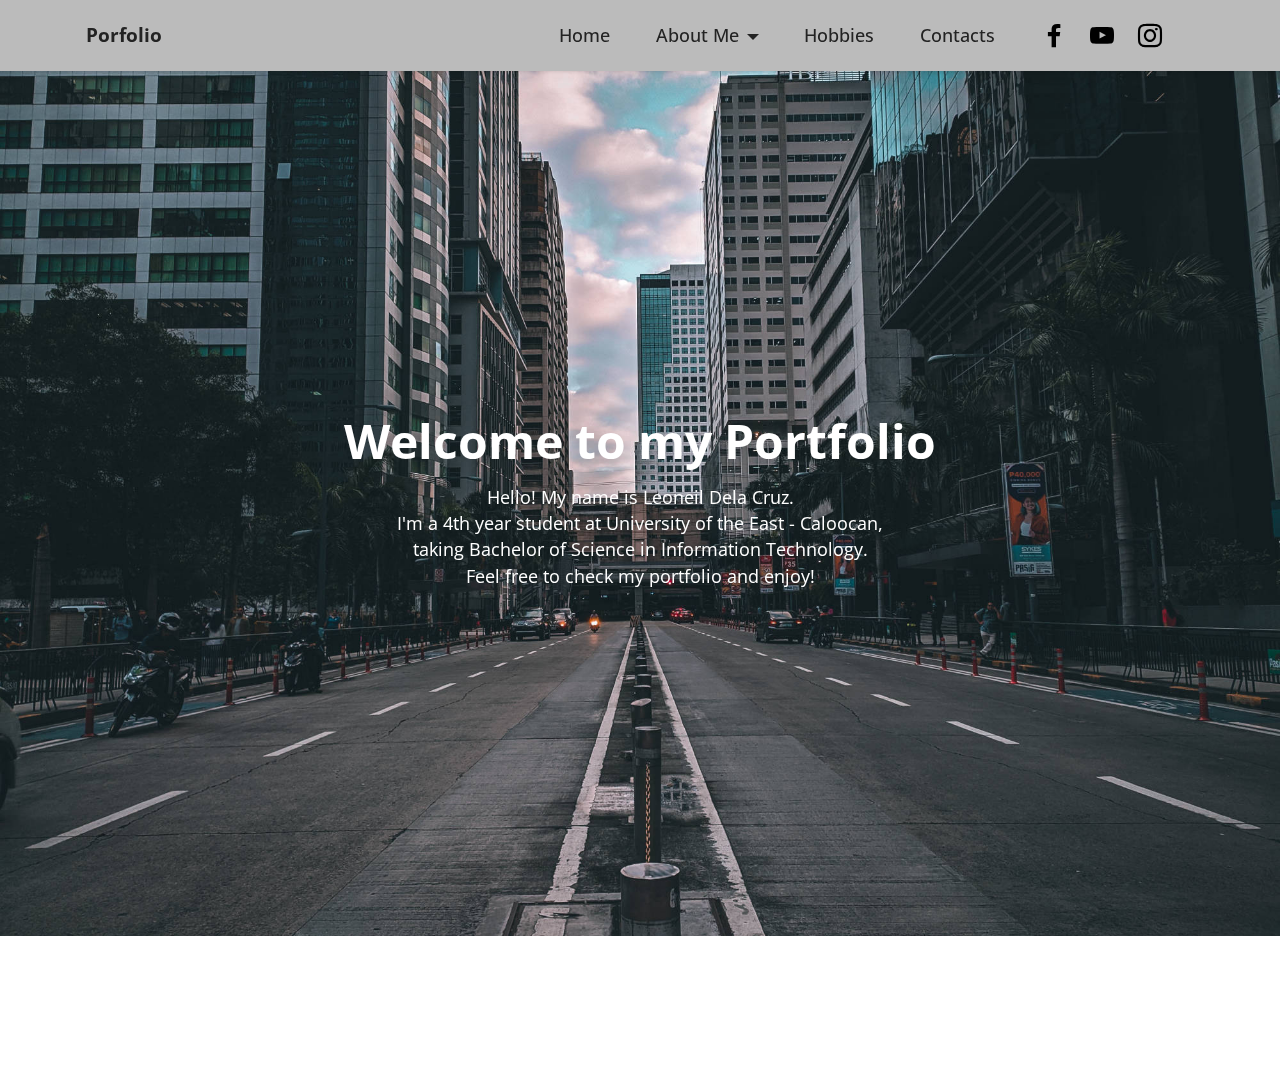
<file: Prelim_Dela Cruz/index.html>
<!DOCTYPE html>
<html  >
<head>
  <!-- Site made with Mobirise Website Builder v5.0.29, https://mobirise.com -->
  <meta charset="UTF-8">
  <meta http-equiv="X-UA-Compatible" content="IE=edge">
  <meta name="generator" content="Mobirise v5.0.29, mobirise.com">
  <meta name="viewport" content="width=device-width, initial-scale=1, minimum-scale=1">
  <link rel="shortcut icon" href="assets/images/logo.png" type="image/x-icon">
  <meta name="description" content="">
  
  
  <title>Home</title>
  <link rel="stylesheet" href="assets/tether/tether.min.css">
  <link rel="stylesheet" href="assets/bootstrap/css/bootstrap.min.css">
  <link rel="stylesheet" href="assets/bootstrap/css/bootstrap-grid.min.css">
  <link rel="stylesheet" href="assets/bootstrap/css/bootstrap-reboot.min.css">
  <link rel="stylesheet" href="assets/animatecss/animate.css">
  <link rel="stylesheet" href="assets/dropdown/css/style.css">
  <link rel="stylesheet" href="assets/socicon/css/styles.css">
  <link rel="stylesheet" href="assets/theme/css/style.css">
  <link rel="preload" as="style" href="assets/mobirise/css/mbr-additional.css"><link rel="stylesheet" href="assets/mobirise/css/mbr-additional.css" type="text/css">
  
  
  
  
</head>
<body>
  
  <section class="menu menu3 cid-saOBqYLutJ" once="menu" id="menu3-0">
    
    <nav class="navbar navbar-dropdown navbar-fixed-top navbar-expand-lg">
        <div class="container">
            <div class="navbar-brand">
                
                <span class="navbar-caption-wrap"><a class="navbar-caption text-black display-7" href="https://mobiri.se">Porfolio</a></span>
            </div>
            <button class="navbar-toggler" type="button" data-toggle="collapse" data-target="#navbarSupportedContent" aria-controls="navbarNavAltMarkup" aria-expanded="false" aria-label="Toggle navigation">
                <div class="hamburger">
                    <span></span>
                    <span></span>
                    <span></span>
                    <span></span>
                </div>
            </button>
            <div class="collapse navbar-collapse" id="navbarSupportedContent">
                <ul class="navbar-nav nav-dropdown nav-right" data-app-modern-menu="true"><li class="nav-item"><a class="nav-link link text-black display-4" href="index.html">Home</a>
                    </li><li class="nav-item dropdown"><a class="nav-link link dropdown-toggle text-black display-4" href="#" aria-expanded="false" data-toggle="dropdown-submenu">About Me</a><div class="dropdown-menu"><a class="dropdown-item text-black display-4" href="aboutme.html" aria-expanded="false">About me</a><a class="dropdown-item text-black display-4" href="gallery.html" aria-expanded="false">Gallery</a><a class="dropdown-item text-black display-4" href="family.html" aria-expanded="false">My family</a></div></li><li class="nav-item"><a class="nav-link link text-black text-primary display-4" href="hobby.html">Hobbies</a></li><li class="nav-item"><a class="nav-link link text-black text-primary display-4" href="contact.html">Contacts</a></li></ul>
                <div class="icons-menu">
                    <a class="iconfont-wrapper" href="https://www.facebook.com/leoneildc" target="_blank">
                        <span class="p-2 mbr-iconfont socicon-facebook socicon"></span>
                    </a>
                    <a class="iconfont-wrapper" href="https://www.youtube.com/channel/UCtNNT_ivkaAzY-Go5atg9pw?view_as=subscriber" target="_blank">
                        <span class="p-2 mbr-iconfont socicon-youtube socicon"></span>
                    </a>
                    <a class="iconfont-wrapper" href="https://instagram.com/_neildc" target="_blank">
                        <span class="p-2 mbr-iconfont socicon-instagram socicon"></span>
                    </a>
                    
                </div>
                
            </div>
        </div>
    </nav>
</section>

<section class="engine"><a href="https://mobirise.info/o">free portfolio site templates</a></section><section class="header2 cid-saPUK2K402 mbr-fullscreen mbr-parallax-background" id="header2-1b">

    

    

    <div class="container">
        <div class="row justify-content-center">
            <div class="col-12 col-lg-7">
                <h1 class="mbr-section-title mbr-fonts-style mb-3 display-2"><strong>Welcome to my Portfolio</strong></h1>
                
                <p class="mbr-text mbr-fonts-style display-4">Hello! My name is Leoneil Dela Cruz.<br> I'm a 4th year student at University of the East - Caloocan,<br>taking Bachelor of Science in Information Technology.<br> Feel free to check my portfolio and enjoy!</p>
                
            </div>
        </div>
    </div>
</section>

<section class="footer3 cid-saPlWTkG4C mbr-reveal" once="footers" id="footer3-1a">

    

    

    <div class="container">
        <div class="media-container-row align-center mbr-white">
            
            <div class="row social-row">
                <div class="social-list align-right pb-2">
                    
                    
                    
                    
                    
                    
                <div class="soc-item">
                        <a href="https://instagram.com/_neildc" target="_blank">
                            <span class="mbr-iconfont mbr-iconfont-social socicon-instagram socicon"></span>
                        </a>
                    </div><div class="soc-item">
                        <a href="https://www.facebook.com/leoneildc" target="_blank">
                            <span class="mbr-iconfont mbr-iconfont-social socicon-facebook socicon"></span>
                        </a>
                    </div><div class="soc-item">
                        <a href="https://www.youtube.com/channel/UCtNNT_ivkaAzY-Go5atg9pw?view_as=subscriber" target="_blank">
                            <span class="mbr-iconfont mbr-iconfont-social socicon-youtube socicon"></span>
                        </a>
                    </div></div>
            </div>
            <div class="row row-copirayt">
                <p class="mbr-text mb-0 mbr-fonts-style mbr-white align-center display-7">
                    © Copyright 2020 Dela Cruz. All Rights Reserved.
                </p>
            </div>
        </div>
    </div>
</section>


  <script src="assets/web/assets/jquery/jquery.min.js"></script>
  <script src="assets/popper/popper.min.js"></script>
  <script src="assets/tether/tether.min.js"></script>
  <script src="assets/bootstrap/js/bootstrap.min.js"></script>
  <script src="assets/smoothscroll/smooth-scroll.js"></script>
  <script src="assets/parallax/jarallax.min.js"></script>
  <script src="assets/viewportchecker/jquery.viewportchecker.js"></script>
  <script src="assets/dropdown/js/nav-dropdown.js"></script>
  <script src="assets/dropdown/js/navbar-dropdown.js"></script>
  <script src="assets/touchswipe/jquery.touch-swipe.min.js"></script>
  <script src="assets/theme/js/script.js"></script>
  
  
  
 <div id="scrollToTop" class="scrollToTop mbr-arrow-up"><a style="text-align: center;"><i class="mbr-arrow-up-icon mbr-arrow-up-icon-cm cm-icon cm-icon-smallarrow-up"></i></a></div>
    <input name="animation" type="hidden">
  </body>
</html>
</file>
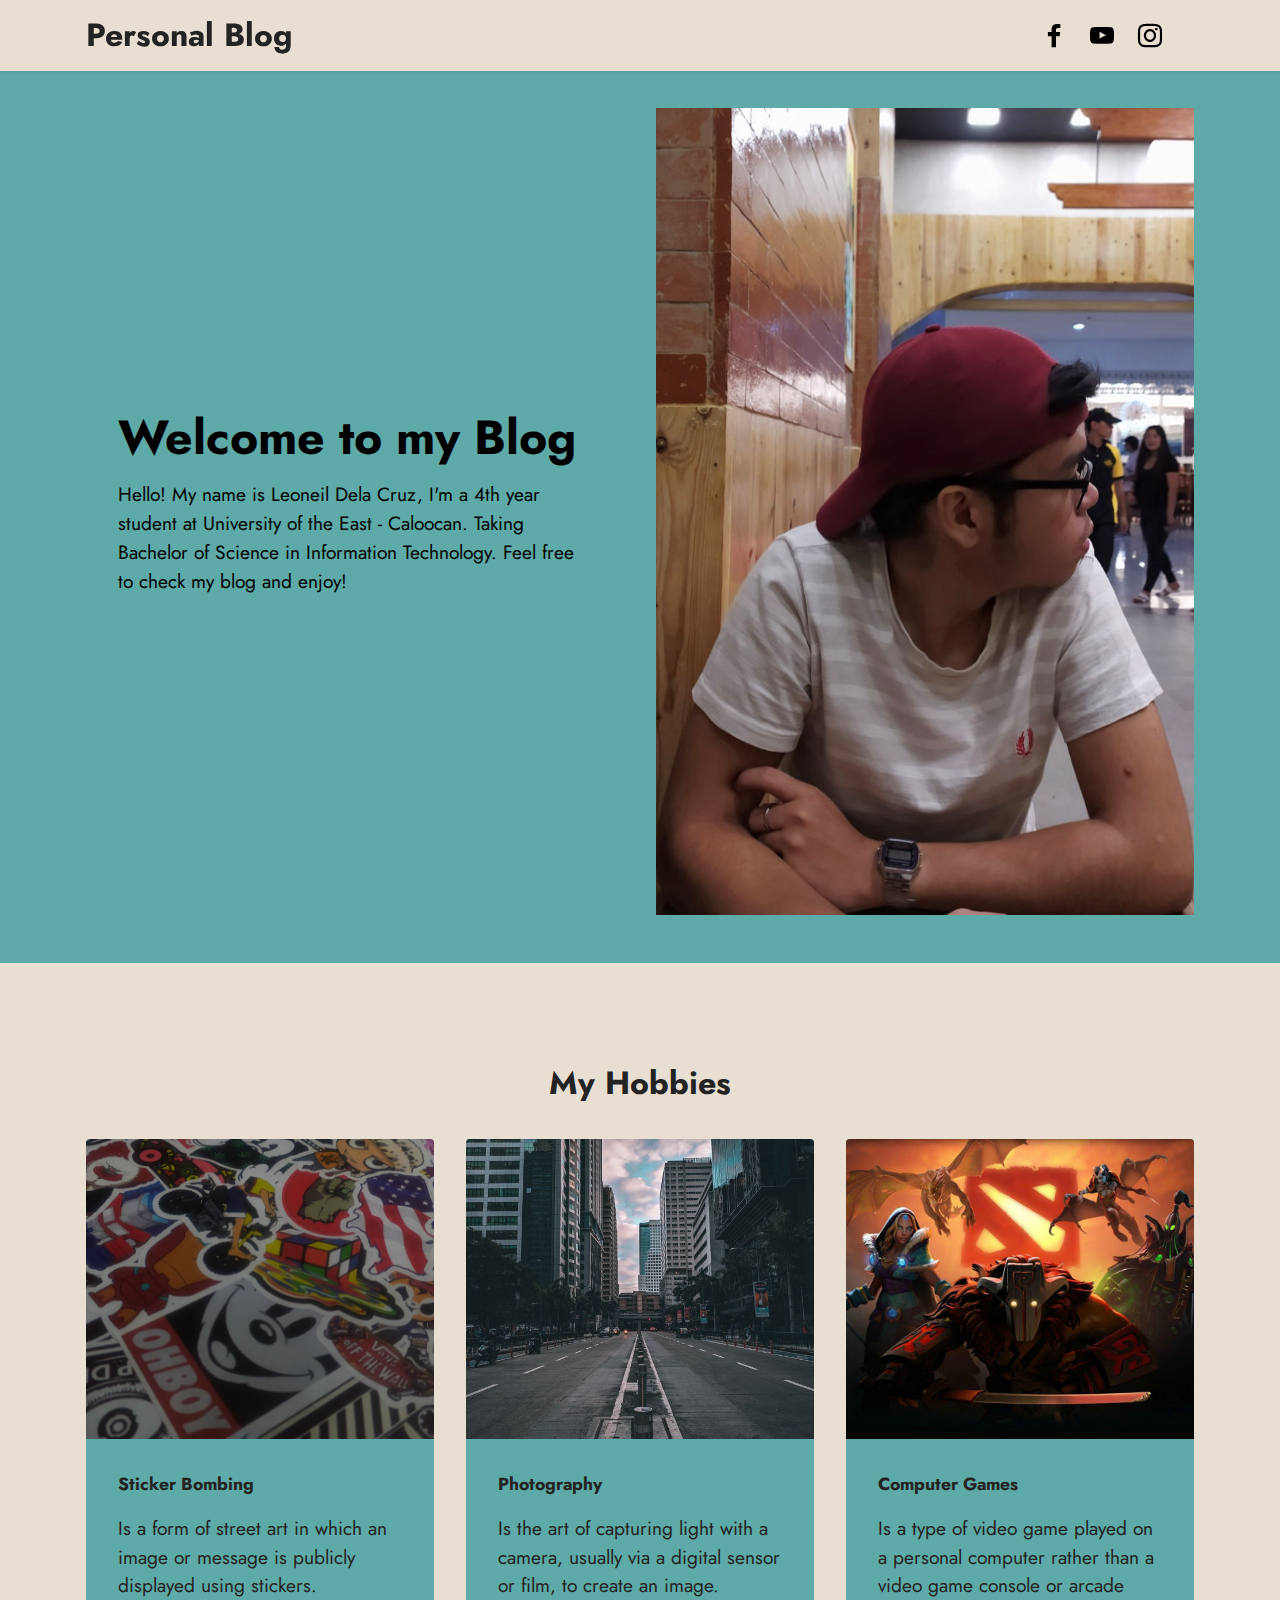
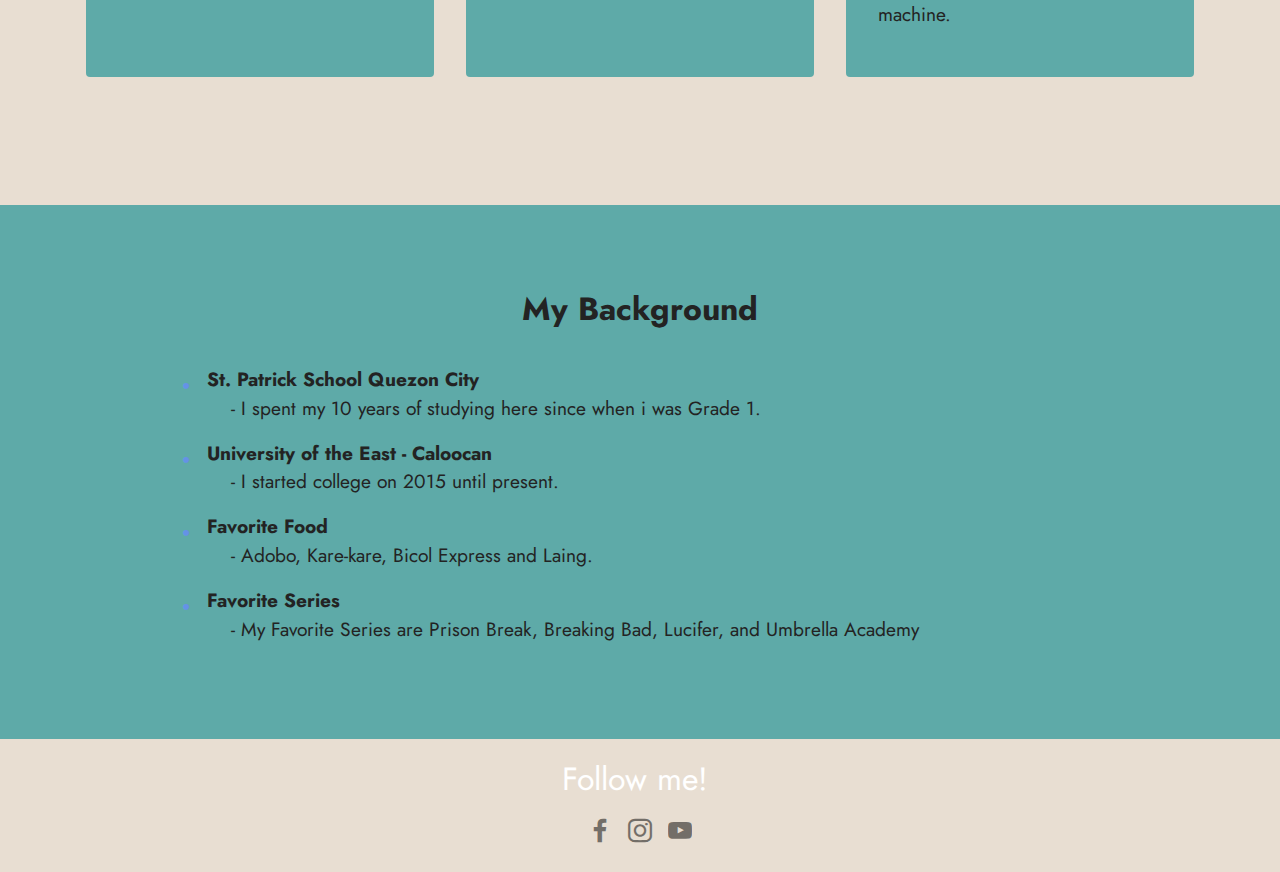
<file: Quiz2_Dela Cruz/index.html>
<!DOCTYPE html>
<html  >
<head>
  <!-- Site made with Mobirise Website Builder v5.0.29, https://mobirise.com -->
  <meta charset="UTF-8">
  <meta http-equiv="X-UA-Compatible" content="IE=edge">
  <meta name="generator" content="Mobirise v5.0.29, mobirise.com">
  <meta name="viewport" content="width=device-width, initial-scale=1, minimum-scale=1">
  <link rel="shortcut icon" href="assets/images/logo.png" type="image/x-icon">
  <meta name="description" content="">
  
  
  <title>Home</title>
  <link rel="stylesheet" href="assets/web/assets/mobirise-icons2/mobirise2.css">
  <link rel="stylesheet" href="assets/tether/tether.min.css">
  <link rel="stylesheet" href="assets/bootstrap/css/bootstrap.min.css">
  <link rel="stylesheet" href="assets/bootstrap/css/bootstrap-grid.min.css">
  <link rel="stylesheet" href="assets/bootstrap/css/bootstrap-reboot.min.css">
  <link rel="stylesheet" href="assets/dropdown/css/style.css">
  <link rel="stylesheet" href="assets/socicon/css/styles.css">
  <link rel="stylesheet" href="assets/theme/css/style.css">
  <link rel="preload" as="style" href="assets/mobirise/css/mbr-additional.css"><link rel="stylesheet" href="assets/mobirise/css/mbr-additional.css" type="text/css">
  
  
  
  
</head>
<body>
  
  <section class="menu menu1 cid-s9v0mQcw8R" once="menu" id="menu1-0">
    

    <nav class="navbar navbar-dropdown navbar-fixed-top navbar-expand-lg">
        <div class="container">
            <div class="navbar-brand">
                
                <span class="navbar-caption-wrap"><a class="navbar-caption text-black display-5" href="https://mobiri.se">Personal Blog</a></span>
            </div>
            <button class="navbar-toggler" type="button" data-toggle="collapse" data-target="#navbarSupportedContent" aria-controls="navbarNavAltMarkup" aria-expanded="false" aria-label="Toggle navigation">
                <div class="hamburger">
                    <span></span>
                    <span></span>
                    <span></span>
                    <span></span>
                </div>
            </button>
            <div class="collapse navbar-collapse" id="navbarSupportedContent">
                
                <div class="icons-menu">
                    <a class="iconfont-wrapper" href="https://www.facebook.com/leoneildc" target="_blank">
                        <span class="p-2 mbr-iconfont socicon-facebook socicon"></span>
                    </a>
                    <a class="iconfont-wrapper" href="https://www.youtube.com/channel/UCtNNT_ivkaAzY-Go5atg9pw?view_as=subscriber" target="_blank">
                        <span class="p-2 mbr-iconfont socicon-youtube socicon"></span>
                    </a>
                    <a class="iconfont-wrapper" href="https://instagram.com/_neildc" target="_blank">
                        <span class="p-2 mbr-iconfont socicon-instagram socicon"></span>
                    </a>
                    
                </div>
                
            </div>
        </div>
    </nav>
</section>

<section class="engine"><a href="https://mobirise.info/d">website maker</a></section><section class="header14 cid-s9v25XtRLJ mbr-fullscreen" id="header14-1">

    

    

    <div class="container">
        <div class="row justify-content-center align-items-center">
            <div class="col-12 col-md-6 image-wrapper">
                <img src="assets/images/img-20191207-171624-1076x1435.jpeg" alt="Mobirise">
            </div>
            <div class="col-12 col-md">
                <div class="text-wrapper">
                    <h1 class="mbr-section-title mbr-fonts-style mb-3 display-2">
                        <strong>Welcome to my Blog</strong></h1>
                    <p class="mbr-text mbr-fonts-style display-7">Hello! My name is Leoneil Dela Cruz, I'm a 4th year student at University of the East - Caloocan. Taking Bachelor of Science in Information Technology. Feel free to check my blog and enjoy!</p>
                    
                </div>
            </div>
        </div>
    </div>
</section>

<section class="features2 cid-s9v6GQu6mr" id="features3-5">
    
    
    <div class="container">
        <div class="mbr-section-head">
            <h4 class="mbr-section-title mbr-fonts-style align-center mb-0 display-5">
                <strong>My Hobbies</strong></h4>
            
        </div>
        <div class="row mt-4">
            <div class="item features-image сol-12 col-md-6 col-lg-4">
                <div class="item-wrapper">
                    <div class="item-img">
                        <img src="assets/images/img-20200829-115918-1076x1435.jpeg" alt="">
                    </div>
                    <div class="item-content">
                        <h5 class="item-title mbr-fonts-style display-4"><strong>Sticker Bombing</strong></h5>
                        
                        <p class="mbr-text mbr-fonts-style mt-3 display-7">Is a form of street art in which an image or message is publicly displayed using stickers.</p>
                    </div>
                    
                </div>
            </div>
            <div class="item features-image сol-12 col-md-6 col-lg-4">
                <div class="item-wrapper">
                    <div class="item-img">
                        <img src="assets/images/img-20200213-173741-1-696x522.jpeg" alt="">
                    </div>
                    <div class="item-content">
                        <h5 class="item-title mbr-fonts-style display-4"><strong>Photography</strong></h5>
                        
                        <p class="mbr-text mbr-fonts-style mt-3 display-7">Is the art of capturing light with a camera, usually via a digital sensor or film, to create an image.</p>
                    </div>
                    
                </div>
            </div><div class="item features-image сol-12 col-md-6 col-lg-4">
                <div class="item-wrapper">
                    <div class="item-img">
                        <img src="assets/images/dota2-696x392.jpg" alt="">
                    </div>
                    <div class="item-content">
                        <h5 class="item-title mbr-fonts-style display-4"><strong>Computer Games</strong></h5>
                        
                        <p class="mbr-text mbr-fonts-style mt-3 display-7">Is a type of video game played on a personal computer rather than a video game console or arcade machine.</p>
                    </div>
                    
                </div>
            </div>
            
        </div>
    </div>
</section>

<section class="content14 cid-s9vc9TRsfo" id="content14-6">
    
    
    
    <div class="container">
        <div class="row justify-content-center">
            <div class="col-md-12 col-lg-10">
                    <h3 class="mbr-section-title mbr-fonts-style mb-4 display-5">
                        <strong>My Background</strong></h3>
                <ul class="list mbr-fonts-style display-7">
                    <li><strong>St. Patrick School Quezon City&nbsp;</strong><br>&nbsp; &nbsp; - I spent my 10 years of studying here since when i was Grade 1.<br></li>
                    <li><strong>University of the East - Caloocan</strong><br>&nbsp; &nbsp; - I started college on 2015 until present.<br></li>
                    <li><strong>Favorite Food</strong><br>&nbsp; &nbsp; -&nbsp;Adobo, Kare-kare, Bicol Express and Laing.<br></li>
                    <li><strong>Favorite Series&nbsp; &nbsp; &nbsp; &nbsp; &nbsp; &nbsp; &nbsp; &nbsp; &nbsp; &nbsp; &nbsp; &nbsp;&nbsp;</strong><br>&nbsp; &nbsp; -&nbsp;My Favorite Series are Prison Break, Breaking Bad, Lucifer, and Umbrella Academy</li>
                </ul>
            </div>
        </div>
    </div>
</section>

<section class="footer3 cid-s9vkZt45Zl" once="footers" id="footer3-8">

    

    

    <div class="container">
        <div class="media-container-row align-center mbr-white">
            <div class="row row-links">
                <ul class="foot-menu">
                    
                    
                    
                    
                    
                <li class="foot-menu-item mbr-fonts-style display-5">Follow me!<strong>&nbsp;</strong></li></ul>
            </div>
            <div class="row social-row">
                <div class="social-list align-right pb-2">
                    
                    
                    
                    
                    
                    
                <div class="soc-item">
                        <a href="https://www.facebook.com/leoneildc" target="_blank">
                            <span class="mbr-iconfont mbr-iconfont-social socicon-facebook socicon" style="color: rgb(0, 0, 0); fill: rgb(0, 0, 0);"></span>
                        </a>
                    </div><div class="soc-item">
                        <a href="https://instagram.com/_neildc" target="_blank">
                            <span class="mbr-iconfont mbr-iconfont-social socicon-instagram socicon" style="color: rgb(0, 0, 0); fill: rgb(0, 0, 0);"></span>
                        </a>
                    </div><div class="soc-item">
                        <a href="https://www.youtube.com/channel/UCtNNT_ivkaAzY-Go5atg9pw?view_as=subscriber" target="_blank">
                            <span class="mbr-iconfont mbr-iconfont-social socicon-youtube socicon" style="color: rgb(0, 0, 0); fill: rgb(0, 0, 0);"></span>
                        </a>
                    </div></div>
            </div>
            <div class="row row-copirayt">
                <p class="mbr-text mb-0 mbr-fonts-style mbr-white align-center display-7"></p>
            </div>
        </div>
    </div>
</section>


  <script src="assets/web/assets/jquery/jquery.min.js"></script>
  <script src="assets/popper/popper.min.js"></script>
  <script src="assets/tether/tether.min.js"></script>
  <script src="assets/bootstrap/js/bootstrap.min.js"></script>
  <script src="assets/smoothscroll/smooth-scroll.js"></script>
  <script src="assets/dropdown/js/nav-dropdown.js"></script>
  <script src="assets/dropdown/js/navbar-dropdown.js"></script>
  <script src="assets/touchswipe/jquery.touch-swipe.min.js"></script>
  <script src="assets/theme/js/script.js"></script>
  
  
  
</body>
</html>
</file>
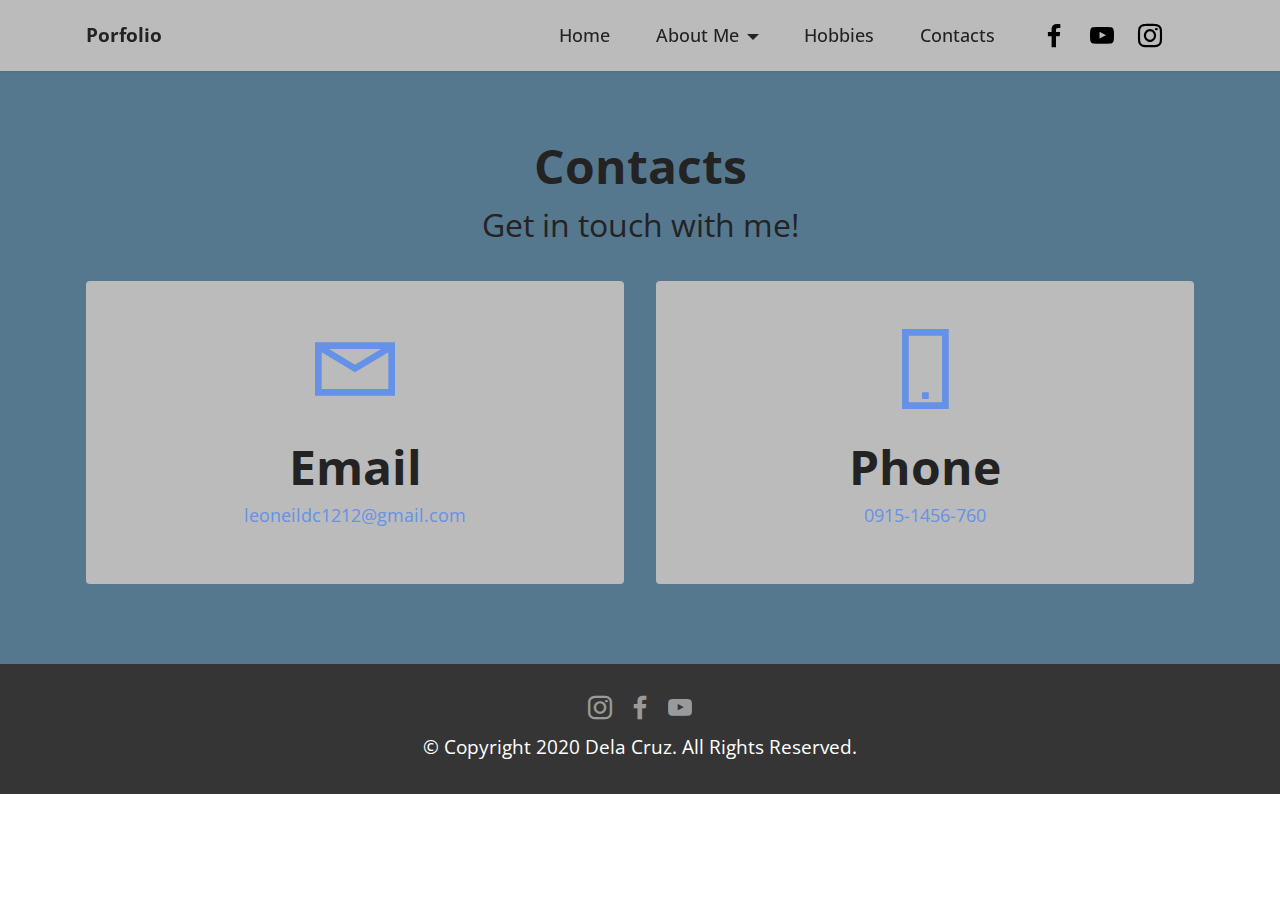
<file: Prelim_Dela Cruz/contact.html>
<!DOCTYPE html>
<html  >
<head>
  <!-- Site made with Mobirise Website Builder v5.0.29, https://mobirise.com -->
  <meta charset="UTF-8">
  <meta http-equiv="X-UA-Compatible" content="IE=edge">
  <meta name="generator" content="Mobirise v5.0.29, mobirise.com">
  <meta name="viewport" content="width=device-width, initial-scale=1, minimum-scale=1">
  <link rel="shortcut icon" href="assets/images/logo.png" type="image/x-icon">
  <meta name="description" content="">
  
  
  <title>Contacts</title>
  <link rel="stylesheet" href="assets/web/assets/mobirise-icons2/mobirise2.css">
  <link rel="stylesheet" href="assets/tether/tether.min.css">
  <link rel="stylesheet" href="assets/bootstrap/css/bootstrap.min.css">
  <link rel="stylesheet" href="assets/bootstrap/css/bootstrap-grid.min.css">
  <link rel="stylesheet" href="assets/bootstrap/css/bootstrap-reboot.min.css">
  <link rel="stylesheet" href="assets/dropdown/css/style.css">
  <link rel="stylesheet" href="assets/animatecss/animate.css">
  <link rel="stylesheet" href="assets/socicon/css/styles.css">
  <link rel="stylesheet" href="assets/theme/css/style.css">
  <link rel="preload" as="style" href="assets/mobirise/css/mbr-additional.css"><link rel="stylesheet" href="assets/mobirise/css/mbr-additional.css" type="text/css">
  
  
  
  
</head>
<body>
  
  <section class="menu menu3 cid-saOBqYLutJ" once="menu" id="menu3-v">
    
    <nav class="navbar navbar-dropdown navbar-fixed-top navbar-expand-lg">
        <div class="container">
            <div class="navbar-brand">
                
                <span class="navbar-caption-wrap"><a class="navbar-caption text-black display-7" href="https://mobiri.se">Porfolio</a></span>
            </div>
            <button class="navbar-toggler" type="button" data-toggle="collapse" data-target="#navbarSupportedContent" aria-controls="navbarNavAltMarkup" aria-expanded="false" aria-label="Toggle navigation">
                <div class="hamburger">
                    <span></span>
                    <span></span>
                    <span></span>
                    <span></span>
                </div>
            </button>
            <div class="collapse navbar-collapse" id="navbarSupportedContent">
                <ul class="navbar-nav nav-dropdown nav-right" data-app-modern-menu="true"><li class="nav-item"><a class="nav-link link text-black display-4" href="index.html">Home</a>
                    </li><li class="nav-item dropdown"><a class="nav-link link dropdown-toggle text-black display-4" href="#" aria-expanded="false" data-toggle="dropdown-submenu">About Me</a><div class="dropdown-menu"><a class="dropdown-item text-black display-4" href="aboutme.html" aria-expanded="false">About me</a><a class="dropdown-item text-black display-4" href="gallery.html" aria-expanded="false">Gallery</a><a class="dropdown-item text-black display-4" href="family.html" aria-expanded="false">My family</a></div></li><li class="nav-item"><a class="nav-link link text-black text-primary display-4" href="hobby.html">Hobbies</a></li><li class="nav-item"><a class="nav-link link text-black text-primary display-4" href="contact.html">Contacts</a></li></ul>
                <div class="icons-menu">
                    <a class="iconfont-wrapper" href="https://www.facebook.com/leoneildc" target="_blank">
                        <span class="p-2 mbr-iconfont socicon-facebook socicon"></span>
                    </a>
                    <a class="iconfont-wrapper" href="https://www.youtube.com/channel/UCtNNT_ivkaAzY-Go5atg9pw?view_as=subscriber" target="_blank">
                        <span class="p-2 mbr-iconfont socicon-youtube socicon"></span>
                    </a>
                    <a class="iconfont-wrapper" href="https://instagram.com/_neildc" target="_blank">
                        <span class="p-2 mbr-iconfont socicon-instagram socicon"></span>
                    </a>
                    
                </div>
                
            </div>
        </div>
    </nav>
</section>

<section class="engine"><a href="https://mobirise.info/m">free web design templates</a></section><section class="contacts1 cid-saPcwg4HQu" id="contacts1-z">

    

    
    <div class="container">
        <div class="mbr-section-head">
            <h3 class="mbr-section-title mbr-fonts-style align-center mb-0 display-2">
                <strong>Contacts</strong>
            </h3>
            <h4 class="mbr-section-subtitle mbr-fonts-style align-center mb-0 mt-2 display-5">Get in touch with me!</h4>
        </div>
        <div class="row justify-content-center mt-4">
            <div class="card col-12 col-lg-6">
                <div class="card-wrapper">
                    <div class="card-box align-center">
                        <div class="image-wrapper">
                            <span class="mbr-iconfont mobi-mbri-letter mobi-mbri"></span>
                        </div>
                        <h4 class="card-title mbr-fonts-style mb-2 display-2">
                            <strong>Email</strong>
                        </h4>
                        <p class="mbr-text mbr-fonts-style mb-2 display-4"><a href="mailto:leoneildc1212@gmail.com" class="text-primary">leoneildc1212@gmail.com</a></p>
                        
                    </div>
                </div>
            </div>
            <div class="card col-12 col-lg-6">
                <div class="card-wrapper">
                    <div class="card-box align-center">
                        <div class="image-wrapper">
                            <span class="mbr-iconfont mobi-mbri-mobile-2 mobi-mbri"></span>
                        </div>
                        <h4 class="card-title mbr-fonts-style align-center mb-2 display-2">
                            <strong>Phone</strong>
                        </h4>
                        <p class="mbr-text mbr-fonts-style mb-2 display-4"><a href="tel:(+63)915-145-6760" class="text-primary">0915-1456-760</a></p>
                        
                    </div>
                </div>
            </div>
        </div>
    </div>
</section>

<section class="footer3 cid-saPlWTkG4C" once="footers" id="footer3-1a">

    

    

    <div class="container">
        <div class="media-container-row align-center mbr-white">
            
            <div class="row social-row">
                <div class="social-list align-right pb-2">
                    
                    
                    
                    
                    
                    
                <div class="soc-item">
                        <a href="https://instagram.com/_neildc" target="_blank">
                            <span class="mbr-iconfont mbr-iconfont-social socicon-instagram socicon"></span>
                        </a>
                    </div><div class="soc-item">
                        <a href="https://www.facebook.com/leoneildc" target="_blank">
                            <span class="mbr-iconfont mbr-iconfont-social socicon-facebook socicon"></span>
                        </a>
                    </div><div class="soc-item">
                        <a href="https://www.youtube.com/channel/UCtNNT_ivkaAzY-Go5atg9pw?view_as=subscriber" target="_blank">
                            <span class="mbr-iconfont mbr-iconfont-social socicon-youtube socicon"></span>
                        </a>
                    </div></div>
            </div>
            <div class="row row-copirayt">
                <p class="mbr-text mb-0 mbr-fonts-style mbr-white align-center display-7">
                    © Copyright 2020 Dela Cruz. All Rights Reserved.
                </p>
            </div>
        </div>
    </div>
</section>


  <script src="assets/web/assets/jquery/jquery.min.js"></script>
  <script src="assets/popper/popper.min.js"></script>
  <script src="assets/tether/tether.min.js"></script>
  <script src="assets/bootstrap/js/bootstrap.min.js"></script>
  <script src="assets/smoothscroll/smooth-scroll.js"></script>
  <script src="assets/dropdown/js/nav-dropdown.js"></script>
  <script src="assets/dropdown/js/navbar-dropdown.js"></script>
  <script src="assets/touchswipe/jquery.touch-swipe.min.js"></script>
  <script src="assets/viewportchecker/jquery.viewportchecker.js"></script>
  <script src="assets/theme/js/script.js"></script>
  
  
  
 <div id="scrollToTop" class="scrollToTop mbr-arrow-up"><a style="text-align: center;"><i class="mbr-arrow-up-icon mbr-arrow-up-icon-cm cm-icon cm-icon-smallarrow-up"></i></a></div>
    <input name="animation" type="hidden">
  </body>
</html>
</file>
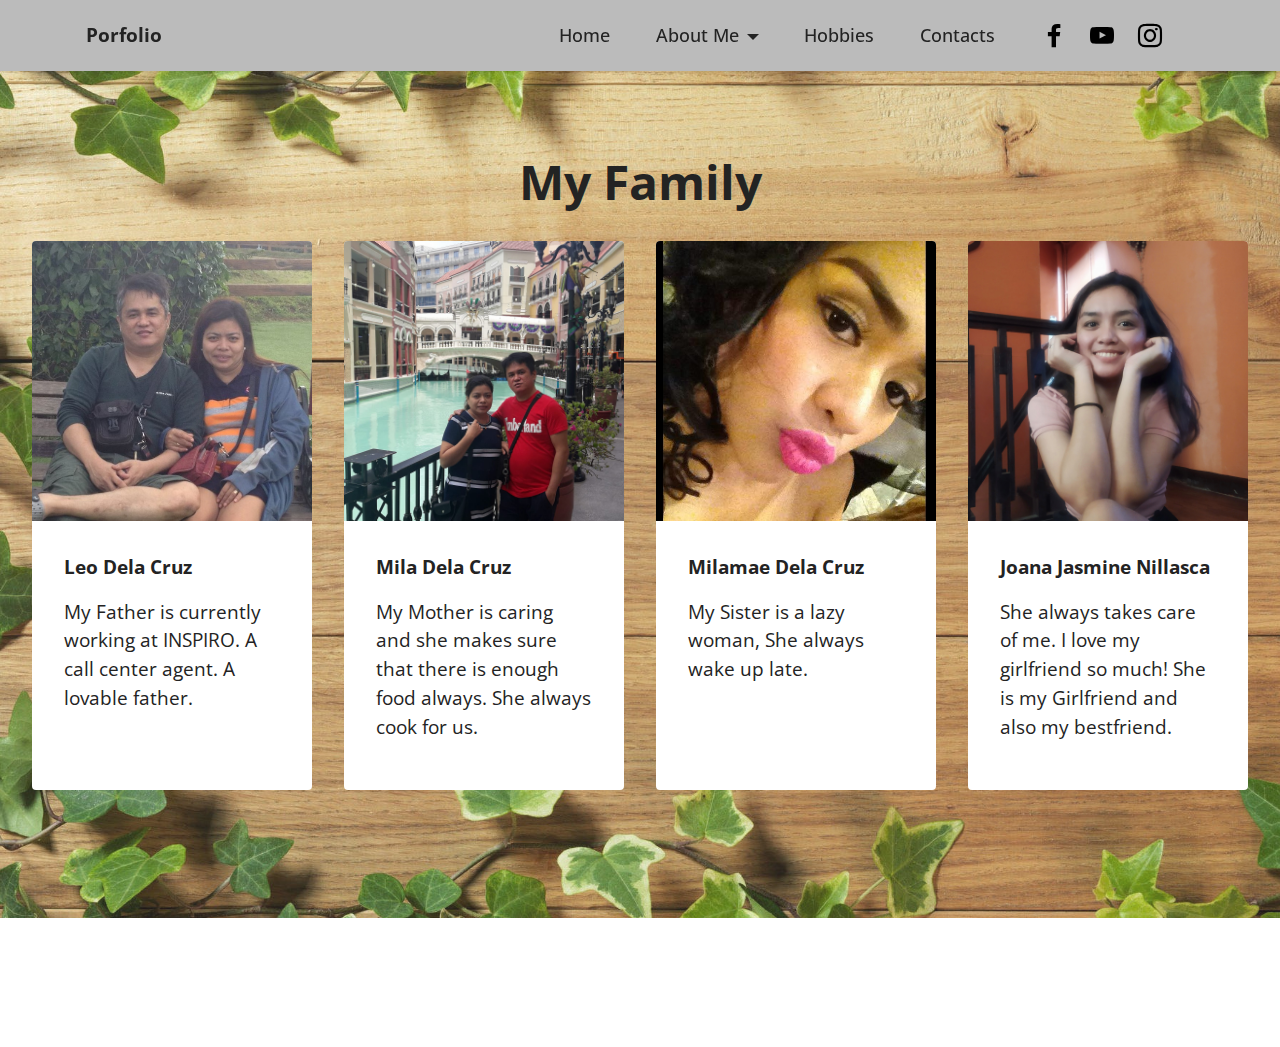
<file: Prelim_Dela Cruz/family.html>
<!DOCTYPE html>
<html  >
<head>
  <!-- Site made with Mobirise Website Builder v5.0.29, https://mobirise.com -->
  <meta charset="UTF-8">
  <meta http-equiv="X-UA-Compatible" content="IE=edge">
  <meta name="generator" content="Mobirise v5.0.29, mobirise.com">
  <meta name="viewport" content="width=device-width, initial-scale=1, minimum-scale=1">
  <link rel="shortcut icon" href="assets/images/logo.png" type="image/x-icon">
  <meta name="description" content="">
  
  
  <title>Family</title>
  <link rel="stylesheet" href="assets/tether/tether.min.css">
  <link rel="stylesheet" href="assets/bootstrap/css/bootstrap.min.css">
  <link rel="stylesheet" href="assets/bootstrap/css/bootstrap-grid.min.css">
  <link rel="stylesheet" href="assets/bootstrap/css/bootstrap-reboot.min.css">
  <link rel="stylesheet" href="assets/dropdown/css/style.css">
  <link rel="stylesheet" href="assets/animatecss/animate.css">
  <link rel="stylesheet" href="assets/socicon/css/styles.css">
  <link rel="stylesheet" href="assets/theme/css/style.css">
  <link rel="preload" as="style" href="assets/mobirise/css/mbr-additional.css"><link rel="stylesheet" href="assets/mobirise/css/mbr-additional.css" type="text/css">
  
  
  
  
</head>
<body>
  
  <section class="menu menu3 cid-saOBqYLutJ" once="menu" id="menu3-o">
    
    <nav class="navbar navbar-dropdown navbar-fixed-top navbar-expand-lg">
        <div class="container">
            <div class="navbar-brand">
                
                <span class="navbar-caption-wrap"><a class="navbar-caption text-black display-7" href="https://mobiri.se">Porfolio</a></span>
            </div>
            <button class="navbar-toggler" type="button" data-toggle="collapse" data-target="#navbarSupportedContent" aria-controls="navbarNavAltMarkup" aria-expanded="false" aria-label="Toggle navigation">
                <div class="hamburger">
                    <span></span>
                    <span></span>
                    <span></span>
                    <span></span>
                </div>
            </button>
            <div class="collapse navbar-collapse" id="navbarSupportedContent">
                <ul class="navbar-nav nav-dropdown nav-right" data-app-modern-menu="true"><li class="nav-item"><a class="nav-link link text-black display-4" href="index.html">Home</a>
                    </li><li class="nav-item dropdown"><a class="nav-link link dropdown-toggle text-black display-4" href="#" aria-expanded="false" data-toggle="dropdown-submenu">About Me</a><div class="dropdown-menu"><a class="dropdown-item text-black display-4" href="aboutme.html" aria-expanded="false">About me</a><a class="dropdown-item text-black display-4" href="gallery.html" aria-expanded="false">Gallery</a><a class="dropdown-item text-black display-4" href="family.html" aria-expanded="false">My family</a></div></li><li class="nav-item"><a class="nav-link link text-black text-primary display-4" href="hobby.html">Hobbies</a></li><li class="nav-item"><a class="nav-link link text-black text-primary display-4" href="contact.html">Contacts</a></li></ul>
                <div class="icons-menu">
                    <a class="iconfont-wrapper" href="https://www.facebook.com/leoneildc" target="_blank">
                        <span class="p-2 mbr-iconfont socicon-facebook socicon"></span>
                    </a>
                    <a class="iconfont-wrapper" href="https://www.youtube.com/channel/UCtNNT_ivkaAzY-Go5atg9pw?view_as=subscriber" target="_blank">
                        <span class="p-2 mbr-iconfont socicon-youtube socicon"></span>
                    </a>
                    <a class="iconfont-wrapper" href="https://instagram.com/_neildc" target="_blank">
                        <span class="p-2 mbr-iconfont socicon-instagram socicon"></span>
                    </a>
                    
                </div>
                
            </div>
        </div>
    </nav>
</section>

<section class="engine"><a href="https://mobirise.info">Mobirise</a></section><section class="gallery3 cid-saP1HjOANd" id="gallery3-q">
    
    <div class="mbr-overlay"></div>
    <div class="container-fluid">
        <div class="mbr-section-head">
            <h4 class="mbr-section-title mbr-fonts-style align-center mb-0 display-2">
                <strong>My Family</strong></h4>
            <h5 class="mbr-section-subtitle mbr-fonts-style align-center mb-0 mt-2 display-5"></h5>
        </div>
        <div class="row mt-4">
            <div class="item features-image сol-12 col-md-6 col-lg-3">
                <div class="item-wrapper">
                    <div class="item-img">
                        <img src="assets/images/famil2-1.jpeg" alt="">
                    </div>
                    <div class="item-content">
                        <h5 class="item-title mbr-fonts-style display-7">
                            <strong>Leo Dela Cruz</strong></h5>
                        
                        <p class="mbr-text mbr-fonts-style mt-3 display-7">My Father is currently working at INSPIRO. A call center agent. A lovable father.</p>
                    </div>
                    
                </div>
            </div>
            <div class="item features-image сol-12 col-md-6 col-lg-3">
                <div class="item-wrapper">
                    <div class="item-img">
                        <img src="assets/images/family.jpeg" alt="">
                    </div>
                    <div class="item-content">
                        <h5 class="item-title mbr-fonts-style display-7">
                            <strong>Mila Dela Cruz</strong></h5>
                        
                        <p class="mbr-text mbr-fonts-style mt-3 display-7">My Mother is caring&nbsp; and she makes sure that there is enough food always. She always cook for us.&nbsp;</p>
                    </div>
                    
                </div>
            </div>
            <div class="item features-image сol-12 col-md-6 col-lg-3">
                <div class="item-wrapper">
                    <div class="item-img">
                        <img src="assets/images/mae.jpeg" alt="">
                    </div>
                    <div class="item-content">
                        <h5 class="item-title mbr-fonts-style display-7"><strong>Milamae Dela Cruz</strong></h5>
                        
                        <p class="mbr-text mbr-fonts-style mt-3 display-7">
                            My Sister is a lazy woman, She always wake up late.</p>
                    </div>
                    
                </div>
            </div>
            <div class="item features-image сol-12 col-md-6 col-lg-3">
                <div class="item-wrapper">
                    <div class="item-img">
                        <img src="assets/images/img-20200915.jpeg" alt="" title="">
                    </div>
                    <div class="item-content">
                        <h5 class="item-title mbr-fonts-style display-7">
                            <strong>Joana Jasmine Nillasca</strong></h5>
                        
                        <p class="mbr-text mbr-fonts-style mt-3 display-7">She always takes care of me.&nbsp;I love my girlfriend so much! She is my Girlfriend and also my bestfriend.</p>
                    </div>
                    
                </div>
            </div>
        </div>
    </div>
</section>

<section class="footer3 cid-saPlWTkG4C mbr-reveal" once="footers" id="footer3-1a">

    

    

    <div class="container">
        <div class="media-container-row align-center mbr-white">
            
            <div class="row social-row">
                <div class="social-list align-right pb-2">
                    
                    
                    
                    
                    
                    
                <div class="soc-item">
                        <a href="https://instagram.com/_neildc" target="_blank">
                            <span class="mbr-iconfont mbr-iconfont-social socicon-instagram socicon"></span>
                        </a>
                    </div><div class="soc-item">
                        <a href="https://www.facebook.com/leoneildc" target="_blank">
                            <span class="mbr-iconfont mbr-iconfont-social socicon-facebook socicon"></span>
                        </a>
                    </div><div class="soc-item">
                        <a href="https://www.youtube.com/channel/UCtNNT_ivkaAzY-Go5atg9pw?view_as=subscriber" target="_blank">
                            <span class="mbr-iconfont mbr-iconfont-social socicon-youtube socicon"></span>
                        </a>
                    </div></div>
            </div>
            <div class="row row-copirayt">
                <p class="mbr-text mb-0 mbr-fonts-style mbr-white align-center display-7">
                    © Copyright 2020 Dela Cruz. All Rights Reserved.
                </p>
            </div>
        </div>
    </div>
</section>


  <script src="assets/web/assets/jquery/jquery.min.js"></script>
  <script src="assets/popper/popper.min.js"></script>
  <script src="assets/tether/tether.min.js"></script>
  <script src="assets/bootstrap/js/bootstrap.min.js"></script>
  <script src="assets/smoothscroll/smooth-scroll.js"></script>
  <script src="assets/dropdown/js/nav-dropdown.js"></script>
  <script src="assets/dropdown/js/navbar-dropdown.js"></script>
  <script src="assets/touchswipe/jquery.touch-swipe.min.js"></script>
  <script src="assets/viewportchecker/jquery.viewportchecker.js"></script>
  <script src="assets/theme/js/script.js"></script>
  
  
  
 <div id="scrollToTop" class="scrollToTop mbr-arrow-up"><a style="text-align: center;"><i class="mbr-arrow-up-icon mbr-arrow-up-icon-cm cm-icon cm-icon-smallarrow-up"></i></a></div>
    <input name="animation" type="hidden">
  </body>
</html>
</file>
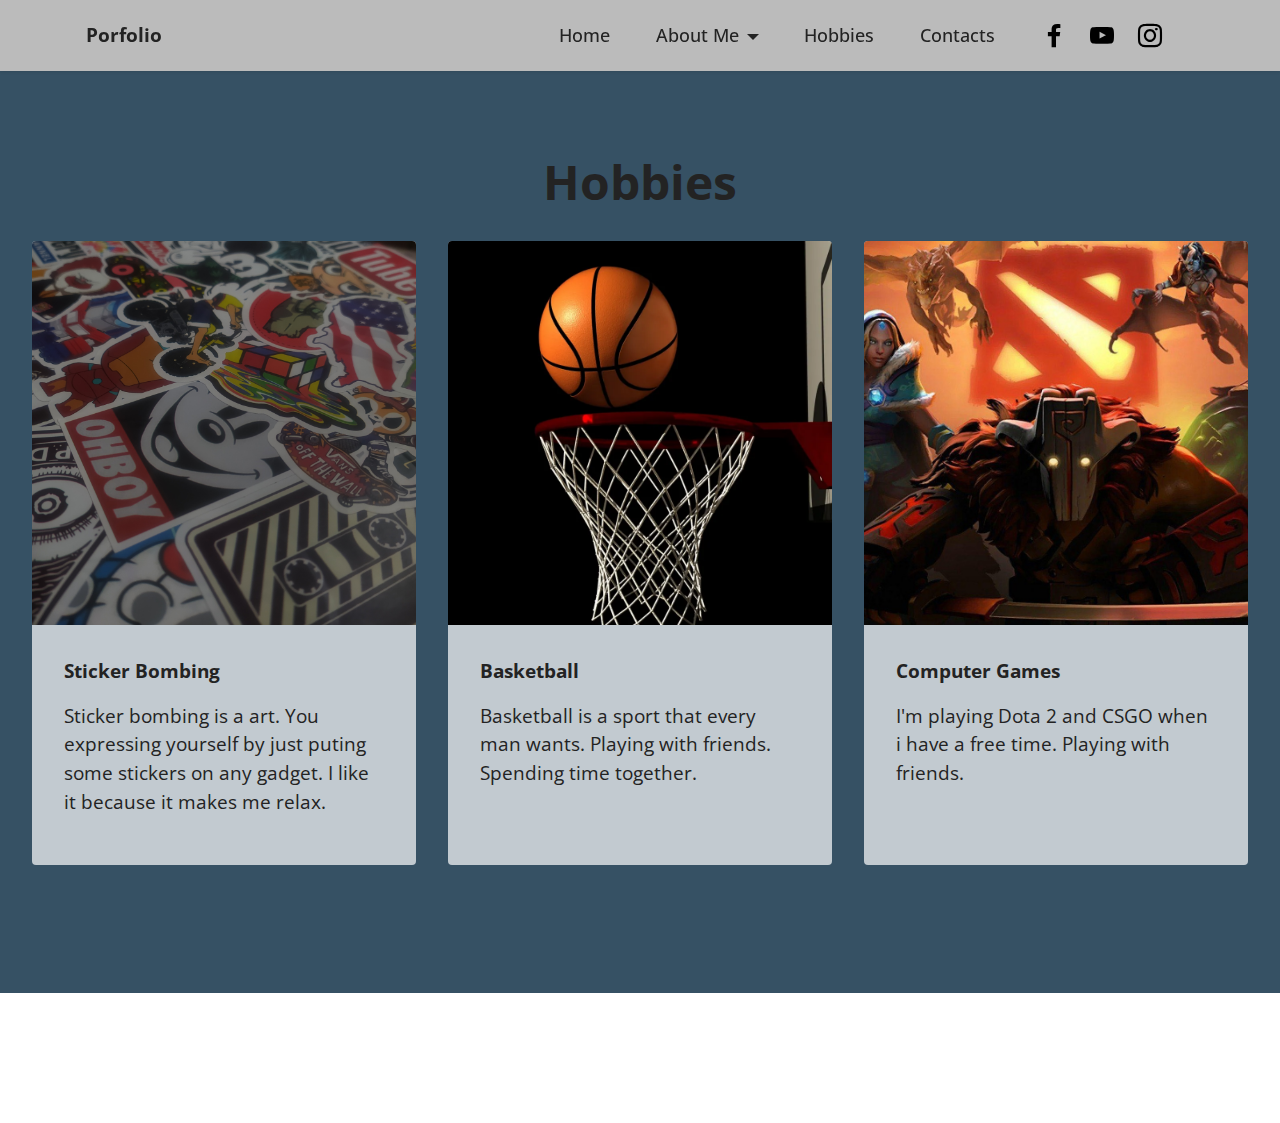
<file: Prelim_Dela Cruz/hobby.html>
<!DOCTYPE html>
<html  >
<head>
  <!-- Site made with Mobirise Website Builder v5.0.29, https://mobirise.com -->
  <meta charset="UTF-8">
  <meta http-equiv="X-UA-Compatible" content="IE=edge">
  <meta name="generator" content="Mobirise v5.0.29, mobirise.com">
  <meta name="viewport" content="width=device-width, initial-scale=1, minimum-scale=1">
  <link rel="shortcut icon" href="assets/images/logo.png" type="image/x-icon">
  <meta name="description" content="">
  
  
  <title>Hobbies</title>
  <link rel="stylesheet" href="assets/tether/tether.min.css">
  <link rel="stylesheet" href="assets/bootstrap/css/bootstrap.min.css">
  <link rel="stylesheet" href="assets/bootstrap/css/bootstrap-grid.min.css">
  <link rel="stylesheet" href="assets/bootstrap/css/bootstrap-reboot.min.css">
  <link rel="stylesheet" href="assets/dropdown/css/style.css">
  <link rel="stylesheet" href="assets/animatecss/animate.css">
  <link rel="stylesheet" href="assets/socicon/css/styles.css">
  <link rel="stylesheet" href="assets/theme/css/style.css">
  <link rel="preload" as="style" href="assets/mobirise/css/mbr-additional.css"><link rel="stylesheet" href="assets/mobirise/css/mbr-additional.css" type="text/css">
  
  
  
  
</head>
<body>
  
  <section class="menu menu3 cid-saOUNRnZuT" once="menu" id="menu3-r">
    
    <nav class="navbar navbar-dropdown navbar-fixed-top navbar-expand-lg">
        <div class="container">
            <div class="navbar-brand">
                
                <span class="navbar-caption-wrap"><a class="navbar-caption text-black display-7" href="https://mobiri.se">Porfolio</a></span>
            </div>
            <button class="navbar-toggler" type="button" data-toggle="collapse" data-target="#navbarSupportedContent" aria-controls="navbarNavAltMarkup" aria-expanded="false" aria-label="Toggle navigation">
                <div class="hamburger">
                    <span></span>
                    <span></span>
                    <span></span>
                    <span></span>
                </div>
            </button>
            <div class="collapse navbar-collapse" id="navbarSupportedContent">
                <ul class="navbar-nav nav-dropdown nav-right" data-app-modern-menu="true"><li class="nav-item"><a class="nav-link link text-black display-4" href="index.html">Home</a>
                    </li><li class="nav-item dropdown"><a class="nav-link link dropdown-toggle text-black display-4" href="#" aria-expanded="false" data-toggle="dropdown-submenu">About Me</a><div class="dropdown-menu"><a class="dropdown-item text-black display-4" href="aboutme.html" aria-expanded="false">About me</a><a class="dropdown-item text-black display-4" href="gallery.html" aria-expanded="false">Gallery</a><a class="dropdown-item text-black display-4" href="family.html" aria-expanded="false">My family</a></div></li><li class="nav-item"><a class="nav-link link text-black text-primary display-4" href="hobby.html">Hobbies</a></li><li class="nav-item"><a class="nav-link link text-black text-primary display-4" href="contact.html">Contacts</a></li></ul>
                <div class="icons-menu">
                    <a class="iconfont-wrapper" href="https://www.facebook.com/leoneildc" target="_blank">
                        <span class="p-2 mbr-iconfont socicon-facebook socicon"></span>
                    </a>
                    <a class="iconfont-wrapper" href="https://www.youtube.com/channel/UCtNNT_ivkaAzY-Go5atg9pw?view_as=subscriber" target="_blank">
                        <span class="p-2 mbr-iconfont socicon-youtube socicon"></span>
                    </a>
                    <a class="iconfont-wrapper" href="https://instagram.com/_neildc" target="_blank">
                        <span class="p-2 mbr-iconfont socicon-instagram socicon"></span>
                    </a>
                    
                </div>
                
            </div>
        </div>
    </nav>
</section>

<section class="engine"><a href="https://mobirise.info/d">free web maker</a></section><section class="gallery3 cid-saP8lWK3UW" id="gallery3-u">
    
    
    <div class="container-fluid">
        <div class="mbr-section-head">
            <h4 class="mbr-section-title mbr-fonts-style align-center mb-0 display-2">
                <strong>Hobbies</strong></h4>
            <h5 class="mbr-section-subtitle mbr-fonts-style align-center mb-0 mt-2 display-5"></h5>
        </div>
        <div class="row mt-4">
            <div class="item features-image сol-12 col-md-6 col-lg-4">
                <div class="item-wrapper">
                    <div class="item-img">
                        <img src="assets/images/img-20200829.jpeg" alt="">
                    </div>
                    <div class="item-content">
                        <h5 class="item-title mbr-fonts-style display-7">
                            <strong>Sticker Bombing</strong></h5>
                        
                        <p class="mbr-text mbr-fonts-style mt-3 display-7">Sticker bombing is a art. You expressing yourself by just puting some stickers on any gadget. I like it because it makes me relax.</p>
                    </div>
                    
                </div>
            </div>
            <div class="item features-image сol-12 col-md-6 col-lg-4">
                <div class="item-wrapper">
                    <div class="item-img">
                        <img src="assets/images/bball-1.webp" alt="" data-slide-to="1">
                    </div>
                    <div class="item-content">
                        <h5 class="item-title mbr-fonts-style display-7"><strong>Basketball</strong></h5>
                        
                        <p class="mbr-text mbr-fonts-style mt-3 display-7">Basketball is a sport that every man wants. Playing with friends. Spending time together.</p>
                    </div>
                    
                </div>
            </div><div class="item features-image сol-12 col-md-6 col-lg-4">
                <div class="item-wrapper">
                    <div class="item-img">
                        <img src="assets/images/dota2.jpeg" alt="" data-slide-to="2">
                    </div>
                    <div class="item-content">
                        <h5 class="item-title mbr-fonts-style display-7">
                            <strong>Computer Games</strong></h5>
                        
                        <p class="mbr-text mbr-fonts-style mt-3 display-7">I'm playing Dota 2 and CSGO when i have a free time. Playing with friends.&nbsp;</p>
                    </div>
                    
                </div>
            </div>
            
            
        </div>
    </div>
</section>

<section class="footer3 cid-saPlWTkG4C mbr-reveal" once="footers" id="footer3-1a">

    

    

    <div class="container">
        <div class="media-container-row align-center mbr-white">
            
            <div class="row social-row">
                <div class="social-list align-right pb-2">
                    
                    
                    
                    
                    
                    
                <div class="soc-item">
                        <a href="https://instagram.com/_neildc" target="_blank">
                            <span class="mbr-iconfont mbr-iconfont-social socicon-instagram socicon"></span>
                        </a>
                    </div><div class="soc-item">
                        <a href="https://www.facebook.com/leoneildc" target="_blank">
                            <span class="mbr-iconfont mbr-iconfont-social socicon-facebook socicon"></span>
                        </a>
                    </div><div class="soc-item">
                        <a href="https://www.youtube.com/channel/UCtNNT_ivkaAzY-Go5atg9pw?view_as=subscriber" target="_blank">
                            <span class="mbr-iconfont mbr-iconfont-social socicon-youtube socicon"></span>
                        </a>
                    </div></div>
            </div>
            <div class="row row-copirayt">
                <p class="mbr-text mb-0 mbr-fonts-style mbr-white align-center display-7">
                    © Copyright 2020 Dela Cruz. All Rights Reserved.
                </p>
            </div>
        </div>
    </div>
</section>


  <script src="assets/web/assets/jquery/jquery.min.js"></script>
  <script src="assets/popper/popper.min.js"></script>
  <script src="assets/tether/tether.min.js"></script>
  <script src="assets/bootstrap/js/bootstrap.min.js"></script>
  <script src="assets/smoothscroll/smooth-scroll.js"></script>
  <script src="assets/dropdown/js/nav-dropdown.js"></script>
  <script src="assets/dropdown/js/navbar-dropdown.js"></script>
  <script src="assets/touchswipe/jquery.touch-swipe.min.js"></script>
  <script src="assets/viewportchecker/jquery.viewportchecker.js"></script>
  <script src="assets/theme/js/script.js"></script>
  
  
  
 <div id="scrollToTop" class="scrollToTop mbr-arrow-up"><a style="text-align: center;"><i class="mbr-arrow-up-icon mbr-arrow-up-icon-cm cm-icon cm-icon-smallarrow-up"></i></a></div>
    <input name="animation" type="hidden">
  </body>
</html>
</file>
<file: Prelim_Dela Cruz/assets/dropdown/css/style.css>
.navbar-dropdown {
  left: 0;
  padding: 0;
  position: absolute;
  right: 0;
  top: 0;
  transition: all 0.45s ease;
  z-index: 1030;
  background: #282828; }
  .navbar-dropdown .navbar-logo {
    margin-right: 0.8rem;
    transition: margin 0.3s ease-in-out;
    vertical-align: middle; }
    .navbar-dropdown .navbar-logo img {
      height: 3.125rem;
      transition: all 0.3s ease-in-out; }
    .navbar-dropdown .navbar-logo.mbr-iconfont {
      font-size: 3.125rem;
      line-height: 3.125rem; }
  .navbar-dropdown .navbar-caption {
    font-weight: 700;
    white-space: normal;
    vertical-align: -4px;
    line-height: 3.125rem !important; }
    .navbar-dropdown .navbar-caption, .navbar-dropdown .navbar-caption:hover {
      color: inherit;
      text-decoration: none; }
  .navbar-dropdown .mbr-iconfont + .navbar-caption {
    vertical-align: -1px; }
  .navbar-dropdown.navbar-fixed-top {
    position: fixed; }
  .navbar-dropdown .navbar-brand span {
    vertical-align: -4px; }
  .navbar-dropdown.bg-color.transparent {
    background: none; }
  .navbar-dropdown.navbar-short .navbar-brand {
    padding: 0.625rem 0; }
    .navbar-dropdown.navbar-short .navbar-brand span {
      vertical-align: -1px; }
  .navbar-dropdown.navbar-short .navbar-caption {
    line-height: 2.375rem !important;
    vertical-align: -2px; }
  .navbar-dropdown.navbar-short .navbar-logo {
    margin-right: 0.5rem; }
    .navbar-dropdown.navbar-short .navbar-logo img {
      height: 2.375rem; }
    .navbar-dropdown.navbar-short .navbar-logo.mbr-iconfont {
      font-size: 2.375rem;
      line-height: 2.375rem; }
  .navbar-dropdown.navbar-short .mbr-table-cell {
    height: 3.625rem; }
  .navbar-dropdown .navbar-close {
    left: 0.6875rem;
    position: fixed;
    top: 0.75rem;
    z-index: 1000; }
  .navbar-dropdown .hamburger-icon {
    content: "";
    display: inline-block;
    vertical-align: middle;
    width: 16px;
    -webkit-box-shadow: 0 -6px 0 1px #282828,0 0 0 1px #282828,0 6px 0 1px #282828;
    -moz-box-shadow: 0 -6px 0 1px #282828,0 0 0 1px #282828,0 6px 0 1px #282828;
    box-shadow: 0 -6px 0 1px #282828,0 0 0 1px #282828,0 6px 0 1px #282828; }

.dropdown-menu .dropdown-toggle[data-toggle="dropdown-submenu"]::after {
  border-bottom: 0.35em solid transparent;
  border-left: 0.35em solid;
  border-right: 0;
  border-top: 0.35em solid transparent;
  margin-left: 0.3rem; }

.dropdown-menu .dropdown-item:focus {
  outline: 0; }

.nav-dropdown {
  font-size: 0.75rem;
  font-weight: 500;
  height: auto !important; }
  .nav-dropdown .nav-btn {
    padding-left: 1rem; }
  .nav-dropdown .link {
    margin: .667em 1.667em;
    font-weight: 500;
    padding: 0;
    transition: color .2s ease-in-out; }
    .nav-dropdown .link.dropdown-toggle {
      margin-right: 2.583em; }
      .nav-dropdown .link.dropdown-toggle::after {
        margin-left: .25rem;
        border-top: 0.35em solid;
        border-right: 0.35em solid transparent;
        border-left: 0.35em solid transparent;
        border-bottom: 0; }
      .nav-dropdown .link.dropdown-toggle[aria-expanded="true"] {
        margin: 0;
        padding: 0.667em 3.263em  0.667em 1.667em; }
  .nav-dropdown .link::after,
  .nav-dropdown .dropdown-item::after {
    color: inherit; }
  .nav-dropdown .btn {
    font-size: 0.75rem;
    font-weight: 700;
    letter-spacing: 0;
    margin-bottom: 0;
    padding-left: 1.25rem;
    padding-right: 1.25rem; }
  .nav-dropdown .dropdown-menu {
    border-radius: 0;
    border: 0;
    left: 0;
    margin: 0;
    padding-bottom: 1.25rem;
    padding-top: 1.25rem;
    position: relative; }
  .nav-dropdown .dropdown-submenu {
    margin-left: 0.125rem;
    top: 0; }
  .nav-dropdown .dropdown-item {
    font-weight: 500;
    line-height: 2;
    padding: 0.3846em 4.615em 0.3846em 1.5385em;
    position: relative;
    transition: color .2s ease-in-out, background-color .2s ease-in-out; }
    .nav-dropdown .dropdown-item::after {
      margin-top: -0.3077em;
      position: absolute;
      right: 1.1538em;
      top: 50%; }
    .nav-dropdown .dropdown-item:focus, .nav-dropdown .dropdown-item:hover {
      background: none; }

@media (max-width: 767px) {
  .nav-dropdown.navbar-toggleable-sm {
    bottom: 0;
    display: none;
    left: 0;
    overflow-x: hidden;
    position: fixed;
    top: 0;
    transform: translateX(-100%);
    -ms-transform: translateX(-100%);
    -webkit-transform: translateX(-100%);
    width: 18.75rem;
    z-index: 999; } }
.nav-dropdown.navbar-toggleable-xl {
  bottom: 0;
  display: none;
  left: 0;
  overflow-x: hidden;
  position: fixed;
  top: 0;
  transform: translateX(-100%);
  -ms-transform: translateX(-100%);
  -webkit-transform: translateX(-100%);
  width: 18.75rem;
  z-index: 999; }

.nav-dropdown-sm {
  display: block !important;
  overflow-x: hidden;
  overflow: auto;
  padding-top: 3.875rem; }
  .nav-dropdown-sm::after {
    content: "";
    display: block;
    height: 3rem;
    width: 100%; }
  .nav-dropdown-sm.collapse.in ~ .navbar-close {
    display: block !important; }
  .nav-dropdown-sm.collapsing, .nav-dropdown-sm.collapse.in {
    transform: translateX(0);
    -ms-transform: translateX(0);
    -webkit-transform: translateX(0);
    transition: all 0.25s ease-out;
    -webkit-transition: all 0.25s ease-out;
    background: #282828; }
  .nav-dropdown-sm.collapsing[aria-expanded="false"] {
    transform: translateX(-100%);
    -ms-transform: translateX(-100%);
    -webkit-transform: translateX(-100%); }
  .nav-dropdown-sm .nav-item {
    display: block;
    margin-left: 0 !important;
    padding-left: 0; }
  .nav-dropdown-sm .link,
  .nav-dropdown-sm .dropdown-item {
    border-top: 1px dotted rgba(255, 255, 255, 0.1);
    font-size: 0.8125rem;
    line-height: 1.6;
    margin: 0 !important;
    padding: 0.875rem 2.4rem 0.875rem 1.5625rem !important;
    position: relative;
    white-space: normal; }
    .nav-dropdown-sm .link:focus, .nav-dropdown-sm .link:hover,
    .nav-dropdown-sm .dropdown-item:focus,
    .nav-dropdown-sm .dropdown-item:hover {
      background: rgba(0, 0, 0, 0.2) !important;
      color: #c0a375; }
  .nav-dropdown-sm .nav-btn {
    position: relative;
    padding: 1.5625rem 1.5625rem 0 1.5625rem; }
    .nav-dropdown-sm .nav-btn::before {
      border-top: 1px dotted rgba(255, 255, 255, 0.1);
      content: "";
      left: 0;
      position: absolute;
      top: 0;
      width: 100%; }
    .nav-dropdown-sm .nav-btn + .nav-btn {
      padding-top: 0.625rem; }
      .nav-dropdown-sm .nav-btn + .nav-btn::before {
        display: none; }
  .nav-dropdown-sm .btn {
    padding: 0.625rem 0; }
  .nav-dropdown-sm .dropdown-toggle[data-toggle="dropdown-submenu"]::after {
    margin-left: .25rem;
    border-top: 0.35em solid;
    border-right: 0.35em solid transparent;
    border-left: 0.35em solid transparent;
    border-bottom: 0; }
  .nav-dropdown-sm .dropdown-toggle[data-toggle="dropdown-submenu"][aria-expanded="true"]::after {
    border-top: 0;
    border-right: 0.35em solid transparent;
    border-left: 0.35em solid transparent;
    border-bottom: 0.35em solid; }
  .nav-dropdown-sm .dropdown-menu {
    margin: 0;
    padding: 0;
    position: relative;
    top: 0;
    left: 0;
    width: 100%;
    border: 0;
    float: none;
    border-radius: 0;
    background: none; }
  .nav-dropdown-sm .dropdown-submenu {
    left: 100%;
    margin-left: 0.125rem;
    margin-top: -1.25rem;
    top: 0; }

.navbar-toggleable-sm .nav-dropdown .dropdown-menu {
  position: absolute; }

.navbar-toggleable-sm .nav-dropdown .dropdown-submenu {
  left: 100%;
  margin-left: 0.125rem;
  margin-top: -1.25rem;
  top: 0; }

.navbar-toggleable-sm.opened .nav-dropdown .dropdown-menu {
  position: relative; }

.navbar-toggleable-sm.opened .nav-dropdown .dropdown-submenu {
  left: 0;
  margin-left: 00rem;
  margin-top: 0rem;
  top: 0; }

.is-builder .nav-dropdown.collapsing {
  transition: none !important; }

/*# sourceMappingURL=style.css.map */
</file>
<file: Prelim_Dela Cruz/assets/socicon/css/styles.css>
@charset "UTF-8";

@font-face {
  font-family: 'Socicon';
  src:  url('../fonts/socicon.eot');
  src:  url('../fonts/socicon.eot?#iefix') format('embedded-opentype'),
    url('../fonts/socicon.woff2') format('woff2'),
    url('../fonts/socicon.ttf') format('truetype'),
    url('../fonts/socicon.woff') format('woff'),
    url('../fonts/socicon.svg#socicon') format('svg');
  font-weight: normal;
  font-style: normal;
}

[data-icon]:before {
  font-family: "socicon" !important;
  content: attr(data-icon);
  font-style: normal !important;
  font-weight: normal !important;
  font-variant: normal !important;
  text-transform: none !important;
  speak: none;
  line-height: 1;
  -webkit-font-smoothing: antialiased;
  -moz-osx-font-smoothing: grayscale;
}

[class^="socicon-"], [class*=" socicon-"] {
  /* use !important to prevent issues with browser extensions that change fonts */
  font-family: 'Socicon' !important;
  speak: none;
  font-style: normal;
  font-weight: normal;
  font-variant: normal;
  text-transform: none;
  line-height: 1;

  /* Better Font Rendering =========== */
  -webkit-font-smoothing: antialiased;
  -moz-osx-font-smoothing: grayscale;
}

.socicon-eitaa:before {
  content: "\e97c";
}
.socicon-soroush:before {
  content: "\e97d";
}
.socicon-bale:before {
  content: "\e97e";
}
.socicon-zazzle:before {
  content: "\e97b";
}
.socicon-society6:before {
  content: "\e97a";
}
.socicon-redbubble:before {
  content: "\e979";
}
.socicon-avvo:before {
  content: "\e978";
}
.socicon-stitcher:before {
  content: "\e977";
}
.socicon-googlehangouts:before {
  content: "\e974";
}
.socicon-dlive:before {
  content: "\e975";
}
.socicon-vsco:before {
  content: "\e976";
}
.socicon-flipboard:before {
  content: "\e973";
}
.socicon-ubuntu:before {
  content: "\e958";
}
.socicon-artstation:before {
  content: "\e959";
}
.socicon-invision:before {
  content: "\e95a";
}
.socicon-torial:before {
  content: "\e95b";
}
.socicon-collectorz:before {
  content: "\e95c";
}
.socicon-seenthis:before {
  content: "\e95d";
}
.socicon-googleplaymusic:before {
  content: "\e95e";
}
.socicon-debian:before {
  content: "\e95f";
}
.socicon-filmfreeway:before {
  content: "\e960";
}
.socicon-gnome:before {
  content: "\e961";
}
.socicon-itchio:before {
  content: "\e962";
}
.socicon-jamendo:before {
  content: "\e963";
}
.socicon-mix:before {
  content: "\e964";
}
.socicon-sharepoint:before {
  content: "\e965";
}
.socicon-tinder:before {
  content: "\e966";
}
.socicon-windguru:before {
  content: "\e967";
}
.socicon-cdbaby:before {
  content: "\e968";
}
.socicon-elementaryos:before {
  content: "\e969";
}
.socicon-stage32:before {
  content: "\e96a";
}
.socicon-tiktok:before {
  content: "\e96b";
}
.socicon-gitter:before {
  content: "\e96c";
}
.socicon-letterboxd:before {
  content: "\e96d";
}
.socicon-threema:before {
  content: "\e96e";
}
.socicon-splice:before {
  content: "\e96f";
}
.socicon-metapop:before {
  content: "\e970";
}
.socicon-naver:before {
  content: "\e971";
}
.socicon-remote:before {
  content: "\e972";
}
.socicon-internet:before {
  content: "\e957";
}
.socicon-moddb:before {
  content: "\e94b";
}
.socicon-indiedb:before {
  content: "\e94c";
}
.socicon-traxsource:before {
  content: "\e94d";
}
.socicon-gamefor:before {
  content: "\e94e";
}
.socicon-pixiv:before {
  content: "\e94f";
}
.socicon-myanimelist:before {
  content: "\e950";
}
.socicon-blackberry:before {
  content: "\e951";
}
.socicon-wickr:before {
  content: "\e952";
}
.socicon-spip:before {
  content: "\e953";
}
.socicon-napster:before {
  content: "\e954";
}
.socicon-beatport:before {
  content: "\e955";
}
.socicon-hackerone:before {
  content: "\e956";
}
.socicon-hackernews:before {
  content: "\e946";
}
.socicon-smashwords:before {
  content: "\e947";
}
.socicon-kobo:before {
  content: "\e948";
}
.socicon-bookbub:before {
  content: "\e949";
}
.socicon-mailru:before {
  content: "\e94a";
}
.socicon-gitlab:before {
  content: "\e945";
}
.socicon-instructables:before {
  content: "\e944";
}
.socicon-portfolio:before {
  content: "\e943";
}
.socicon-codered:before {
  content: "\e940";
}
.socicon-origin:before {
  content: "\e941";
}
.socicon-nextdoor:before {
  content: "\e942";
}
.socicon-udemy:before {
  content: "\e93f";
}
.socicon-livemaster:before {
  content: "\e93e";
}
.socicon-crunchbase:before {
  content: "\e93b";
}
.socicon-homefy:before {
  content: "\e93c";
}
.socicon-calendly:before {
  content: "\e93d";
}
.socicon-realtor:before {
  content: "\e90f";
}
.socicon-tidal:before {
  content: "\e910";
}
.socicon-qobuz:before {
  content: "\e911";
}
.socicon-natgeo:before {
  content: "\e912";
}
.socicon-mastodon:before {
  content: "\e913";
}
.socicon-unsplash:before {
  content: "\e914";
}
.socicon-homeadvisor:before {
  content: "\e915";
}
.socicon-angieslist:before {
  content: "\e916";
}
.socicon-codepen:before {
  content: "\e917";
}
.socicon-slack:before {
  content: "\e918";
}
.socicon-openaigym:before {
  content: "\e919";
}
.socicon-logmein:before {
  content: "\e91a";
}
.socicon-fiverr:before {
  content: "\e91b";
}
.socicon-gotomeeting:before {
  content: "\e91c";
}
.socicon-aliexpress:before {
  content: "\e91d";
}
.socicon-guru:before {
  content: "\e91e";
}
.socicon-appstore:before {
  content: "\e91f";
}
.socicon-homes:before {
  content: "\e920";
}
.socicon-zoom:before {
  content: "\e921";
}
.socicon-alibaba:before {
  content: "\e922";
}
.socicon-craigslist:before {
  content: "\e923";
}
.socicon-wix:before {
  content: "\e924";
}
.socicon-redfin:before {
  content: "\e925";
}
.socicon-googlecalendar:before {
  content: "\e926";
}
.socicon-shopify:before {
  content: "\e927";
}
.socicon-freelancer:before {
  content: "\e928";
}
.socicon-seedrs:before {
  content: "\e929";
}
.socicon-bing:before {
  content: "\e92a";
}
.socicon-doodle:before {
  content: "\e92b";
}
.socicon-bonanza:before {
  content: "\e92c";
}
.socicon-squarespace:before {
  content: "\e92d";
}
.socicon-toptal:before {
  content: "\e92e";
}
.socicon-gust:before {
  content: "\e92f";
}
.socicon-ask:before {
  content: "\e930";
}
.socicon-trulia:before {
  content: "\e931";
}
.socicon-loomly:before {
  content: "\e932";
}
.socicon-ghost:before {
  content: "\e933";
}
.socicon-upwork:before {
  content: "\e934";
}
.socicon-fundable:before {
  content: "\e935";
}
.socicon-booking:before {
  content: "\e936";
}
.socicon-googlemaps:before {
  content: "\e937";
}
.socicon-zillow:before {
  content: "\e938";
}
.socicon-niconico:before {
  content: "\e939";
}
.socicon-toneden:before {
  content: "\e93a";
}
.socicon-augment:before {
  content: "\e908";
}
.socicon-bitbucket:before {
  content: "\e909";
}
.socicon-fyuse:before {
  content: "\e90a";
}
.socicon-yt-gaming:before {
  content: "\e90b";
}
.socicon-sketchfab:before {
  content: "\e90c";
}
.socicon-mobcrush:before {
  content: "\e90d";
}
.socicon-microsoft:before {
  content: "\e90e";
}
.socicon-pandora:before {
  content: "\e907";
}
.socicon-messenger:before {
  content: "\e906";
}
.socicon-gamewisp:before {
  content: "\e905";
}
.socicon-bloglovin:before {
  content: "\e904";
}
.socicon-tunein:before {
  content: "\e903";
}
.socicon-gamejolt:before {
  content: "\e901";
}
.socicon-trello:before {
  content: "\e902";
}
.socicon-spreadshirt:before {
  content: "\e900";
}
.socicon-500px:before {
  content: "\e000";
}
.socicon-8tracks:before {
  content: "\e001";
}
.socicon-airbnb:before {
  content: "\e002";
}
.socicon-alliance:before {
  content: "\e003";
}
.socicon-amazon:before {
  content: "\e004";
}
.socicon-amplement:before {
  content: "\e005";
}
.socicon-android:before {
  content: "\e006";
}
.socicon-angellist:before {
  content: "\e007";
}
.socicon-apple:before {
  content: "\e008";
}
.socicon-appnet:before {
  content: "\e009";
}
.socicon-baidu:before {
  content: "\e00a";
}
.socicon-bandcamp:before {
  content: "\e00b";
}
.socicon-battlenet:before {
  content: "\e00c";
}
.socicon-mixer:before {
  content: "\e00d";
}
.socicon-bebee:before {
  content: "\e00e";
}
.socicon-bebo:before {
  content: "\e00f";
}
.socicon-behance:before {
  content: "\e010";
}
.socicon-blizzard:before {
  content: "\e011";
}
.socicon-blogger:before {
  content: "\e012";
}
.socicon-buffer:before {
  content: "\e013";
}
.socicon-chrome:before {
  content: "\e014";
}
.socicon-coderwall:before {
  content: "\e015";
}
.socicon-curse:before {
  content: "\e016";
}
.socicon-dailymotion:before {
  content: "\e017";
}
.socicon-deezer:before {
  content: "\e018";
}
.socicon-delicious:before {
  content: "\e019";
}
.socicon-deviantart:before {
  content: "\e01a";
}
.socicon-diablo:before {
  content: "\e01b";
}
.socicon-digg:before {
  content: "\e01c";
}
.socicon-discord:before {
  content: "\e01d";
}
.socicon-disqus:before {
  content: "\e01e";
}
.socicon-douban:before {
  content: "\e01f";
}
.socicon-draugiem:before {
  content: "\e020";
}
.socicon-dribbble:before {
  content: "\e021";
}
.socicon-drupal:before {
  content: "\e022";
}
.socicon-ebay:before {
  content: "\e023";
}
.socicon-ello:before {
  content: "\e024";
}
.socicon-endomodo:before {
  content: "\e025";
}
.socicon-envato:before {
  content: "\e026";
}
.socicon-etsy:before {
  content: "\e027";
}
.socicon-facebook:before {
  content: "\e028";
}
.socicon-feedburner:before {
  content: "\e029";
}
.socicon-filmweb:before {
  content: "\e02a";
}
.socicon-firefox:before {
  content: "\e02b";
}
.socicon-flattr:before {
  content: "\e02c";
}
.socicon-flickr:before {
  content: "\e02d";
}
.socicon-formulr:before {
  content: "\e02e";
}
.socicon-forrst:before {
  content: "\e02f";
}
.socicon-foursquare:before {
  content: "\e030";
}
.socicon-friendfeed:before {
  content: "\e031";
}
.socicon-github:before {
  content: "\e032";
}
.socicon-goodreads:before {
  content: "\e033";
}
.socicon-google:before {
  content: "\e034";
}
.socicon-googlescholar:before {
  content: "\e035";
}
.socicon-googlegroups:before {
  content: "\e036";
}
.socicon-googlephotos:before {
  content: "\e037";
}
.socicon-googleplus:before {
  content: "\e038";
}
.socicon-grooveshark:before {
  content: "\e039";
}
.socicon-hackerrank:before {
  content: "\e03a";
}
.socicon-hearthstone:before {
  content: "\e03b";
}
.socicon-hellocoton:before {
  content: "\e03c";
}
.socicon-heroes:before {
  content: "\e03d";
}
.socicon-smashcast:before {
  content: "\e03e";
}
.socicon-horde:before {
  content: "\e03f";
}
.socicon-houzz:before {
  content: "\e040";
}
.socicon-icq:before {
  content: "\e041";
}
.socicon-identica:before {
  content: "\e042";
}
.socicon-imdb:before {
  content: "\e043";
}
.socicon-instagram:before {
  content: "\e044";
}
.socicon-issuu:before {
  content: "\e045";
}
.socicon-istock:before {
  content: "\e046";
}
.socicon-itunes:before {
  content: "\e047";
}
.socicon-keybase:before {
  content: "\e048";
}
.socicon-lanyrd:before {
  content: "\e049";
}
.socicon-lastfm:before {
  content: "\e04a";
}
.socicon-line:before {
  content: "\e04b";
}
.socicon-linkedin:before {
  content: "\e04c";
}
.socicon-livejournal:before {
  content: "\e04d";
}
.socicon-lyft:before {
  content: "\e04e";
}
.socicon-macos:before {
  content: "\e04f";
}
.socicon-mail:before {
  content: "\e050";
}
.socicon-medium:before {
  content: "\e051";
}
.socicon-meetup:before {
  content: "\e052";
}
.socicon-mixcloud:before {
  content: "\e053";
}
.socicon-modelmayhem:before {
  content: "\e054";
}
.socicon-mumble:before {
  content: "\e055";
}
.socicon-myspace:before {
  content: "\e056";
}
.socicon-newsvine:before {
  content: "\e057";
}
.socicon-nintendo:before {
  content: "\e058";
}
.socicon-npm:before {
  content: "\e059";
}
.socicon-odnoklassniki:before {
  content: "\e05a";
}
.socicon-openid:before {
  content: "\e05b";
}
.socicon-opera:before {
  content: "\e05c";
}
.socicon-outlook:before {
  content: "\e05d";
}
.socicon-overwatch:before {
  content: "\e05e";
}
.socicon-patreon:before {
  content: "\e05f";
}
.socicon-paypal:before {
  content: "\e060";
}
.socicon-periscope:before {
  content: "\e061";
}
.socicon-persona:before {
  content: "\e062";
}
.socicon-pinterest:before {
  content: "\e063";
}
.socicon-play:before {
  content: "\e064";
}
.socicon-player:before {
  content: "\e065";
}
.socicon-playstation:before {
  content: "\e066";
}
.socicon-pocket:before {
  content: "\e067";
}
.socicon-qq:before {
  content: "\e068";
}
.socicon-quora:before {
  content: "\e069";
}
.socicon-raidcall:before {
  content: "\e06a";
}
.socicon-ravelry:before {
  content: "\e06b";
}
.socicon-reddit:before {
  content: "\e06c";
}
.socicon-renren:before {
  content: "\e06d";
}
.socicon-researchgate:before {
  content: "\e06e";
}
.socicon-residentadvisor:before {
  content: "\e06f";
}
.socicon-reverbnation:before {
  content: "\e070";
}
.socicon-rss:before {
  content: "\e071";
}
.socicon-sharethis:before {
  content: "\e072";
}
.socicon-skype:before {
  content: "\e073";
}
.socicon-slideshare:before {
  content: "\e074";
}
.socicon-smugmug:before {
  content: "\e075";
}
.socicon-snapchat:before {
  content: "\e076";
}
.socicon-songkick:before {
  content: "\e077";
}
.socicon-soundcloud:before {
  content: "\e078";
}
.socicon-spotify:before {
  content: "\e079";
}
.socicon-stackexchange:before {
  content: "\e07a";
}
.socicon-stackoverflow:before {
  content: "\e07b";
}
.socicon-starcraft:before {
  content: "\e07c";
}
.socicon-stayfriends:before {
  content: "\e07d";
}
.socicon-steam:before {
  content: "\e07e";
}
.socicon-storehouse:before {
  content: "\e07f";
}
.socicon-strava:before {
  content: "\e080";
}
.socicon-streamjar:before {
  content: "\e081";
}
.socicon-stumbleupon:before {
  content: "\e082";
}
.socicon-swarm:before {
  content: "\e083";
}
.socicon-teamspeak:before {
  content: "\e084";
}
.socicon-teamviewer:before {
  content: "\e085";
}
.socicon-technorati:before {
  content: "\e086";
}
.socicon-telegram:before {
  content: "\e087";
}
.socicon-tripadvisor:before {
  content: "\e088";
}
.socicon-tripit:before {
  content: "\e089";
}
.socicon-triplej:before {
  content: "\e08a";
}
.socicon-tumblr:before {
  content: "\e08b";
}
.socicon-twitch:before {
  content: "\e08c";
}
.socicon-twitter:before {
  content: "\e08d";
}
.socicon-uber:before {
  content: "\e08e";
}
.socicon-ventrilo:before {
  content: "\e08f";
}
.socicon-viadeo:before {
  content: "\e090";
}
.socicon-viber:before {
  content: "\e091";
}
.socicon-viewbug:before {
  content: "\e092";
}
.socicon-vimeo:before {
  content: "\e093";
}
.socicon-vine:before {
  content: "\e094";
}
.socicon-vkontakte:before {
  content: "\e095";
}
.socicon-warcraft:before {
  content: "\e096";
}
.socicon-wechat:before {
  content: "\e097";
}
.socicon-weibo:before {
  content: "\e098";
}
.socicon-whatsapp:before {
  content: "\e099";
}
.socicon-wikipedia:before {
  content: "\e09a";
}
.socicon-windows:before {
  content: "\e09b";
}
.socicon-wordpress:before {
  content: "\e09c";
}
.socicon-wykop:before {
  content: "\e09d";
}
.socicon-xbox:before {
  content: "\e09e";
}
.socicon-xing:before {
  content: "\e09f";
}
.socicon-yahoo:before {
  content: "\e0a0";
}
.socicon-yammer:before {
  content: "\e0a1";
}
.socicon-yandex:before {
  content: "\e0a2";
}
.socicon-yelp:before {
  content: "\e0a3";
}
.socicon-younow:before {
  content: "\e0a4";
}
.socicon-youtube:before {
  content: "\e0a5";
}
.socicon-zapier:before {
  content: "\e0a6";
}
.socicon-zerply:before {
  content: "\e0a7";
}
.socicon-zomato:before {
  content: "\e0a8";
}
.socicon-zynga:before {
  content: "\e0a9";
}
</file>
<file: Prelim_Dela Cruz/assets/theme/css/style.css>
section {
  background-color: #ffffff; }

.form-control:focus {
  box-shadow: none; }

:focus {
  outline: none; }

section,
.container,
.container-fluid {
  position: relative;
  word-wrap: break-word; }

a.mbr-iconfont:hover {
  text-decoration: none; }

.article .lead p,
.article .lead ul,
.article .lead ol,
.article .lead pre,
.article .lead blockquote {
  margin-bottom: 0; }

a {
  font-style: normal;
  font-weight: 400;
  cursor: pointer; }
  a, a:hover {
    text-decoration: none; }

figure {
  margin-bottom: 0; }

body {
  color: #232323; }

h1,
h2,
h3,
h4,
h5,
h6,
.display-1,
.display-2,
.display-4,
.display-5,
.display-7,
span,
p,
a {
  line-height: 1;
  word-break: break-word;
  word-wrap: break-word;
  font-weight: 400; }

b,
strong {
  font-weight: bold; }

input:-webkit-autofill, input:-webkit-autofill:hover, input:-webkit-autofill:focus, input:-webkit-autofill:active {
  transition-delay: 9999s;
  transition-property: background-color, color; }

textarea[type="hidden"] {
  display: none; }

body {
  position: relative; }

section {
  background-position: 50% 50%;
  background-repeat: no-repeat;
  background-size: cover; }
  section .mbr-background-video,
  section .mbr-background-video-preview {
    position: absolute;
    bottom: 0;
    left: 0;
    right: 0;
    top: 0; }

.hidden {
  visibility: hidden; }

.mbr-z-index20 {
  z-index: 20; }

/*! Base colors */
.mbr-white {
  color: #ffffff; }

.mbr-black {
  color: #111111; }

.mbr-bg-white {
  background-color: #ffffff; }

.mbr-bg-black {
  background-color: #000000; }

/*! Text-aligns */
.align-left {
  text-align: left; }

.align-center {
  text-align: center; }

.align-right {
  text-align: right; }

/*! Font-weight  */
.mbr-light {
  font-weight: 300; }

.mbr-regular {
  font-weight: 400; }

.mbr-semibold {
  font-weight: 500; }

.mbr-bold {
  font-weight: 700; }

/*! Media  */
.media-size-item {
  flex: 1 1 auto; }

.media-content {
  flex-basis: 100%; }

.media-container-row {
  display: flex;
  flex-direction: row;
  flex-wrap: wrap;
  justify-content: center;
  align-content: center;
  align-items: start; }
  .media-container-row .media-size-item {
    width: 400px; }

.media-container-column {
  display: flex;
  flex-direction: column;
  flex-wrap: wrap;
  justify-content: center;
  align-content: center;
  align-items: stretch; }
  .media-container-column > * {
    width: 100%; }

@media (min-width: 992px) {
  .media-container-row {
    flex-wrap: nowrap; } }
figure {
  overflow: hidden; }

figure[mbr-media-size] {
  transition: width 0.1s; }

img,
iframe {
  display: block;
  width: 100%; }

.card {
  background-color: transparent;
  border: none; }

.card-box {
  width: 100%; }

.card-img {
  text-align: center;
  flex-shrink: 0;
  -webkit-flex-shrink: 0; }

.media {
  max-width: 100%;
  margin: 0 auto; }

.mbr-figure {
  align-self: center; }

.media-container > div {
  max-width: 100%; }

.mbr-figure img,
.card-img img {
  width: 100%; }

@media (max-width: 991px) {
  .media-size-item {
    width: auto !important; }

  .media {
    width: auto; }

  .mbr-figure {
    width: 100% !important; } }
/*! Buttons */
.mbr-section-btn {
  margin-left: -0.6rem;
  margin-right: -0.6rem;
  font-size: 0; }

.btn {
  font-weight: 600;
  border-width: 1px;
  font-style: normal;
  margin: 0.6rem 0.6rem;
  white-space: normal;
  transition: all 0.2s ease-in-out;
  display: inline-flex;
  align-items: center;
  justify-content: center;
  word-break: break-word; }

.btn-sm {
  font-weight: 600;
  letter-spacing: 0px;
  transition: all 0.3s ease-in-out; }

.btn-md {
  font-weight: 600;
  letter-spacing: 0px;
  transition: all 0.3s ease-in-out; }

.btn-lg {
  font-weight: 600;
  letter-spacing: 0px;
  transition: all 0.3s ease-in-out; }

.btn-form {
  margin: 0; }
  .btn-form:hover {
    cursor: pointer; }

nav .mbr-section-btn {
  margin-left: 0rem;
  margin-right: 0rem; }

/*! Btn icon margin */
.btn .mbr-iconfont,
.btn.btn-sm .mbr-iconfont {
  order: 1;
  cursor: pointer;
  margin-left: 0.5rem;
  vertical-align: sub; }

.btn.btn-md .mbr-iconfont,
.btn.btn-md .mbr-iconfont {
  margin-left: 0.8rem; }

.mbr-regular {
  font-weight: 400; }

.mbr-semibold {
  font-weight: 500; }

.mbr-bold {
  font-weight: 700; }

[type="submit"] {
  -webkit-appearance: none; }

/*! Full-screen */
.mbr-fullscreen .mbr-overlay {
  min-height: 100vh; }

.mbr-fullscreen {
  display: flex;
  display: -webkit-flex;
  display: -moz-flex;
  display: -ms-flex;
  display: -o-flex;
  align-items: center;
  min-height: 100vh;
  padding-top: 3rem;
  padding-bottom: 3rem; }

/*! Map */
.map {
  height: 25rem;
  position: relative; }
  .map iframe {
    width: 100%;
    height: 100%; }

/* Form */
.form-asterisk {
  font-family: initial;
  position: absolute;
  top: -2px;
  font-weight: normal; }

/*! Scroll to top arrow */
.mbr-arrow-up {
  bottom: 25px;
  right: 90px;
  position: fixed;
  text-align: right;
  z-index: 5000;
  color: #ffffff;
  font-size: 32px; }

.mbr-arrow-up a {
  background: rgba(0, 0, 0, 0.2);
  border-radius: 50%;
  color: #fff;
  display: inline-block;
  height: 60px;
  width: 60px;
  outline-style: none !important;
  position: relative;
  text-decoration: none;
  transition: all 0.3s ease-in-out;
  cursor: pointer;
  text-align: center; }
  .mbr-arrow-up a:hover {
    background-color: rgba(0, 0, 0, 0.4); }
  .mbr-arrow-up a i {
    line-height: 60px; }

.mbr-arrow-up-icon {
  display: block;
  color: #fff; }

.mbr-arrow-up-icon::before {
  content: "\203a";
  display: inline-block;
  font-family: serif;
  font-size: 32px;
  line-height: 1;
  font-style: normal;
  position: relative;
  top: 6px;
  left: -4px;
  transform: rotate(-90deg); }

/*! Arrow Down */
.mbr-arrow {
  position: absolute;
  bottom: 45px;
  left: 50%;
  width: 60px;
  height: 60px;
  cursor: pointer;
  background-color: rgba(80, 80, 80, 0.5);
  border-radius: 50%;
  transform: translateX(-50%); }
  .mbr-arrow > a {
    display: inline-block;
    text-decoration: none;
    outline-style: none;
    animation: arrowdown 1.7s ease-in-out infinite; }
    .mbr-arrow > a > i {
      position: absolute;
      top: -2px;
      left: 15px;
      font-size: 2rem; }

@keyframes arrowdown {
  0% {
    transform: translateY(0px); }
  50% {
    transform: translateY(-5px); }
  100% {
    transform: translateY(0px); } }
@-webkit-keyframes arrowdown {
  0% {
    transform: translateY(0px); }
  50% {
    transform: translateY(-5px); }
  100% {
    transform: translateY(0px); } }
@media (max-width: 500px) {
  .mbr-arrow-up {
    left: 50%;
    right: auto; } }
/*Gradients animation*/
@keyframes gradient-animation {
  from {
    background-position: 0% 100%;
    animation-timing-function: ease-in-out; }
  to {
    background-position: 100% 0%;
    animation-timing-function: ease-in-out; } }
@-webkit-keyframes gradient-animation {
  from {
    background-position: 0% 100%;
    animation-timing-function: ease-in-out; }
  to {
    background-position: 100% 0%;
    animation-timing-function: ease-in-out; } }
.bg-gradient {
  background-size: 200% 200%;
  animation: gradient-animation 5s infinite alternate;
  -webkit-animation: gradient-animation 5s infinite alternate; }

.menu .navbar-brand {
  display: -webkit-flex; }
  .menu .navbar-brand span {
    display: flex;
    display: -webkit-flex; }
  .menu .navbar-brand .navbar-caption-wrap {
    display: -webkit-flex; }
  .menu .navbar-brand .navbar-logo img {
    display: -webkit-flex; }
@media (min-width: 768px) and (max-width: 991px) {
  .menu .navbar-toggleable-sm .navbar-nav {
    display: -webkit-box;
    display: -webkit-flex;
    display: -ms-flexbox; } }
@media (max-width: 991px) {
  .menu .navbar-collapse {
    max-height: 93.5vh; }
    .menu .navbar-collapse.show {
      overflow: auto; } }
@media (min-width: 992px) {
  .menu .navbar-nav.nav-dropdown {
    display: -webkit-flex; }
  .menu .navbar-toggleable-sm .navbar-collapse {
    display: -webkit-flex !important; }
  .menu .collapsed .navbar-collapse {
    max-height: 93.5vh; }
    .menu .collapsed .navbar-collapse.show {
      overflow: auto; } }
@media (max-width: 767px) {
  .menu .navbar-collapse {
    max-height: 80vh; } }

.nav-link .mbr-iconfont {
  margin-right: .5rem; }

.navbar {
  display: -webkit-flex;
  -webkit-flex-wrap: wrap;
  -webkit-align-items: center;
  -webkit-justify-content: space-between; }

.navbar-collapse {
  -webkit-flex-basis: 100%;
  -webkit-flex-grow: 1;
  -webkit-align-items: center; }

.nav-dropdown .link {
  padding: 0.667em 1.667em !important;
  margin: 0 !important; }

.nav {
  display: -webkit-flex;
  -webkit-flex-wrap: wrap; }

.row {
  display: -webkit-flex;
  -webkit-flex-wrap: wrap; }

.justify-content-center {
  -webkit-justify-content: center; }

.form-inline {
  display: -webkit-flex; }

.card-wrapper {
  -webkit-flex: 1; }

.carousel-control {
  z-index: 10;
  display: -webkit-flex; }

.carousel-controls {
  display: -webkit-flex; }

.media {
  display: -webkit-flex; }

.form-group:focus {
  outline: none; }

.jq-selectbox__select {
  padding: 7px 0;
  position: relative; }

.jq-selectbox__dropdown {
  overflow: hidden;
  border-radius: 10px;
  position: absolute;
  top: 100%;
  left: 0 !important;
  width: 100% !important; }

.jq-selectbox__trigger-arrow {
  right: 0;
  transform: translateY(-50%); }

.jq-selectbox li {
  padding: 1.07em 0.5em; }

input[type="range"] {
  padding-left: 0 !important;
  padding-right: 0 !important; }

.modal-dialog,
.modal-content {
  height: 100%; }

.modal-dialog .carousel-inner {
  height: calc(100vh - 1.75rem); }
  @media (max-width: 575px) {
    .modal-dialog .carousel-inner {
      height: calc(100vh - 1rem); } }

.carousel-item {
  text-align: center; }

.carousel-item img {
  margin: auto; }

.navbar-toggler {
  -webkit-align-self: flex-start;
  -ms-flex-item-align: start;
  align-self: flex-start;
  padding: 0.25rem 0.75rem;
  font-size: 1.25rem;
  line-height: 1;
  background: transparent;
  border: 1px solid transparent;
  border-radius: 0.25rem; }

.navbar-toggler:focus,
.navbar-toggler:hover {
  text-decoration: none; }

.navbar-toggler-icon {
  display: inline-block;
  width: 1.5em;
  height: 1.5em;
  vertical-align: middle;
  content: "";
  background: no-repeat center center;
  background-size: 100% 100%; }

.navbar-toggler-left {
  position: absolute;
  left: 1rem; }

.navbar-toggler-right {
  position: absolute;
  right: 1rem; }

@media (max-width: 575px) {
  .navbar-toggleable .navbar-nav .dropdown-menu {
    position: static;
    float: none; }

  .navbar-toggleable > .container {
    padding-right: 0;
    padding-left: 0; } }
@media (min-width: 576px) {
  .navbar-toggleable {
    flex-direction: row;
    flex-wrap: nowrap;
    align-items: center; }

  .navbar-toggleable .navbar-nav {
    flex-direction: row; }

  .navbar-toggleable .navbar-nav .nav-link {
    padding-right: 0.5rem;
    padding-left: 0.5rem; }

  .navbar-toggleable > .container {
    display: flex;
    flex-wrap: nowrap;
    align-items: center; }

  .navbar-toggleable .navbar-collapse {
    display: flex !important;
    width: 100%; }

  .navbar-toggleable .navbar-toggler {
    display: none; } }
@media (max-width: 767px) {
  .navbar-toggleable-sm .navbar-nav .dropdown-menu {
    position: static;
    float: none; }

  .navbar-toggleable-sm > .container {
    padding-right: 0;
    padding-left: 0; } }
@media (min-width: 768px) {
  .navbar-toggleable-sm {
    flex-direction: row;
    flex-wrap: nowrap;
    align-items: center; }

  .navbar-toggleable-sm .navbar-nav {
    flex-direction: row; }

  .navbar-toggleable-sm .navbar-nav .nav-link {
    padding-right: 0.5rem;
    padding-left: 0.5rem; }

  .navbar-toggleable-sm > .container {
    display: flex;
    flex-wrap: nowrap;
    align-items: center; }

  .navbar-toggleable-sm .navbar-collapse {
    display: none;
    width: 100%; }

  .navbar-toggleable-sm .navbar-toggler {
    display: none; } }
@media (max-width: 991px) {
  .navbar-toggleable-md .navbar-nav .dropdown-menu {
    position: static;
    float: none; }

  .navbar-toggleable-md > .container {
    padding-right: 0;
    padding-left: 0; } }
@media (min-width: 992px) {
  .navbar-toggleable-md {
    flex-direction: row;
    flex-wrap: nowrap;
    align-items: center; }

  .navbar-toggleable-md .navbar-nav {
    flex-direction: row; }

  .navbar-toggleable-md .navbar-nav .nav-link {
    padding-right: 0.5rem;
    padding-left: 0.5rem; }

  .navbar-toggleable-md > .container {
    display: flex;
    flex-wrap: nowrap;
    align-items: center; }

  .navbar-toggleable-md .navbar-collapse {
    display: flex !important;
    width: 100%; }

  .navbar-toggleable-md .navbar-toggler {
    display: none; } }
@media (max-width: 1199px) {
  .navbar-toggleable-lg .navbar-nav .dropdown-menu {
    position: static;
    float: none; }

  .navbar-toggleable-lg > .container {
    padding-right: 0;
    padding-left: 0; } }
@media (min-width: 1200px) {
  .navbar-toggleable-lg {
    flex-direction: row;
    flex-wrap: nowrap;
    align-items: center; }

  .navbar-toggleable-lg .navbar-nav {
    flex-direction: row; }

  .navbar-toggleable-lg .navbar-nav .nav-link {
    padding-right: 0.5rem;
    padding-left: 0.5rem; }

  .navbar-toggleable-lg > .container {
    display: flex;
    flex-wrap: nowrap;
    align-items: center; }

  .navbar-toggleable-lg .navbar-collapse {
    display: flex !important;
    width: 100%; }

  .navbar-toggleable-lg .navbar-toggler {
    display: none; } }
.navbar-toggleable-xl {
  flex-direction: row;
  flex-wrap: nowrap;
  align-items: center; }

.navbar-toggleable-xl .navbar-nav .dropdown-menu {
  position: static;
  float: none; }

.navbar-toggleable-xl > .container {
  padding-right: 0;
  padding-left: 0; }

.navbar-toggleable-xl .navbar-nav {
  flex-direction: row; }

.navbar-toggleable-xl .navbar-nav .nav-link {
  padding-right: 0.5rem;
  padding-left: 0.5rem; }

.navbar-toggleable-xl > .container {
  display: flex;
  flex-wrap: nowrap;
  align-items: center; }

.navbar-toggleable-xl .navbar-collapse {
  display: flex !important;
  width: 100%; }

.navbar-toggleable-xl .navbar-toggler {
  display: none; }

.card-img {
  width: auto; }

.menu .navbar.collapsed:not(.beta-menu) {
  flex-direction: column; }

.carousel-item.active,
.carousel-item-next,
.carousel-item-prev {
  display: -webkit-box;
  display: -webkit-flex;
  display: -ms-flexbox;
  display: flex; }

.note-air-layout .dropup .dropdown-menu,
.note-air-layout .navbar-fixed-bottom .dropdown .dropdown-menu {
  bottom: initial !important; }

html,
body {
  height: auto;
  min-height: 100vh; }

.dropup .dropdown-toggle::after {
  display: none; }

.mbr-section-title {
  font-style: normal;
  line-height: 1.3; }

.mbr-section-subtitle {
  line-height: 1.3; }

.mbr-text {
  font-style: normal;
  line-height: 1.7; }

body {
  font-style: normal;
  line-height: 1.5;
  font-weight: 400; }

#scrollToTop a i::before {
  content: "";
  position: absolute;
  display: block;
  border-bottom: 3px solid #fff;
  border-left: 3px solid #fff;
  width: 40%;
  height: 40%;
  left: 50%;
  top: 50%;
  -webkit-transform: rotate(135deg);
  transform: translateY(-30%) translateX(-50%) rotate(135deg); }

/* Others*/
.note-check a[data-value="Rubik"] {
  font-style: normal; }

.mbr-arrow a {
  color: #ffffff; }

@media (max-width: 767px) {
  .mbr-arrow {
    display: none; } }
.form-control-label {
  position: relative;
  cursor: pointer;
  margin-bottom: 0.357em;
  padding: 0; }

.alert {
  color: #ffffff;
  border-radius: 0;
  border: 0;
  font-size: 1.1rem;
  line-height: 1.5;
  margin-bottom: 1.875rem;
  padding: 1.25rem;
  position: relative;
  text-align: center; }
  .alert.alert-form::after {
    background-color: inherit;
    bottom: -7px;
    content: "";
    display: block;
    height: 14px;
    left: 50%;
    margin-left: -7px;
    position: absolute;
    transform: rotate(45deg);
    width: 14px; }

.form-control {
  background-color: #ffffff;
  background-clip: border-box;
  color: #232323;
  line-height: 1rem !important;
  height: auto;
  padding: 0.6rem 1.2rem;
  transition: border-color 0.25s ease 0s;
  border: 1px solid transparent !important;
  border-radius: 4px;
  box-shadow: rgba(0, 0, 0, 0.07) 0px 1px 1px 0px, rgba(0, 0, 0, 0.07) 0px 1px 3px 0px, rgba(0, 0, 0, 0.03) 0px 0px 0px 1px; }
  .form-active .form-control:invalid {
    border-color: red; }

form .row {
  margin-left: -0.6rem;
  margin-right: -0.6rem; }
  form .row [class*="col"] {
    padding-left: 0.6rem;
    padding-right: 0.6rem; }

form .mbr-section-btn {
  margin: 0;
  padding-left: 0.6rem;
  padding-right: 0.6rem; }

form .btn {
  display: flex;
  padding: 0.6rem 1.2rem;
  margin: 0; }

form .form-check-input {
  margin-top: .5; }

textarea.form-control {
  line-height: 1.5rem !important; }

.form-group {
  margin-bottom: 1.2rem; }

.form-control,
form .btn {
  min-height: 48px; }

.mbr-overlay {
  background-color: #000;
  bottom: 0;
  left: 0;
  opacity: 0.5;
  position: absolute;
  right: 0;
  top: 0;
  z-index: 0;
  pointer-events: none; }

blockquote {
  font-style: italic;
  padding: 3rem;
  font-size: 1.09rem;
  position: relative;
  border-left: 3px solid; }

ul,
ol,
pre,
blockquote {
  margin-bottom: 2.3125rem; }

pre {
  background: #f4f4f4;
  padding: 10px 24px;
  white-space: pre-wrap; }

.inactive {
  user-select: none;
  pointer-events: none;
  user-drag: none; }

.mbr-section__comments .row {
  justify-content: center; }

.mt-4 {
  margin-top: 2rem !important; }

.mb-4 {
  margin-bottom: 2rem !important; }

@media (min-width: 992px) {
  .container {
    padding-left: 16px;
    padding-right: 16px; }

  .row {
    margin-left: -16px;
    margin-right: -16px; }
    .row > [class*="col"] {
      padding-left: 16px;
      padding-right: 16px; } }
@media (min-width: 768px) {
  .container-fluid {
    padding-left: 32px;
    padding-right: 32px; } }
@media (min-width: 768px) and (max-width: 991px) {
  .mbr-container {
    padding-left: 32px;
    padding-right: 32px; } }
@media (max-width: 767px) {
  .mbr-container {
    padding-left: 16px;
    padding-right: 16px; } }
.card-wrapper,
.item-wrapper {
  overflow: hidden; }

.app-video-wrapper > img {
  opacity: 1; }

/*# sourceMappingURL=style.css.map */
.engine {
	position: absolute;
	text-indent: -2400px;
	text-align: center;
	padding: 0;
	top: 0;
	left: -2400px;
}
</file>
<file: Prelim_Dela Cruz/assets/mobirise/css/mbr-additional.css>
@import url(https://fonts.googleapis.com/css?family=Open+Sans:300,300i,400,400i,600,600i,700,700i,800,800i&display=swap);





body {
  font-family: Jost;
}
.display-1 {
  font-family: 'Open Sans', sans-serif;
  font-size: 4.6rem;
  line-height: 1.1;
}
.display-1 > .mbr-iconfont {
  font-size: 5.75rem;
}
.display-2 {
  font-family: 'Open Sans', sans-serif;
  font-size: 3rem;
  line-height: 1.1;
}
.display-2 > .mbr-iconfont {
  font-size: 3.75rem;
}
.display-4 {
  font-family: 'Open Sans', sans-serif;
  font-size: 1.1rem;
  line-height: 1.5;
}
.display-4 > .mbr-iconfont {
  font-size: 1.375rem;
}
.display-5 {
  font-family: 'Open Sans', sans-serif;
  font-size: 2rem;
  line-height: 1.5;
}
.display-5 > .mbr-iconfont {
  font-size: 2.5rem;
}
.display-7 {
  font-family: 'Open Sans', sans-serif;
  font-size: 1.2rem;
  line-height: 1.5;
}
.display-7 > .mbr-iconfont {
  font-size: 1.5rem;
}
/* ---- Fluid typography for mobile devices ---- */
/* 1.4 - font scale ratio ( bootstrap == 1.42857 ) */
/* 100vw - current viewport width */
/* (48 - 20)  48 == 48rem == 768px, 20 == 20rem == 320px(minimal supported viewport) */
/* 0.65 - min scale variable, may vary */
@media (max-width: 992px) {
  .display-1 {
    font-size: 3.68rem;
  }
}
@media (max-width: 768px) {
  .display-1 {
    font-size: 3.22rem;
    font-size: calc( 2.26rem + (4.6 - 2.26) * ((100vw - 20rem) / (48 - 20)));
    line-height: calc( 1.1 * (2.26rem + (4.6 - 2.26) * ((100vw - 20rem) / (48 - 20))));
  }
  .display-2 {
    font-size: 2.4rem;
    font-size: calc( 1.7rem + (3 - 1.7) * ((100vw - 20rem) / (48 - 20)));
    line-height: calc( 1.3 * (1.7rem + (3 - 1.7) * ((100vw - 20rem) / (48 - 20))));
  }
  .display-4 {
    font-size: 0.88rem;
    font-size: calc( 1.0350000000000001rem + (1.1 - 1.0350000000000001) * ((100vw - 20rem) / (48 - 20)));
    line-height: calc( 1.4 * (1.0350000000000001rem + (1.1 - 1.0350000000000001) * ((100vw - 20rem) / (48 - 20))));
  }
  .display-5 {
    font-size: 1.6rem;
    font-size: calc( 1.35rem + (2 - 1.35) * ((100vw - 20rem) / (48 - 20)));
    line-height: calc( 1.4 * (1.35rem + (2 - 1.35) * ((100vw - 20rem) / (48 - 20))));
  }
  .display-7 {
    font-size: 0.96rem;
    font-size: calc( 1.07rem + (1.2 - 1.07) * ((100vw - 20rem) / (48 - 20)));
    line-height: calc( 1.4 * (1.07rem + (1.2 - 1.07) * ((100vw - 20rem) / (48 - 20))));
  }
}
/* Buttons */
.btn {
  padding: 0.6rem 1.2rem;
  border-radius: 4px;
}
.btn-sm {
  padding: 0.6rem 1.2rem;
  border-radius: 4px;
}
.btn-md {
  padding: 0.6rem 1.2rem;
  border-radius: 4px;
}
.btn-lg {
  padding: 1rem 2.6rem;
  border-radius: 4px;
}
.bg-primary {
  background-color: #6592e6 !important;
}
.bg-success {
  background-color: #40b0bf !important;
}
.bg-info {
  background-color: #47b5ed !important;
}
.bg-warning {
  background-color: #ffe161 !important;
}
.bg-danger {
  background-color: #ff9966 !important;
}
.btn-primary,
.btn-primary:active {
  background-color: #6592e6 !important;
  border-color: #6592e6 !important;
  color: #ffffff !important;
  box-shadow: 0 2px 2px 0 rgba(0, 0, 0, 0.2);
}
.btn-primary:hover,
.btn-primary:focus,
.btn-primary.focus,
.btn-primary.active {
  color: #ffffff !important;
  background-color: #3973df !important;
  border-color: #3973df !important;
  box-shadow: 0 2px 5px 0 rgba(0, 0, 0, 0.2);
}
.btn-primary.disabled,
.btn-primary:disabled {
  color: #ffffff !important;
  background-color: #3973df !important;
  border-color: #3973df !important;
}
.btn-secondary,
.btn-secondary:active {
  background-color: #ff6666 !important;
  border-color: #ff6666 !important;
  color: #ffffff !important;
  box-shadow: 0 2px 2px 0 rgba(0, 0, 0, 0.2);
}
.btn-secondary:hover,
.btn-secondary:focus,
.btn-secondary.focus,
.btn-secondary.active {
  color: #ffffff !important;
  background-color: #ff3333 !important;
  border-color: #ff3333 !important;
  box-shadow: 0 2px 5px 0 rgba(0, 0, 0, 0.2);
}
.btn-secondary.disabled,
.btn-secondary:disabled {
  color: #ffffff !important;
  background-color: #ff3333 !important;
  border-color: #ff3333 !important;
}
.btn-info,
.btn-info:active {
  background-color: #47b5ed !important;
  border-color: #47b5ed !important;
  color: #ffffff !important;
  box-shadow: 0 2px 2px 0 rgba(0, 0, 0, 0.2);
}
.btn-info:hover,
.btn-info:focus,
.btn-info.focus,
.btn-info.active {
  color: #ffffff !important;
  background-color: #19a2e8 !important;
  border-color: #19a2e8 !important;
  box-shadow: 0 2px 5px 0 rgba(0, 0, 0, 0.2);
}
.btn-info.disabled,
.btn-info:disabled {
  color: #ffffff !important;
  background-color: #19a2e8 !important;
  border-color: #19a2e8 !important;
}
.btn-success,
.btn-success:active {
  background-color: #40b0bf !important;
  border-color: #40b0bf !important;
  color: #ffffff !important;
  box-shadow: 0 2px 2px 0 rgba(0, 0, 0, 0.2);
}
.btn-success:hover,
.btn-success:focus,
.btn-success.focus,
.btn-success.active {
  color: #ffffff !important;
  background-color: #338d99 !important;
  border-color: #338d99 !important;
  box-shadow: 0 2px 5px 0 rgba(0, 0, 0, 0.2);
}
.btn-success.disabled,
.btn-success:disabled {
  color: #ffffff !important;
  background-color: #338d99 !important;
  border-color: #338d99 !important;
}
.btn-warning,
.btn-warning:active {
  background-color: #ffe161 !important;
  border-color: #ffe161 !important;
  color: #614f00 !important;
  box-shadow: 0 2px 2px 0 rgba(0, 0, 0, 0.2);
}
.btn-warning:hover,
.btn-warning:focus,
.btn-warning.focus,
.btn-warning.active {
  color: #2e2500 !important;
  background-color: #ffd72e !important;
  border-color: #ffd72e !important;
  box-shadow: 0 2px 5px 0 rgba(0, 0, 0, 0.2);
}
.btn-warning.disabled,
.btn-warning:disabled {
  color: #614f00 !important;
  background-color: #ffd72e !important;
  border-color: #ffd72e !important;
}
.btn-danger,
.btn-danger:active {
  background-color: #ff9966 !important;
  border-color: #ff9966 !important;
  color: #ffffff !important;
  box-shadow: 0 2px 2px 0 rgba(0, 0, 0, 0.2);
}
.btn-danger:hover,
.btn-danger:focus,
.btn-danger.focus,
.btn-danger.active {
  color: #ffffff !important;
  background-color: #ff7733 !important;
  border-color: #ff7733 !important;
  box-shadow: 0 2px 5px 0 rgba(0, 0, 0, 0.2);
}
.btn-danger.disabled,
.btn-danger:disabled {
  color: #ffffff !important;
  background-color: #ff7733 !important;
  border-color: #ff7733 !important;
}
.btn-white {
  color: #232323 !important;
}
.btn-white,
.btn-white:active {
  background-color: #fafafa !important;
  border-color: #fafafa !important;
  color: #7a7a7a !important;
  box-shadow: 0 2px 2px 0 rgba(0, 0, 0, 0.2);
}
.btn-white:hover,
.btn-white:focus,
.btn-white.focus,
.btn-white.active {
  color: #616161 !important;
  background-color: #e1e1e1 !important;
  border-color: #e1e1e1 !important;
  box-shadow: 0 2px 5px 0 rgba(0, 0, 0, 0.2);
}
.btn-white.disabled,
.btn-white:disabled {
  color: #7a7a7a !important;
  background-color: #e1e1e1 !important;
  border-color: #e1e1e1 !important;
}
.btn-white:hover {
  color: #fafafa !important;
}
.btn-white:hover,
.btn-white:hover:active {
  background-color: #232323 !important;
  border-color: #232323 !important;
  color: #ffffff !important;
  box-shadow: 0 2px 2px 0 rgba(0, 0, 0, 0.2);
}
.btn-white:hover:hover,
.btn-white:hover:focus,
.btn-white:hover.focus,
.btn-white:hover.active {
  color: #ffffff !important;
  background-color: #0a0a0a !important;
  border-color: #0a0a0a !important;
  box-shadow: 0 2px 5px 0 rgba(0, 0, 0, 0.2);
}
.btn-white:hover.disabled,
.btn-white:hover:disabled {
  color: #ffffff !important;
  background-color: #0a0a0a !important;
  border-color: #0a0a0a !important;
}
.btn-black {
  color: #fafafa !important;
}
.btn-black,
.btn-black:active {
  background-color: #232323 !important;
  border-color: #232323 !important;
  color: #ffffff !important;
  box-shadow: 0 2px 2px 0 rgba(0, 0, 0, 0.2);
}
.btn-black:hover,
.btn-black:focus,
.btn-black.focus,
.btn-black.active {
  color: #ffffff !important;
  background-color: #0a0a0a !important;
  border-color: #0a0a0a !important;
  box-shadow: 0 2px 5px 0 rgba(0, 0, 0, 0.2);
}
.btn-black.disabled,
.btn-black:disabled {
  color: #ffffff !important;
  background-color: #0a0a0a !important;
  border-color: #0a0a0a !important;
}
.btn-black:hover {
  color: #232323 !important;
}
.btn-black:hover,
.btn-black:hover:active {
  background-color: #fafafa !important;
  border-color: #fafafa !important;
  color: #7a7a7a !important;
  box-shadow: 0 2px 2px 0 rgba(0, 0, 0, 0.2);
}
.btn-black:hover:hover,
.btn-black:hover:focus,
.btn-black:hover.focus,
.btn-black:hover.active {
  color: #616161 !important;
  background-color: #e1e1e1 !important;
  border-color: #e1e1e1 !important;
  box-shadow: 0 2px 5px 0 rgba(0, 0, 0, 0.2);
}
.btn-black:hover.disabled,
.btn-black:hover:disabled {
  color: #7a7a7a !important;
  background-color: #e1e1e1 !important;
  border-color: #e1e1e1 !important;
}
.btn-primary-outline,
.btn-primary-outline:active {
  background-color: transparent !important;
  border-color: transparent;
  color: #6592e6;
}
.btn-primary-outline:hover,
.btn-primary-outline:focus,
.btn-primary-outline.focus,
.btn-primary-outline.active {
  color: #3973df !important;
  background-color: transparent!important;
  border-color: transparent!important;
  box-shadow: none!important;
}
.btn-primary-outline.disabled,
.btn-primary-outline:disabled {
  color: #ffffff !important;
  background-color: #6592e6 !important;
  border-color: #6592e6 !important;
}
.btn-secondary-outline,
.btn-secondary-outline:active {
  background-color: transparent !important;
  border-color: transparent;
  color: #ff6666;
}
.btn-secondary-outline:hover,
.btn-secondary-outline:focus,
.btn-secondary-outline.focus,
.btn-secondary-outline.active {
  color: #ff3333 !important;
  background-color: transparent!important;
  border-color: transparent!important;
  box-shadow: none!important;
}
.btn-secondary-outline.disabled,
.btn-secondary-outline:disabled {
  color: #ffffff !important;
  background-color: #ff6666 !important;
  border-color: #ff6666 !important;
}
.btn-info-outline,
.btn-info-outline:active {
  background-color: transparent !important;
  border-color: transparent;
  color: #47b5ed;
}
.btn-info-outline:hover,
.btn-info-outline:focus,
.btn-info-outline.focus,
.btn-info-outline.active {
  color: #19a2e8 !important;
  background-color: transparent!important;
  border-color: transparent!important;
  box-shadow: none!important;
}
.btn-info-outline.disabled,
.btn-info-outline:disabled {
  color: #ffffff !important;
  background-color: #47b5ed !important;
  border-color: #47b5ed !important;
}
.btn-success-outline,
.btn-success-outline:active {
  background-color: transparent !important;
  border-color: transparent;
  color: #40b0bf;
}
.btn-success-outline:hover,
.btn-success-outline:focus,
.btn-success-outline.focus,
.btn-success-outline.active {
  color: #338d99 !important;
  background-color: transparent!important;
  border-color: transparent!important;
  box-shadow: none!important;
}
.btn-success-outline.disabled,
.btn-success-outline:disabled {
  color: #ffffff !important;
  background-color: #40b0bf !important;
  border-color: #40b0bf !important;
}
.btn-warning-outline,
.btn-warning-outline:active {
  background-color: transparent !important;
  border-color: transparent;
  color: #ffe161;
}
.btn-warning-outline:hover,
.btn-warning-outline:focus,
.btn-warning-outline.focus,
.btn-warning-outline.active {
  color: #ffd72e !important;
  background-color: transparent!important;
  border-color: transparent!important;
  box-shadow: none!important;
}
.btn-warning-outline.disabled,
.btn-warning-outline:disabled {
  color: #614f00 !important;
  background-color: #ffe161 !important;
  border-color: #ffe161 !important;
}
.btn-danger-outline,
.btn-danger-outline:active {
  background-color: transparent !important;
  border-color: transparent;
  color: #ff9966;
}
.btn-danger-outline:hover,
.btn-danger-outline:focus,
.btn-danger-outline.focus,
.btn-danger-outline.active {
  color: #ff7733 !important;
  background-color: transparent!important;
  border-color: transparent!important;
  box-shadow: none!important;
}
.btn-danger-outline.disabled,
.btn-danger-outline:disabled {
  color: #ffffff !important;
  background-color: #ff9966 !important;
  border-color: #ff9966 !important;
}
.btn-black-outline,
.btn-black-outline:active,
.btn-black-outline.active {
  background-color: transparent;
  border-color: transparent;
  color: #232323;
}
.btn-black-outline:hover,
.btn-black-outline:focus,
.btn-black-outline.focus {
  color: #fafafa;
  background-color: transparent;
  border-color: transparent;
}
.btn-white-outline,
.btn-white-outline:active,
.btn-white-outline.active {
  background-color: transparent;
  border-color: transparent;
  color: #fafafa;
}
.btn-white-outline:hover,
.btn-white-outline:focus,
.btn-white-outline.focus {
  color: #232323;
  background-color: transparent;
  border-color: transparent;
}
.text-primary {
  color: #6592e6 !important;
}
.text-secondary {
  color: #ff6666 !important;
}
.text-success {
  color: #40b0bf !important;
}
.text-info {
  color: #47b5ed !important;
}
.text-warning {
  color: #ffe161 !important;
}
.text-danger {
  color: #ff9966 !important;
}
.text-white {
  color: #fafafa !important;
}
.text-black {
  color: #232323 !important;
}
a.text-primary:hover,
a.text-primary:focus,
a.text-primary.active {
  color: #205ac5 !important;
}
a.text-secondary:hover,
a.text-secondary:focus,
a.text-secondary.active {
  color: #ff0000 !important;
}
a.text-success:hover,
a.text-success:focus,
a.text-success.active {
  color: #266a73 !important;
}
a.text-info:hover,
a.text-info:focus,
a.text-info.active {
  color: #1283bc !important;
}
a.text-warning:hover,
a.text-warning:focus,
a.text-warning.active {
  color: #facb00 !important;
}
a.text-danger:hover,
a.text-danger:focus,
a.text-danger.active {
  color: #ff5500 !important;
}
a.text-white:hover,
a.text-white:focus,
a.text-white.active {
  color: #c7c7c7 !important;
}
a.text-black:hover,
a.text-black:focus,
a.text-black.active {
  color: #000000 !important;
}
a[class*="text-"]:not(.nav-link):not(.dropdown-item):not([role]) {
  position: relative;
  background-image: transparent;
  background-size: 10000px 2px;
  background-repeat: no-repeat;
  background-position: 0px 1.2em;
  background-position: -10000px 1.2em;
}
a[class*="text-"]:not(.nav-link):not(.dropdown-item):not([role]):hover {
  transition: background-position 2s ease-in-out;
  background-image: linear-gradient(currentColor 50%, currentColor 50%);
  background-position: 0px 1.2em;
}
.nav-tabs .nav-link.active {
  color: #6592e6;
}
.nav-tabs .nav-link:not(.active) {
  color: #232323;
}
.alert-success {
  background-color: #70c770;
}
.alert-info {
  background-color: #47b5ed;
}
.alert-warning {
  background-color: #ffe161;
}
.alert-danger {
  background-color: #ff9966;
}
.mbr-section-btn a.btn:not(.btn-form) {
  border-radius: 100px;
}
.mbr-section-btn a.btn:not(.btn-form):hover,
.mbr-section-btn a.btn:not(.btn-form):focus {
  box-shadow: 0 10px 40px 0 rgba(0, 0, 0, 0.2) !important;
  -webkit-box-shadow: 0 10px 40px 0 rgba(0, 0, 0, 0.2) !important;
}
.mbr-gallery-filter li a {
  border-radius: 100px !important;
}
.mbr-gallery-filter li.active .btn {
  background-color: #6592e6;
  border-color: #6592e6;
  color: #ffffff;
}
.mbr-gallery-filter li.active .btn:focus {
  box-shadow: none;
}
.nav-tabs .nav-link {
  border-radius: 100px !important;
}
a,
a:hover {
  color: #6592e6;
}
.mbr-plan-header.bg-primary .mbr-plan-subtitle,
.mbr-plan-header.bg-primary .mbr-plan-price-desc {
  color: #ffffff;
}
.mbr-plan-header.bg-success .mbr-plan-subtitle,
.mbr-plan-header.bg-success .mbr-plan-price-desc {
  color: #a0d8df;
}
.mbr-plan-header.bg-info .mbr-plan-subtitle,
.mbr-plan-header.bg-info .mbr-plan-price-desc {
  color: #ffffff;
}
.mbr-plan-header.bg-warning .mbr-plan-subtitle,
.mbr-plan-header.bg-warning .mbr-plan-price-desc {
  color: #ffffff;
}
.mbr-plan-header.bg-danger .mbr-plan-subtitle,
.mbr-plan-header.bg-danger .mbr-plan-price-desc {
  color: #ffffff;
}
/* Scroll to top button*/
#scrollToTop a {
  border-radius: 100px;
}
.form-control {
  font-family: 'Open Sans', sans-serif;
  font-size: 1.1rem;
  line-height: 1.5;
  font-weight: 400;
}
.form-control > .mbr-iconfont {
  font-size: 1.375rem;
}
.form-control:hover,
.form-control:focus {
  box-shadow: rgba(0, 0, 0, 0.07) 0px 1px 1px 0px, rgba(0, 0, 0, 0.07) 0px 1px 3px 0px, rgba(0, 0, 0, 0.03) 0px 0px 0px 1px;
  border-color: #6592e6 !important;
}
.form-control:-webkit-input-placeholder {
  font-family: 'Open Sans', sans-serif;
  font-size: 1.1rem;
  line-height: 1.5;
  font-weight: 400;
}
.form-control:-webkit-input-placeholder > .mbr-iconfont {
  font-size: 1.375rem;
}
blockquote {
  border-color: #6592e6;
}
/* Forms */
.mbr-form .input-group-btn a.btn {
  border-radius: 100px !important;
}
.mbr-form .input-group-btn a.btn:hover {
  box-shadow: 0 10px 40px 0 rgba(0, 0, 0, 0.2);
}
.mbr-form .input-group-btn button[type="submit"] {
  border-radius: 100px !important;
  padding: 1rem 3rem;
}
.mbr-form .input-group-btn button[type="submit"]:hover {
  box-shadow: 0 10px 40px 0 rgba(0, 0, 0, 0.2);
}
.jq-selectbox li:hover,
.jq-selectbox li.selected {
  background-color: #6592e6;
  color: #ffffff;
}
.jq-number__spin {
  transition: 0.25s ease;
}
.jq-number__spin:hover {
  border-color: #6592e6;
}
.jq-selectbox .jq-selectbox__trigger-arrow,
.jq-number__spin.minus:after,
.jq-number__spin.plus:after {
  transition: 0.4s;
  border-top-color: #353535;
  border-bottom-color: #353535;
}
.jq-selectbox:hover .jq-selectbox__trigger-arrow,
.jq-number__spin.minus:hover:after,
.jq-number__spin.plus:hover:after {
  border-top-color: #6592e6;
  border-bottom-color: #6592e6;
}
.xdsoft_datetimepicker .xdsoft_calendar td.xdsoft_default,
.xdsoft_datetimepicker .xdsoft_calendar td.xdsoft_current,
.xdsoft_datetimepicker .xdsoft_timepicker .xdsoft_time_box > div > div.xdsoft_current {
  color: #ffffff !important;
  background-color: #6592e6 !important;
  box-shadow: none !important;
}
.xdsoft_datetimepicker .xdsoft_calendar td:hover,
.xdsoft_datetimepicker .xdsoft_timepicker .xdsoft_time_box > div > div:hover {
  color: #000000 !important;
  background: #ff6666 !important;
  box-shadow: none !important;
}
.lazy-bg {
  background-image: none !important;
}
.lazy-placeholder:not(section),
.lazy-none {
  display: block;
  position: relative;
  padding-bottom: 56.25%;
  width: 100%;
  height: auto;
}
iframe.lazy-placeholder,
.lazy-placeholder:after {
  content: '';
  position: absolute;
  width: 200px;
  height: 200px;
  background: transparent no-repeat center;
  background-size: contain;
  top: 50%;
  left: 50%;
  transform: translateX(-50%) translateY(-50%);
  background-image: url("data:image/svg+xml;charset=UTF-8,%3csvg width='32' height='32' viewBox='0 0 64 64' xmlns='http://www.w3.org/2000/svg' stroke='%236592e6' %3e%3cg fill='none' fill-rule='evenodd'%3e%3cg transform='translate(16 16)' stroke-width='2'%3e%3ccircle stroke-opacity='.5' cx='16' cy='16' r='16'/%3e%3cpath d='M32 16c0-9.94-8.06-16-16-16'%3e%3canimateTransform attributeName='transform' type='rotate' from='0 16 16' to='360 16 16' dur='1s' repeatCount='indefinite'/%3e%3c/path%3e%3c/g%3e%3c/g%3e%3c/svg%3e");
}
section.lazy-placeholder:after {
  opacity: 0.5;
}
body {
  overflow-x: hidden;
}
a {
  transition: color 0.6s;
}
.cid-saPUK2K402 {
  background-image: url("../../../assets/images/img-20200213-173741-1-2000x1500.jpg");
}
@media (max-width: 991px) {
  .cid-saPUK2K402 .mbr-section-title,
  .cid-saPUK2K402 .mbr-section-subtitle,
  .cid-saPUK2K402 .mbr-section-btn,
  .cid-saPUK2K402 .mbr-text {
    text-align: center;
  }
}
.cid-saPUK2K402 .mbr-text,
.cid-saPUK2K402 .mbr-section-btn {
  color: #ffffff;
  text-align: center;
}
.cid-saPUK2K402 .mbr-section-title {
  color: #ffffff;
  text-align: center;
}
.cid-saOBqYLutJ {
  z-index: 1000;
  width: 100%;
  position: relative;
  min-height: 60px;
}
.cid-saOBqYLutJ nav.navbar {
  position: fixed;
}
.cid-saOBqYLutJ .dropdown-item:before {
  font-family: Moririse2 !important;
  content: '\e966';
  display: inline-block;
  width: 0;
  position: absolute;
  left: 1rem;
  top: 0.5rem;
  margin-right: 0.5rem;
  line-height: 1;
  font-size: inherit;
  vertical-align: middle;
  text-align: center;
  overflow: hidden;
  transform: scale(0, 1);
  transition: all 0.25s ease-in-out;
}
.cid-saOBqYLutJ .dropdown-menu {
  padding: 0;
  border-radius: 4px;
  box-shadow: 0 1px 3px 0 rgba(0, 0, 0, 0.1);
}
.cid-saOBqYLutJ .dropdown-item {
  border-bottom: 1px solid #e6e6e6;
}
.cid-saOBqYLutJ .dropdown-item:hover,
.cid-saOBqYLutJ .dropdown-item:focus {
  background: #6592e6 !important;
  color: white !important;
}
.cid-saOBqYLutJ .dropdown-item:first-child {
  border-top-left-radius: 4px;
  border-top-right-radius: 4px;
}
.cid-saOBqYLutJ .dropdown-item:last-child {
  border-bottom: none;
  border-bottom-left-radius: 4px;
  border-bottom-right-radius: 4px;
}
.cid-saOBqYLutJ .nav-dropdown .link {
  padding: 0 0.3em !important;
  margin: .667em 1em !important;
}
.cid-saOBqYLutJ .nav-dropdown .link.dropdown-toggle::after {
  margin-left: 0.5rem;
  margin-top: 0.2rem;
}
.cid-saOBqYLutJ .nav-link {
  position: relative;
}
.cid-saOBqYLutJ .container {
  display: flex;
  margin: auto;
}
.cid-saOBqYLutJ .iconfont-wrapper {
  color: #000000 !important;
  font-size: 1.5rem;
  padding-right: .5rem;
}
.cid-saOBqYLutJ .dropdown-menu,
.cid-saOBqYLutJ .navbar.opened {
  background: #bbbbbb !important;
}
.cid-saOBqYLutJ .nav-item:focus,
.cid-saOBqYLutJ .nav-link:focus {
  outline: none;
}
.cid-saOBqYLutJ .dropdown .dropdown-menu .dropdown-item {
  width: auto;
  transition: all 0.25s ease-in-out;
}
.cid-saOBqYLutJ .dropdown .dropdown-menu .dropdown-item::after {
  right: 0.5rem;
}
.cid-saOBqYLutJ .dropdown .dropdown-menu .dropdown-item .mbr-iconfont {
  margin-right: .5rem;
  vertical-align: sub;
}
.cid-saOBqYLutJ .dropdown .dropdown-menu .dropdown-item .mbr-iconfont:before {
  display: inline-block;
  transform: scale(1, 1);
  transition: all 0.25s ease-in-out;
}
.cid-saOBqYLutJ .collapsed .dropdown-menu .dropdown-item:before {
  display: none;
}
.cid-saOBqYLutJ .collapsed .dropdown .dropdown-menu .dropdown-item {
  padding: 0.235em 1.5em 0.235em 1.5em !important;
  transition: none;
  margin: 0 !important;
}
.cid-saOBqYLutJ .navbar {
  min-height: 70px;
  transition: all .3s;
  border-bottom: 1px solid transparent;
  box-shadow: 0 1px 3px 0 rgba(0, 0, 0, 0.1);
  background: #bbbbbb;
}
.cid-saOBqYLutJ .navbar.opened {
  transition: all .3s;
}
.cid-saOBqYLutJ .navbar .dropdown-item {
  padding: .5rem 1.8rem;
}
.cid-saOBqYLutJ .navbar .navbar-logo img {
  width: auto;
}
.cid-saOBqYLutJ .navbar .navbar-collapse {
  justify-content: flex-end;
  z-index: 1;
}
.cid-saOBqYLutJ .navbar.collapsed {
  justify-content: center;
}
.cid-saOBqYLutJ .navbar.collapsed .nav-item .nav-link::before {
  display: none;
}
.cid-saOBqYLutJ .navbar.collapsed.opened .dropdown-menu {
  top: 0;
}
.cid-saOBqYLutJ .navbar.collapsed .dropdown-menu .dropdown-submenu {
  left: 0 !important;
}
.cid-saOBqYLutJ .navbar.collapsed .dropdown-menu .dropdown-item:after {
  right: auto;
}
.cid-saOBqYLutJ .navbar.collapsed .dropdown-menu .dropdown-toggle[data-toggle="dropdown-submenu"]:after {
  margin-left: 0.5rem;
  margin-top: 0.2rem;
  border-top: 0.35em solid;
  border-right: 0.35em solid transparent;
  border-left: 0.35em solid transparent;
  border-bottom: 0;
  top: 41%;
}
.cid-saOBqYLutJ .navbar.collapsed ul.navbar-nav li {
  margin: auto;
}
.cid-saOBqYLutJ .navbar.collapsed .dropdown-menu .dropdown-item {
  padding: .25rem 1.5rem;
  text-align: center;
}
.cid-saOBqYLutJ .navbar.collapsed .icons-menu {
  padding-left: 0;
  padding-right: 0;
  padding-top: .5rem;
  padding-bottom: .5rem;
}
@media (max-width: 991px) {
  .cid-saOBqYLutJ .navbar .nav-item .nav-link::before {
    display: none;
  }
  .cid-saOBqYLutJ .navbar.opened .dropdown-menu {
    top: 0;
  }
  .cid-saOBqYLutJ .navbar .dropdown-menu .dropdown-submenu {
    left: 0 !important;
  }
  .cid-saOBqYLutJ .navbar .dropdown-menu .dropdown-item:after {
    right: auto;
  }
  .cid-saOBqYLutJ .navbar .dropdown-menu .dropdown-toggle[data-toggle="dropdown-submenu"]:after {
    margin-left: 0.5rem;
    margin-top: 0.2rem;
    border-top: 0.35em solid;
    border-right: 0.35em solid transparent;
    border-left: 0.35em solid transparent;
    border-bottom: 0;
    top: 40%;
  }
  .cid-saOBqYLutJ .navbar .navbar-logo img {
    height: 3rem !important;
  }
  .cid-saOBqYLutJ .navbar ul.navbar-nav li {
    margin: auto;
  }
  .cid-saOBqYLutJ .navbar .dropdown-menu .dropdown-item {
    padding: .25rem 1.5rem !important;
    text-align: center;
  }
  .cid-saOBqYLutJ .navbar .navbar-brand {
    flex-shrink: initial;
    flex-basis: auto;
    word-break: break-word;
    padding-right: 2rem;
  }
  .cid-saOBqYLutJ .navbar .navbar-toggler {
    flex-basis: auto;
  }
  .cid-saOBqYLutJ .navbar .icons-menu {
    padding-left: 0;
    padding-top: .5rem;
    padding-bottom: .5rem;
  }
}
.cid-saOBqYLutJ .navbar.navbar-short {
  min-height: 60px;
}
.cid-saOBqYLutJ .navbar.navbar-short .navbar-logo img {
  height: 2.5rem !important;
}
.cid-saOBqYLutJ .navbar.navbar-short .navbar-brand {
  min-height: 60px;
  padding: 0;
}
.cid-saOBqYLutJ .navbar-brand {
  min-height: 70px;
  flex-shrink: 0;
  align-items: center;
  margin-right: 0;
  padding: 0;
  transition: all .3s;
  word-break: break-word;
  z-index: 1;
}
.cid-saOBqYLutJ .navbar-brand .navbar-caption {
  line-height: inherit !important;
}
.cid-saOBqYLutJ .navbar-brand .navbar-logo a {
  outline: none;
}
.cid-saOBqYLutJ .dropdown-item.active,
.cid-saOBqYLutJ .dropdown-item:active {
  background-color: transparent;
}
.cid-saOBqYLutJ .navbar-expand-lg .navbar-nav .nav-link {
  padding: 0;
}
.cid-saOBqYLutJ .nav-dropdown .link.dropdown-toggle {
  margin-right: 1.667em;
}
.cid-saOBqYLutJ .nav-dropdown .link.dropdown-toggle[aria-expanded="true"] {
  margin-right: 0;
  padding: 0.667em 1.667em;
}
.cid-saOBqYLutJ .navbar.navbar-expand-lg .dropdown .dropdown-menu {
  background: #bbbbbb;
}
.cid-saOBqYLutJ .navbar.navbar-expand-lg .dropdown .dropdown-menu .dropdown-submenu {
  margin: 0;
  left: 100%;
}
.cid-saOBqYLutJ .navbar .dropdown.open > .dropdown-menu {
  display: block;
}
.cid-saOBqYLutJ ul.navbar-nav {
  flex-wrap: wrap;
}
.cid-saOBqYLutJ .navbar-buttons {
  text-align: center;
  min-width: 170px;
}
.cid-saOBqYLutJ button.navbar-toggler {
  outline: none;
  width: 31px;
  height: 20px;
  cursor: pointer;
  transition: all .2s;
  position: relative;
  align-self: center;
}
.cid-saOBqYLutJ button.navbar-toggler .hamburger span {
  position: absolute;
  right: 0;
  width: 30px;
  height: 2px;
  border-right: 5px;
  background-color: #000000;
}
.cid-saOBqYLutJ button.navbar-toggler .hamburger span:nth-child(1) {
  top: 0;
  transition: all .2s;
}
.cid-saOBqYLutJ button.navbar-toggler .hamburger span:nth-child(2) {
  top: 8px;
  transition: all .15s;
}
.cid-saOBqYLutJ button.navbar-toggler .hamburger span:nth-child(3) {
  top: 8px;
  transition: all .15s;
}
.cid-saOBqYLutJ button.navbar-toggler .hamburger span:nth-child(4) {
  top: 16px;
  transition: all .2s;
}
.cid-saOBqYLutJ nav.opened .hamburger span:nth-child(1) {
  top: 8px;
  width: 0;
  opacity: 0;
  right: 50%;
  transition: all .2s;
}
.cid-saOBqYLutJ nav.opened .hamburger span:nth-child(2) {
  transform: rotate(45deg);
  transition: all .25s;
}
.cid-saOBqYLutJ nav.opened .hamburger span:nth-child(3) {
  transform: rotate(-45deg);
  transition: all .25s;
}
.cid-saOBqYLutJ nav.opened .hamburger span:nth-child(4) {
  top: 8px;
  width: 0;
  opacity: 0;
  right: 50%;
  transition: all .2s;
}
.cid-saOBqYLutJ .navbar-dropdown {
  padding: 0 1rem;
  position: fixed;
}
.cid-saOBqYLutJ a.nav-link {
  display: flex;
  align-items: center;
  justify-content: center;
}
.cid-saOBqYLutJ .icons-menu {
  flex-wrap: nowrap;
  display: flex;
  justify-content: center;
  padding-left: 1rem;
  padding-right: 1rem;
  padding-top: 0.3rem;
  text-align: center;
}
@media screen and (-ms-high-contrast: active), (-ms-high-contrast: none) {
  .cid-saOBqYLutJ .navbar {
    height: 70px;
  }
  .cid-saOBqYLutJ .navbar.opened {
    height: auto;
  }
  .cid-saOBqYLutJ .nav-item .nav-link:hover::before {
    width: 175%;
    max-width: calc(100% + 2rem);
    left: -1rem;
  }
}
.cid-saPlWTkG4C {
  padding-top: 2rem;
  padding-bottom: 2rem;
  background-color: #353535;
}
.cid-saPlWTkG4C .row-links {
  width: 100%;
  justify-content: center;
}
.cid-saPlWTkG4C .social-row {
  width: 100%;
  justify-content: center;
}
.cid-saPlWTkG4C .media-container-row {
  flex-direction: column;
  justify-content: center;
  align-items: center;
}
.cid-saPlWTkG4C .media-container-row .foot-menu {
  list-style: none;
  display: flex;
  justify-content: center;
  flex-wrap: wrap;
  padding: 0;
  margin-bottom: 0;
}
.cid-saPlWTkG4C .media-container-row .foot-menu li {
  padding: 0 1rem 1rem 1rem;
}
.cid-saPlWTkG4C .media-container-row .foot-menu li p {
  margin: 0;
}
.cid-saPlWTkG4C .media-container-row .social-list {
  padding-left: 0;
  margin-bottom: 0;
  list-style: none;
  display: flex;
  flex-wrap: wrap;
  justify-content: flex-end;
}
.cid-saPlWTkG4C .media-container-row .social-list .mbr-iconfont-social {
  font-size: 1.5rem;
  color: #ffffff;
}
.cid-saPlWTkG4C .media-container-row .social-list .soc-item {
  margin: 0 .5rem;
}
.cid-saPlWTkG4C .media-container-row .social-list a {
  margin: 0;
  opacity: .5;
  transition: .2s linear;
}
.cid-saPlWTkG4C .media-container-row .social-list a:hover {
  opacity: 1;
}
@media (max-width: 767px) {
  .cid-saPlWTkG4C .media-container-row .social-list {
    -webkit-justify-content: center;
    justify-content: center;
  }
}
.cid-saPlWTkG4C .media-container-row .row-copirayt {
  word-break: break-word;
  width: 100%;
}
.cid-saPlWTkG4C .media-container-row .row-copirayt p {
  width: 100%;
}
.cid-saPlWTkG4C .media-container-row .mbr-text {
  color: #ffffff;
}
.cid-saOLBnl2F4 {
  background-image: url("../../../assets/images/img-20191229.jpg");
}
.cid-saOLBnl2F4 .mbr-text,
.cid-saOLBnl2F4 .mbr-section-btn {
  color: #ffffff;
}
.cid-saOLBnl2F4 .mbr-section-title {
  color: #ffffff;
}
.cid-saOQrQlluO {
  padding-top: 6rem;
  padding-bottom: 6rem;
  background-image: url("../../../assets/images/img-20200213-173741-2000x1500.jpg");
}
.cid-saOQrQlluO .content-wrapper {
  background: #bbbbbb;
}
@media (max-width: 991px) {
  .cid-saOQrQlluO .content-wrapper .image-wrapper {
    margin-bottom: 2rem;
  }
}
@media (max-width: 767px) {
  .cid-saOQrQlluO .content-wrapper {
    padding: 1rem;
  }
}
@media (min-width: 768px) and (max-width: 991px) {
  .cid-saOQrQlluO .content-wrapper {
    padding: 2rem;
  }
}
@media (min-width: 992px) {
  .cid-saOQrQlluO .content-wrapper {
    padding: 5rem 3rem;
  }
  .cid-saOQrQlluO .content-wrapper .text-wrapper {
    padding-left: 2rem;
  }
}
.cid-saOQrQlluO .image-wrapper img {
  width: 100%;
  object-fit: cover;
}
.cid-saOQrQlluO .card-title {
  color: #232323;
}
.cid-saOQrQlluO .mbr-text,
.cid-saOQrQlluO .mbr-section-btn {
  color: #232323;
  text-align: left;
}
.cid-saOUNRnZuT {
  z-index: 1000;
  width: 100%;
  position: relative;
  min-height: 60px;
}
.cid-saOUNRnZuT nav.navbar {
  position: fixed;
}
.cid-saOUNRnZuT .dropdown-item:before {
  font-family: Moririse2 !important;
  content: '\e966';
  display: inline-block;
  width: 0;
  position: absolute;
  left: 1rem;
  top: 0.5rem;
  margin-right: 0.5rem;
  line-height: 1;
  font-size: inherit;
  vertical-align: middle;
  text-align: center;
  overflow: hidden;
  transform: scale(0, 1);
  transition: all 0.25s ease-in-out;
}
.cid-saOUNRnZuT .dropdown-menu {
  padding: 0;
  border-radius: 4px;
  box-shadow: 0 1px 3px 0 rgba(0, 0, 0, 0.1);
}
.cid-saOUNRnZuT .dropdown-item {
  border-bottom: 1px solid #e6e6e6;
}
.cid-saOUNRnZuT .dropdown-item:hover,
.cid-saOUNRnZuT .dropdown-item:focus {
  background: #6592e6 !important;
  color: white !important;
}
.cid-saOUNRnZuT .dropdown-item:first-child {
  border-top-left-radius: 4px;
  border-top-right-radius: 4px;
}
.cid-saOUNRnZuT .dropdown-item:last-child {
  border-bottom: none;
  border-bottom-left-radius: 4px;
  border-bottom-right-radius: 4px;
}
.cid-saOUNRnZuT .nav-dropdown .link {
  padding: 0 0.3em !important;
  margin: .667em 1em !important;
}
.cid-saOUNRnZuT .nav-dropdown .link.dropdown-toggle::after {
  margin-left: 0.5rem;
  margin-top: 0.2rem;
}
.cid-saOUNRnZuT .nav-link {
  position: relative;
}
.cid-saOUNRnZuT .container {
  display: flex;
  margin: auto;
}
.cid-saOUNRnZuT .iconfont-wrapper {
  color: #000000 !important;
  font-size: 1.5rem;
  padding-right: .5rem;
}
.cid-saOUNRnZuT .dropdown-menu,
.cid-saOUNRnZuT .navbar.opened {
  background: #bbbbbb !important;
}
.cid-saOUNRnZuT .nav-item:focus,
.cid-saOUNRnZuT .nav-link:focus {
  outline: none;
}
.cid-saOUNRnZuT .dropdown .dropdown-menu .dropdown-item {
  width: auto;
  transition: all 0.25s ease-in-out;
}
.cid-saOUNRnZuT .dropdown .dropdown-menu .dropdown-item::after {
  right: 0.5rem;
}
.cid-saOUNRnZuT .dropdown .dropdown-menu .dropdown-item .mbr-iconfont {
  margin-right: .5rem;
  vertical-align: sub;
}
.cid-saOUNRnZuT .dropdown .dropdown-menu .dropdown-item .mbr-iconfont:before {
  display: inline-block;
  transform: scale(1, 1);
  transition: all 0.25s ease-in-out;
}
.cid-saOUNRnZuT .collapsed .dropdown-menu .dropdown-item:before {
  display: none;
}
.cid-saOUNRnZuT .collapsed .dropdown .dropdown-menu .dropdown-item {
  padding: 0.235em 1.5em 0.235em 1.5em !important;
  transition: none;
  margin: 0 !important;
}
.cid-saOUNRnZuT .navbar {
  min-height: 70px;
  transition: all .3s;
  border-bottom: 1px solid transparent;
  box-shadow: 0 1px 3px 0 rgba(0, 0, 0, 0.1);
  background: #bbbbbb;
}
.cid-saOUNRnZuT .navbar.opened {
  transition: all .3s;
}
.cid-saOUNRnZuT .navbar .dropdown-item {
  padding: .5rem 1.8rem;
}
.cid-saOUNRnZuT .navbar .navbar-logo img {
  width: auto;
}
.cid-saOUNRnZuT .navbar .navbar-collapse {
  justify-content: flex-end;
  z-index: 1;
}
.cid-saOUNRnZuT .navbar.collapsed {
  justify-content: center;
}
.cid-saOUNRnZuT .navbar.collapsed .nav-item .nav-link::before {
  display: none;
}
.cid-saOUNRnZuT .navbar.collapsed.opened .dropdown-menu {
  top: 0;
}
.cid-saOUNRnZuT .navbar.collapsed .dropdown-menu .dropdown-submenu {
  left: 0 !important;
}
.cid-saOUNRnZuT .navbar.collapsed .dropdown-menu .dropdown-item:after {
  right: auto;
}
.cid-saOUNRnZuT .navbar.collapsed .dropdown-menu .dropdown-toggle[data-toggle="dropdown-submenu"]:after {
  margin-left: 0.5rem;
  margin-top: 0.2rem;
  border-top: 0.35em solid;
  border-right: 0.35em solid transparent;
  border-left: 0.35em solid transparent;
  border-bottom: 0;
  top: 41%;
}
.cid-saOUNRnZuT .navbar.collapsed ul.navbar-nav li {
  margin: auto;
}
.cid-saOUNRnZuT .navbar.collapsed .dropdown-menu .dropdown-item {
  padding: .25rem 1.5rem;
  text-align: center;
}
.cid-saOUNRnZuT .navbar.collapsed .icons-menu {
  padding-left: 0;
  padding-right: 0;
  padding-top: .5rem;
  padding-bottom: .5rem;
}
@media (max-width: 991px) {
  .cid-saOUNRnZuT .navbar .nav-item .nav-link::before {
    display: none;
  }
  .cid-saOUNRnZuT .navbar.opened .dropdown-menu {
    top: 0;
  }
  .cid-saOUNRnZuT .navbar .dropdown-menu .dropdown-submenu {
    left: 0 !important;
  }
  .cid-saOUNRnZuT .navbar .dropdown-menu .dropdown-item:after {
    right: auto;
  }
  .cid-saOUNRnZuT .navbar .dropdown-menu .dropdown-toggle[data-toggle="dropdown-submenu"]:after {
    margin-left: 0.5rem;
    margin-top: 0.2rem;
    border-top: 0.35em solid;
    border-right: 0.35em solid transparent;
    border-left: 0.35em solid transparent;
    border-bottom: 0;
    top: 40%;
  }
  .cid-saOUNRnZuT .navbar .navbar-logo img {
    height: 3rem !important;
  }
  .cid-saOUNRnZuT .navbar ul.navbar-nav li {
    margin: auto;
  }
  .cid-saOUNRnZuT .navbar .dropdown-menu .dropdown-item {
    padding: .25rem 1.5rem !important;
    text-align: center;
  }
  .cid-saOUNRnZuT .navbar .navbar-brand {
    flex-shrink: initial;
    flex-basis: auto;
    word-break: break-word;
    padding-right: 2rem;
  }
  .cid-saOUNRnZuT .navbar .navbar-toggler {
    flex-basis: auto;
  }
  .cid-saOUNRnZuT .navbar .icons-menu {
    padding-left: 0;
    padding-top: .5rem;
    padding-bottom: .5rem;
  }
}
.cid-saOUNRnZuT .navbar.navbar-short {
  min-height: 60px;
}
.cid-saOUNRnZuT .navbar.navbar-short .navbar-logo img {
  height: 2.5rem !important;
}
.cid-saOUNRnZuT .navbar.navbar-short .navbar-brand {
  min-height: 60px;
  padding: 0;
}
.cid-saOUNRnZuT .navbar-brand {
  min-height: 70px;
  flex-shrink: 0;
  align-items: center;
  margin-right: 0;
  padding: 0;
  transition: all .3s;
  word-break: break-word;
  z-index: 1;
}
.cid-saOUNRnZuT .navbar-brand .navbar-caption {
  line-height: inherit !important;
}
.cid-saOUNRnZuT .navbar-brand .navbar-logo a {
  outline: none;
}
.cid-saOUNRnZuT .dropdown-item.active,
.cid-saOUNRnZuT .dropdown-item:active {
  background-color: transparent;
}
.cid-saOUNRnZuT .navbar-expand-lg .navbar-nav .nav-link {
  padding: 0;
}
.cid-saOUNRnZuT .nav-dropdown .link.dropdown-toggle {
  margin-right: 1.667em;
}
.cid-saOUNRnZuT .nav-dropdown .link.dropdown-toggle[aria-expanded="true"] {
  margin-right: 0;
  padding: 0.667em 1.667em;
}
.cid-saOUNRnZuT .navbar.navbar-expand-lg .dropdown .dropdown-menu {
  background: #bbbbbb;
}
.cid-saOUNRnZuT .navbar.navbar-expand-lg .dropdown .dropdown-menu .dropdown-submenu {
  margin: 0;
  left: 100%;
}
.cid-saOUNRnZuT .navbar .dropdown.open > .dropdown-menu {
  display: block;
}
.cid-saOUNRnZuT ul.navbar-nav {
  flex-wrap: wrap;
}
.cid-saOUNRnZuT .navbar-buttons {
  text-align: center;
  min-width: 170px;
}
.cid-saOUNRnZuT button.navbar-toggler {
  outline: none;
  width: 31px;
  height: 20px;
  cursor: pointer;
  transition: all .2s;
  position: relative;
  align-self: center;
}
.cid-saOUNRnZuT button.navbar-toggler .hamburger span {
  position: absolute;
  right: 0;
  width: 30px;
  height: 2px;
  border-right: 5px;
  background-color: #000000;
}
.cid-saOUNRnZuT button.navbar-toggler .hamburger span:nth-child(1) {
  top: 0;
  transition: all .2s;
}
.cid-saOUNRnZuT button.navbar-toggler .hamburger span:nth-child(2) {
  top: 8px;
  transition: all .15s;
}
.cid-saOUNRnZuT button.navbar-toggler .hamburger span:nth-child(3) {
  top: 8px;
  transition: all .15s;
}
.cid-saOUNRnZuT button.navbar-toggler .hamburger span:nth-child(4) {
  top: 16px;
  transition: all .2s;
}
.cid-saOUNRnZuT nav.opened .hamburger span:nth-child(1) {
  top: 8px;
  width: 0;
  opacity: 0;
  right: 50%;
  transition: all .2s;
}
.cid-saOUNRnZuT nav.opened .hamburger span:nth-child(2) {
  transform: rotate(45deg);
  transition: all .25s;
}
.cid-saOUNRnZuT nav.opened .hamburger span:nth-child(3) {
  transform: rotate(-45deg);
  transition: all .25s;
}
.cid-saOUNRnZuT nav.opened .hamburger span:nth-child(4) {
  top: 8px;
  width: 0;
  opacity: 0;
  right: 50%;
  transition: all .2s;
}
.cid-saOUNRnZuT .navbar-dropdown {
  padding: 0 1rem;
  position: fixed;
}
.cid-saOUNRnZuT a.nav-link {
  display: flex;
  align-items: center;
  justify-content: center;
}
.cid-saOUNRnZuT .icons-menu {
  flex-wrap: nowrap;
  display: flex;
  justify-content: center;
  padding-left: 1rem;
  padding-right: 1rem;
  padding-top: 0.3rem;
  text-align: center;
}
@media screen and (-ms-high-contrast: active), (-ms-high-contrast: none) {
  .cid-saOUNRnZuT .navbar {
    height: 70px;
  }
  .cid-saOUNRnZuT .navbar.opened {
    height: auto;
  }
  .cid-saOUNRnZuT .nav-item .nav-link:hover::before {
    width: 175%;
    max-width: calc(100% + 2rem);
    left: -1rem;
  }
}
.cid-saPlWTkG4C {
  padding-top: 2rem;
  padding-bottom: 2rem;
  background-color: #353535;
}
.cid-saPlWTkG4C .row-links {
  width: 100%;
  justify-content: center;
}
.cid-saPlWTkG4C .social-row {
  width: 100%;
  justify-content: center;
}
.cid-saPlWTkG4C .media-container-row {
  flex-direction: column;
  justify-content: center;
  align-items: center;
}
.cid-saPlWTkG4C .media-container-row .foot-menu {
  list-style: none;
  display: flex;
  justify-content: center;
  flex-wrap: wrap;
  padding: 0;
  margin-bottom: 0;
}
.cid-saPlWTkG4C .media-container-row .foot-menu li {
  padding: 0 1rem 1rem 1rem;
}
.cid-saPlWTkG4C .media-container-row .foot-menu li p {
  margin: 0;
}
.cid-saPlWTkG4C .media-container-row .social-list {
  padding-left: 0;
  margin-bottom: 0;
  list-style: none;
  display: flex;
  flex-wrap: wrap;
  justify-content: flex-end;
}
.cid-saPlWTkG4C .media-container-row .social-list .mbr-iconfont-social {
  font-size: 1.5rem;
  color: #ffffff;
}
.cid-saPlWTkG4C .media-container-row .social-list .soc-item {
  margin: 0 .5rem;
}
.cid-saPlWTkG4C .media-container-row .social-list a {
  margin: 0;
  opacity: .5;
  transition: .2s linear;
}
.cid-saPlWTkG4C .media-container-row .social-list a:hover {
  opacity: 1;
}
@media (max-width: 767px) {
  .cid-saPlWTkG4C .media-container-row .social-list {
    -webkit-justify-content: center;
    justify-content: center;
  }
}
.cid-saPlWTkG4C .media-container-row .row-copirayt {
  word-break: break-word;
  width: 100%;
}
.cid-saPlWTkG4C .media-container-row .row-copirayt p {
  width: 100%;
}
.cid-saPlWTkG4C .media-container-row .mbr-text {
  color: #ffffff;
}
.cid-saOUNRnZuT {
  z-index: 1000;
  width: 100%;
  position: relative;
  min-height: 60px;
}
.cid-saOUNRnZuT nav.navbar {
  position: fixed;
}
.cid-saOUNRnZuT .dropdown-item:before {
  font-family: Moririse2 !important;
  content: '\e966';
  display: inline-block;
  width: 0;
  position: absolute;
  left: 1rem;
  top: 0.5rem;
  margin-right: 0.5rem;
  line-height: 1;
  font-size: inherit;
  vertical-align: middle;
  text-align: center;
  overflow: hidden;
  transform: scale(0, 1);
  transition: all 0.25s ease-in-out;
}
.cid-saOUNRnZuT .dropdown-menu {
  padding: 0;
  border-radius: 4px;
  box-shadow: 0 1px 3px 0 rgba(0, 0, 0, 0.1);
}
.cid-saOUNRnZuT .dropdown-item {
  border-bottom: 1px solid #e6e6e6;
}
.cid-saOUNRnZuT .dropdown-item:hover,
.cid-saOUNRnZuT .dropdown-item:focus {
  background: #6592e6 !important;
  color: white !important;
}
.cid-saOUNRnZuT .dropdown-item:first-child {
  border-top-left-radius: 4px;
  border-top-right-radius: 4px;
}
.cid-saOUNRnZuT .dropdown-item:last-child {
  border-bottom: none;
  border-bottom-left-radius: 4px;
  border-bottom-right-radius: 4px;
}
.cid-saOUNRnZuT .nav-dropdown .link {
  padding: 0 0.3em !important;
  margin: .667em 1em !important;
}
.cid-saOUNRnZuT .nav-dropdown .link.dropdown-toggle::after {
  margin-left: 0.5rem;
  margin-top: 0.2rem;
}
.cid-saOUNRnZuT .nav-link {
  position: relative;
}
.cid-saOUNRnZuT .container {
  display: flex;
  margin: auto;
}
.cid-saOUNRnZuT .iconfont-wrapper {
  color: #000000 !important;
  font-size: 1.5rem;
  padding-right: .5rem;
}
.cid-saOUNRnZuT .dropdown-menu,
.cid-saOUNRnZuT .navbar.opened {
  background: #bbbbbb !important;
}
.cid-saOUNRnZuT .nav-item:focus,
.cid-saOUNRnZuT .nav-link:focus {
  outline: none;
}
.cid-saOUNRnZuT .dropdown .dropdown-menu .dropdown-item {
  width: auto;
  transition: all 0.25s ease-in-out;
}
.cid-saOUNRnZuT .dropdown .dropdown-menu .dropdown-item::after {
  right: 0.5rem;
}
.cid-saOUNRnZuT .dropdown .dropdown-menu .dropdown-item .mbr-iconfont {
  margin-right: .5rem;
  vertical-align: sub;
}
.cid-saOUNRnZuT .dropdown .dropdown-menu .dropdown-item .mbr-iconfont:before {
  display: inline-block;
  transform: scale(1, 1);
  transition: all 0.25s ease-in-out;
}
.cid-saOUNRnZuT .collapsed .dropdown-menu .dropdown-item:before {
  display: none;
}
.cid-saOUNRnZuT .collapsed .dropdown .dropdown-menu .dropdown-item {
  padding: 0.235em 1.5em 0.235em 1.5em !important;
  transition: none;
  margin: 0 !important;
}
.cid-saOUNRnZuT .navbar {
  min-height: 70px;
  transition: all .3s;
  border-bottom: 1px solid transparent;
  box-shadow: 0 1px 3px 0 rgba(0, 0, 0, 0.1);
  background: #bbbbbb;
}
.cid-saOUNRnZuT .navbar.opened {
  transition: all .3s;
}
.cid-saOUNRnZuT .navbar .dropdown-item {
  padding: .5rem 1.8rem;
}
.cid-saOUNRnZuT .navbar .navbar-logo img {
  width: auto;
}
.cid-saOUNRnZuT .navbar .navbar-collapse {
  justify-content: flex-end;
  z-index: 1;
}
.cid-saOUNRnZuT .navbar.collapsed {
  justify-content: center;
}
.cid-saOUNRnZuT .navbar.collapsed .nav-item .nav-link::before {
  display: none;
}
.cid-saOUNRnZuT .navbar.collapsed.opened .dropdown-menu {
  top: 0;
}
.cid-saOUNRnZuT .navbar.collapsed .dropdown-menu .dropdown-submenu {
  left: 0 !important;
}
.cid-saOUNRnZuT .navbar.collapsed .dropdown-menu .dropdown-item:after {
  right: auto;
}
.cid-saOUNRnZuT .navbar.collapsed .dropdown-menu .dropdown-toggle[data-toggle="dropdown-submenu"]:after {
  margin-left: 0.5rem;
  margin-top: 0.2rem;
  border-top: 0.35em solid;
  border-right: 0.35em solid transparent;
  border-left: 0.35em solid transparent;
  border-bottom: 0;
  top: 41%;
}
.cid-saOUNRnZuT .navbar.collapsed ul.navbar-nav li {
  margin: auto;
}
.cid-saOUNRnZuT .navbar.collapsed .dropdown-menu .dropdown-item {
  padding: .25rem 1.5rem;
  text-align: center;
}
.cid-saOUNRnZuT .navbar.collapsed .icons-menu {
  padding-left: 0;
  padding-right: 0;
  padding-top: .5rem;
  padding-bottom: .5rem;
}
@media (max-width: 991px) {
  .cid-saOUNRnZuT .navbar .nav-item .nav-link::before {
    display: none;
  }
  .cid-saOUNRnZuT .navbar.opened .dropdown-menu {
    top: 0;
  }
  .cid-saOUNRnZuT .navbar .dropdown-menu .dropdown-submenu {
    left: 0 !important;
  }
  .cid-saOUNRnZuT .navbar .dropdown-menu .dropdown-item:after {
    right: auto;
  }
  .cid-saOUNRnZuT .navbar .dropdown-menu .dropdown-toggle[data-toggle="dropdown-submenu"]:after {
    margin-left: 0.5rem;
    margin-top: 0.2rem;
    border-top: 0.35em solid;
    border-right: 0.35em solid transparent;
    border-left: 0.35em solid transparent;
    border-bottom: 0;
    top: 40%;
  }
  .cid-saOUNRnZuT .navbar .navbar-logo img {
    height: 3rem !important;
  }
  .cid-saOUNRnZuT .navbar ul.navbar-nav li {
    margin: auto;
  }
  .cid-saOUNRnZuT .navbar .dropdown-menu .dropdown-item {
    padding: .25rem 1.5rem !important;
    text-align: center;
  }
  .cid-saOUNRnZuT .navbar .navbar-brand {
    flex-shrink: initial;
    flex-basis: auto;
    word-break: break-word;
    padding-right: 2rem;
  }
  .cid-saOUNRnZuT .navbar .navbar-toggler {
    flex-basis: auto;
  }
  .cid-saOUNRnZuT .navbar .icons-menu {
    padding-left: 0;
    padding-top: .5rem;
    padding-bottom: .5rem;
  }
}
.cid-saOUNRnZuT .navbar.navbar-short {
  min-height: 60px;
}
.cid-saOUNRnZuT .navbar.navbar-short .navbar-logo img {
  height: 2.5rem !important;
}
.cid-saOUNRnZuT .navbar.navbar-short .navbar-brand {
  min-height: 60px;
  padding: 0;
}
.cid-saOUNRnZuT .navbar-brand {
  min-height: 70px;
  flex-shrink: 0;
  align-items: center;
  margin-right: 0;
  padding: 0;
  transition: all .3s;
  word-break: break-word;
  z-index: 1;
}
.cid-saOUNRnZuT .navbar-brand .navbar-caption {
  line-height: inherit !important;
}
.cid-saOUNRnZuT .navbar-brand .navbar-logo a {
  outline: none;
}
.cid-saOUNRnZuT .dropdown-item.active,
.cid-saOUNRnZuT .dropdown-item:active {
  background-color: transparent;
}
.cid-saOUNRnZuT .navbar-expand-lg .navbar-nav .nav-link {
  padding: 0;
}
.cid-saOUNRnZuT .nav-dropdown .link.dropdown-toggle {
  margin-right: 1.667em;
}
.cid-saOUNRnZuT .nav-dropdown .link.dropdown-toggle[aria-expanded="true"] {
  margin-right: 0;
  padding: 0.667em 1.667em;
}
.cid-saOUNRnZuT .navbar.navbar-expand-lg .dropdown .dropdown-menu {
  background: #bbbbbb;
}
.cid-saOUNRnZuT .navbar.navbar-expand-lg .dropdown .dropdown-menu .dropdown-submenu {
  margin: 0;
  left: 100%;
}
.cid-saOUNRnZuT .navbar .dropdown.open > .dropdown-menu {
  display: block;
}
.cid-saOUNRnZuT ul.navbar-nav {
  flex-wrap: wrap;
}
.cid-saOUNRnZuT .navbar-buttons {
  text-align: center;
  min-width: 170px;
}
.cid-saOUNRnZuT button.navbar-toggler {
  outline: none;
  width: 31px;
  height: 20px;
  cursor: pointer;
  transition: all .2s;
  position: relative;
  align-self: center;
}
.cid-saOUNRnZuT button.navbar-toggler .hamburger span {
  position: absolute;
  right: 0;
  width: 30px;
  height: 2px;
  border-right: 5px;
  background-color: #000000;
}
.cid-saOUNRnZuT button.navbar-toggler .hamburger span:nth-child(1) {
  top: 0;
  transition: all .2s;
}
.cid-saOUNRnZuT button.navbar-toggler .hamburger span:nth-child(2) {
  top: 8px;
  transition: all .15s;
}
.cid-saOUNRnZuT button.navbar-toggler .hamburger span:nth-child(3) {
  top: 8px;
  transition: all .15s;
}
.cid-saOUNRnZuT button.navbar-toggler .hamburger span:nth-child(4) {
  top: 16px;
  transition: all .2s;
}
.cid-saOUNRnZuT nav.opened .hamburger span:nth-child(1) {
  top: 8px;
  width: 0;
  opacity: 0;
  right: 50%;
  transition: all .2s;
}
.cid-saOUNRnZuT nav.opened .hamburger span:nth-child(2) {
  transform: rotate(45deg);
  transition: all .25s;
}
.cid-saOUNRnZuT nav.opened .hamburger span:nth-child(3) {
  transform: rotate(-45deg);
  transition: all .25s;
}
.cid-saOUNRnZuT nav.opened .hamburger span:nth-child(4) {
  top: 8px;
  width: 0;
  opacity: 0;
  right: 50%;
  transition: all .2s;
}
.cid-saOUNRnZuT .navbar-dropdown {
  padding: 0 1rem;
  position: fixed;
}
.cid-saOUNRnZuT a.nav-link {
  display: flex;
  align-items: center;
  justify-content: center;
}
.cid-saOUNRnZuT .icons-menu {
  flex-wrap: nowrap;
  display: flex;
  justify-content: center;
  padding-left: 1rem;
  padding-right: 1rem;
  padding-top: 0.3rem;
  text-align: center;
}
@media screen and (-ms-high-contrast: active), (-ms-high-contrast: none) {
  .cid-saOUNRnZuT .navbar {
    height: 70px;
  }
  .cid-saOUNRnZuT .navbar.opened {
    height: auto;
  }
  .cid-saOUNRnZuT .nav-item .nav-link:hover::before {
    width: 175%;
    max-width: calc(100% + 2rem);
    left: -1rem;
  }
}
.cid-saOY4byxGc {
  padding-top: 5rem;
  padding-bottom: 5rem;
  background-color: #365164;
}
.cid-saOY4byxGc .mbr-overlay {
  z-index: 1;
}
@media (min-width: 992px) {
  .cid-saOY4byxGc .carousel {
    min-height: 800px;
  }
  .cid-saOY4byxGc .carousel img {
    max-height: 800px;
    object-fit: contain;
  }
}
@media (max-width: 991px) and (min-width: 768px) {
  .cid-saOY4byxGc .carousel {
    min-height: 520px;
  }
  .cid-saOY4byxGc .carousel img {
    max-height: 520px;
    object-fit: contain;
  }
}
@media (max-width: 767px) {
  .cid-saOY4byxGc .carousel {
    min-height: 440px;
  }
  .cid-saOY4byxGc .carousel img {
    max-height: 440px;
    object-fit: contain;
  }
  .cid-saOY4byxGc .container .carousel-control {
    margin-bottom: 0;
  }
  .cid-saOY4byxGc .content-slider-wrap {
    width: 100% !important;
  }
}
.cid-saOY4byxGc .carousel,
.cid-saOY4byxGc .carousel-inner {
  display: flex;
  align-items: center;
}
.cid-saOY4byxGc .item-wrapper {
  width: 100%;
}
.cid-saOY4byxGc .carousel-caption {
  bottom: 40px;
}
.cid-saOY4byxGc .carousel-control:hover {
  background: #1b1b1b;
  color: #fff;
  opacity: 1;
}
.cid-saOY4byxGc .mobi-mbri-arrow-next {
  margin-left: 5px;
}
.cid-saOY4byxGc .mobi-mbri-arrow-prev {
  margin-right: 5px;
}
.cid-saOY4byxGc .container .carousel-indicators {
  margin-bottom: 3px;
}
.cid-saOY4byxGc .carousel-control {
  top: 50%;
  width: 60px;
  height: 60px;
  margin-top: -1.5rem;
  font-size: 22px;
  background-color: rgba(0, 0, 0, 0.5);
  border: 2px solid #fff;
  border-radius: 50%;
  transition: all 0.3s;
}
.cid-saOY4byxGc .carousel-control.carousel-control-prev {
  left: 0;
  margin-left: 2.5rem;
}
.cid-saOY4byxGc .carousel-control.carousel-control-next {
  right: 0;
  margin-right: 2.5rem;
}
@media (max-width: 767px) {
  .cid-saOY4byxGc .carousel-control {
    top: auto;
    bottom: 1rem;
  }
}
.cid-saOY4byxGc .carousel-indicators {
  position: absolute;
  bottom: 0;
  margin-bottom: 1.5rem !important;
}
.cid-saOY4byxGc .carousel-indicators li {
  max-width: 15px;
  height: 15px;
  width: 15px;
  max-height: 15px;
  margin: 3px;
  background-color: rgba(0, 0, 0, 0.5);
  border: 2px solid #fff;
  border-radius: 50%;
  opacity: 0.5;
  transition: all 0.3s;
}
.cid-saOY4byxGc .carousel-indicators li.active,
.cid-saOY4byxGc .carousel-indicators li:hover {
  opacity: 0.9;
}
.cid-saOY4byxGc .carousel-indicators li::after,
.cid-saOY4byxGc .carousel-indicators li::before {
  content: none;
}
.cid-saOY4byxGc .carousel-indicators.ie-fix {
  left: 50%;
  display: block;
  width: 60%;
  margin-left: -30%;
  text-align: center;
}
@media (max-width: 768px) {
  .cid-saOY4byxGc .carousel-indicators {
    display: none !important;
  }
}
.cid-saPlWTkG4C {
  padding-top: 2rem;
  padding-bottom: 2rem;
  background-color: #353535;
}
.cid-saPlWTkG4C .row-links {
  width: 100%;
  justify-content: center;
}
.cid-saPlWTkG4C .social-row {
  width: 100%;
  justify-content: center;
}
.cid-saPlWTkG4C .media-container-row {
  flex-direction: column;
  justify-content: center;
  align-items: center;
}
.cid-saPlWTkG4C .media-container-row .foot-menu {
  list-style: none;
  display: flex;
  justify-content: center;
  flex-wrap: wrap;
  padding: 0;
  margin-bottom: 0;
}
.cid-saPlWTkG4C .media-container-row .foot-menu li {
  padding: 0 1rem 1rem 1rem;
}
.cid-saPlWTkG4C .media-container-row .foot-menu li p {
  margin: 0;
}
.cid-saPlWTkG4C .media-container-row .social-list {
  padding-left: 0;
  margin-bottom: 0;
  list-style: none;
  display: flex;
  flex-wrap: wrap;
  justify-content: flex-end;
}
.cid-saPlWTkG4C .media-container-row .social-list .mbr-iconfont-social {
  font-size: 1.5rem;
  color: #ffffff;
}
.cid-saPlWTkG4C .media-container-row .social-list .soc-item {
  margin: 0 .5rem;
}
.cid-saPlWTkG4C .media-container-row .social-list a {
  margin: 0;
  opacity: .5;
  transition: .2s linear;
}
.cid-saPlWTkG4C .media-container-row .social-list a:hover {
  opacity: 1;
}
@media (max-width: 767px) {
  .cid-saPlWTkG4C .media-container-row .social-list {
    -webkit-justify-content: center;
    justify-content: center;
  }
}
.cid-saPlWTkG4C .media-container-row .row-copirayt {
  word-break: break-word;
  width: 100%;
}
.cid-saPlWTkG4C .media-container-row .row-copirayt p {
  width: 100%;
}
.cid-saPlWTkG4C .media-container-row .mbr-text {
  color: #ffffff;
}
.cid-saOBqYLutJ {
  z-index: 1000;
  width: 100%;
  position: relative;
  min-height: 60px;
}
.cid-saOBqYLutJ nav.navbar {
  position: fixed;
}
.cid-saOBqYLutJ .dropdown-item:before {
  font-family: Moririse2 !important;
  content: '\e966';
  display: inline-block;
  width: 0;
  position: absolute;
  left: 1rem;
  top: 0.5rem;
  margin-right: 0.5rem;
  line-height: 1;
  font-size: inherit;
  vertical-align: middle;
  text-align: center;
  overflow: hidden;
  transform: scale(0, 1);
  transition: all 0.25s ease-in-out;
}
.cid-saOBqYLutJ .dropdown-menu {
  padding: 0;
  border-radius: 4px;
  box-shadow: 0 1px 3px 0 rgba(0, 0, 0, 0.1);
}
.cid-saOBqYLutJ .dropdown-item {
  border-bottom: 1px solid #e6e6e6;
}
.cid-saOBqYLutJ .dropdown-item:hover,
.cid-saOBqYLutJ .dropdown-item:focus {
  background: #6592e6 !important;
  color: white !important;
}
.cid-saOBqYLutJ .dropdown-item:first-child {
  border-top-left-radius: 4px;
  border-top-right-radius: 4px;
}
.cid-saOBqYLutJ .dropdown-item:last-child {
  border-bottom: none;
  border-bottom-left-radius: 4px;
  border-bottom-right-radius: 4px;
}
.cid-saOBqYLutJ .nav-dropdown .link {
  padding: 0 0.3em !important;
  margin: .667em 1em !important;
}
.cid-saOBqYLutJ .nav-dropdown .link.dropdown-toggle::after {
  margin-left: 0.5rem;
  margin-top: 0.2rem;
}
.cid-saOBqYLutJ .nav-link {
  position: relative;
}
.cid-saOBqYLutJ .container {
  display: flex;
  margin: auto;
}
.cid-saOBqYLutJ .iconfont-wrapper {
  color: #000000 !important;
  font-size: 1.5rem;
  padding-right: .5rem;
}
.cid-saOBqYLutJ .dropdown-menu,
.cid-saOBqYLutJ .navbar.opened {
  background: #bbbbbb !important;
}
.cid-saOBqYLutJ .nav-item:focus,
.cid-saOBqYLutJ .nav-link:focus {
  outline: none;
}
.cid-saOBqYLutJ .dropdown .dropdown-menu .dropdown-item {
  width: auto;
  transition: all 0.25s ease-in-out;
}
.cid-saOBqYLutJ .dropdown .dropdown-menu .dropdown-item::after {
  right: 0.5rem;
}
.cid-saOBqYLutJ .dropdown .dropdown-menu .dropdown-item .mbr-iconfont {
  margin-right: .5rem;
  vertical-align: sub;
}
.cid-saOBqYLutJ .dropdown .dropdown-menu .dropdown-item .mbr-iconfont:before {
  display: inline-block;
  transform: scale(1, 1);
  transition: all 0.25s ease-in-out;
}
.cid-saOBqYLutJ .collapsed .dropdown-menu .dropdown-item:before {
  display: none;
}
.cid-saOBqYLutJ .collapsed .dropdown .dropdown-menu .dropdown-item {
  padding: 0.235em 1.5em 0.235em 1.5em !important;
  transition: none;
  margin: 0 !important;
}
.cid-saOBqYLutJ .navbar {
  min-height: 70px;
  transition: all .3s;
  border-bottom: 1px solid transparent;
  box-shadow: 0 1px 3px 0 rgba(0, 0, 0, 0.1);
  background: #bbbbbb;
}
.cid-saOBqYLutJ .navbar.opened {
  transition: all .3s;
}
.cid-saOBqYLutJ .navbar .dropdown-item {
  padding: .5rem 1.8rem;
}
.cid-saOBqYLutJ .navbar .navbar-logo img {
  width: auto;
}
.cid-saOBqYLutJ .navbar .navbar-collapse {
  justify-content: flex-end;
  z-index: 1;
}
.cid-saOBqYLutJ .navbar.collapsed {
  justify-content: center;
}
.cid-saOBqYLutJ .navbar.collapsed .nav-item .nav-link::before {
  display: none;
}
.cid-saOBqYLutJ .navbar.collapsed.opened .dropdown-menu {
  top: 0;
}
.cid-saOBqYLutJ .navbar.collapsed .dropdown-menu .dropdown-submenu {
  left: 0 !important;
}
.cid-saOBqYLutJ .navbar.collapsed .dropdown-menu .dropdown-item:after {
  right: auto;
}
.cid-saOBqYLutJ .navbar.collapsed .dropdown-menu .dropdown-toggle[data-toggle="dropdown-submenu"]:after {
  margin-left: 0.5rem;
  margin-top: 0.2rem;
  border-top: 0.35em solid;
  border-right: 0.35em solid transparent;
  border-left: 0.35em solid transparent;
  border-bottom: 0;
  top: 41%;
}
.cid-saOBqYLutJ .navbar.collapsed ul.navbar-nav li {
  margin: auto;
}
.cid-saOBqYLutJ .navbar.collapsed .dropdown-menu .dropdown-item {
  padding: .25rem 1.5rem;
  text-align: center;
}
.cid-saOBqYLutJ .navbar.collapsed .icons-menu {
  padding-left: 0;
  padding-right: 0;
  padding-top: .5rem;
  padding-bottom: .5rem;
}
@media (max-width: 991px) {
  .cid-saOBqYLutJ .navbar .nav-item .nav-link::before {
    display: none;
  }
  .cid-saOBqYLutJ .navbar.opened .dropdown-menu {
    top: 0;
  }
  .cid-saOBqYLutJ .navbar .dropdown-menu .dropdown-submenu {
    left: 0 !important;
  }
  .cid-saOBqYLutJ .navbar .dropdown-menu .dropdown-item:after {
    right: auto;
  }
  .cid-saOBqYLutJ .navbar .dropdown-menu .dropdown-toggle[data-toggle="dropdown-submenu"]:after {
    margin-left: 0.5rem;
    margin-top: 0.2rem;
    border-top: 0.35em solid;
    border-right: 0.35em solid transparent;
    border-left: 0.35em solid transparent;
    border-bottom: 0;
    top: 40%;
  }
  .cid-saOBqYLutJ .navbar .navbar-logo img {
    height: 3rem !important;
  }
  .cid-saOBqYLutJ .navbar ul.navbar-nav li {
    margin: auto;
  }
  .cid-saOBqYLutJ .navbar .dropdown-menu .dropdown-item {
    padding: .25rem 1.5rem !important;
    text-align: center;
  }
  .cid-saOBqYLutJ .navbar .navbar-brand {
    flex-shrink: initial;
    flex-basis: auto;
    word-break: break-word;
    padding-right: 2rem;
  }
  .cid-saOBqYLutJ .navbar .navbar-toggler {
    flex-basis: auto;
  }
  .cid-saOBqYLutJ .navbar .icons-menu {
    padding-left: 0;
    padding-top: .5rem;
    padding-bottom: .5rem;
  }
}
.cid-saOBqYLutJ .navbar.navbar-short {
  min-height: 60px;
}
.cid-saOBqYLutJ .navbar.navbar-short .navbar-logo img {
  height: 2.5rem !important;
}
.cid-saOBqYLutJ .navbar.navbar-short .navbar-brand {
  min-height: 60px;
  padding: 0;
}
.cid-saOBqYLutJ .navbar-brand {
  min-height: 70px;
  flex-shrink: 0;
  align-items: center;
  margin-right: 0;
  padding: 0;
  transition: all .3s;
  word-break: break-word;
  z-index: 1;
}
.cid-saOBqYLutJ .navbar-brand .navbar-caption {
  line-height: inherit !important;
}
.cid-saOBqYLutJ .navbar-brand .navbar-logo a {
  outline: none;
}
.cid-saOBqYLutJ .dropdown-item.active,
.cid-saOBqYLutJ .dropdown-item:active {
  background-color: transparent;
}
.cid-saOBqYLutJ .navbar-expand-lg .navbar-nav .nav-link {
  padding: 0;
}
.cid-saOBqYLutJ .nav-dropdown .link.dropdown-toggle {
  margin-right: 1.667em;
}
.cid-saOBqYLutJ .nav-dropdown .link.dropdown-toggle[aria-expanded="true"] {
  margin-right: 0;
  padding: 0.667em 1.667em;
}
.cid-saOBqYLutJ .navbar.navbar-expand-lg .dropdown .dropdown-menu {
  background: #bbbbbb;
}
.cid-saOBqYLutJ .navbar.navbar-expand-lg .dropdown .dropdown-menu .dropdown-submenu {
  margin: 0;
  left: 100%;
}
.cid-saOBqYLutJ .navbar .dropdown.open > .dropdown-menu {
  display: block;
}
.cid-saOBqYLutJ ul.navbar-nav {
  flex-wrap: wrap;
}
.cid-saOBqYLutJ .navbar-buttons {
  text-align: center;
  min-width: 170px;
}
.cid-saOBqYLutJ button.navbar-toggler {
  outline: none;
  width: 31px;
  height: 20px;
  cursor: pointer;
  transition: all .2s;
  position: relative;
  align-self: center;
}
.cid-saOBqYLutJ button.navbar-toggler .hamburger span {
  position: absolute;
  right: 0;
  width: 30px;
  height: 2px;
  border-right: 5px;
  background-color: #000000;
}
.cid-saOBqYLutJ button.navbar-toggler .hamburger span:nth-child(1) {
  top: 0;
  transition: all .2s;
}
.cid-saOBqYLutJ button.navbar-toggler .hamburger span:nth-child(2) {
  top: 8px;
  transition: all .15s;
}
.cid-saOBqYLutJ button.navbar-toggler .hamburger span:nth-child(3) {
  top: 8px;
  transition: all .15s;
}
.cid-saOBqYLutJ button.navbar-toggler .hamburger span:nth-child(4) {
  top: 16px;
  transition: all .2s;
}
.cid-saOBqYLutJ nav.opened .hamburger span:nth-child(1) {
  top: 8px;
  width: 0;
  opacity: 0;
  right: 50%;
  transition: all .2s;
}
.cid-saOBqYLutJ nav.opened .hamburger span:nth-child(2) {
  transform: rotate(45deg);
  transition: all .25s;
}
.cid-saOBqYLutJ nav.opened .hamburger span:nth-child(3) {
  transform: rotate(-45deg);
  transition: all .25s;
}
.cid-saOBqYLutJ nav.opened .hamburger span:nth-child(4) {
  top: 8px;
  width: 0;
  opacity: 0;
  right: 50%;
  transition: all .2s;
}
.cid-saOBqYLutJ .navbar-dropdown {
  padding: 0 1rem;
  position: fixed;
}
.cid-saOBqYLutJ a.nav-link {
  display: flex;
  align-items: center;
  justify-content: center;
}
.cid-saOBqYLutJ .icons-menu {
  flex-wrap: nowrap;
  display: flex;
  justify-content: center;
  padding-left: 1rem;
  padding-right: 1rem;
  padding-top: 0.3rem;
  text-align: center;
}
@media screen and (-ms-high-contrast: active), (-ms-high-contrast: none) {
  .cid-saOBqYLutJ .navbar {
    height: 70px;
  }
  .cid-saOBqYLutJ .navbar.opened {
    height: auto;
  }
  .cid-saOBqYLutJ .nav-item .nav-link:hover::before {
    width: 175%;
    max-width: calc(100% + 2rem);
    left: -1rem;
  }
}
.cid-saP1HjOANd {
  padding-top: 6rem;
  padding-bottom: 6rem;
  background-image: url("../../../assets/images/wood-1920x1200.jpeg");
}
.cid-saP1HjOANd .mbr-overlay {
  background: #fafafa;
  opacity: 0.1;
}
.cid-saP1HjOANd .item:focus,
.cid-saP1HjOANd span:focus {
  outline: none;
}
.cid-saP1HjOANd .item {
  cursor: pointer;
  margin-bottom: 2rem;
}
.cid-saP1HjOANd .item-wrapper {
  position: relative;
  border-radius: 4px;
  background: #ffffff;
  height: 100%;
  display: flex;
  flex-flow: column nowrap;
}
@media (min-width: 992px) {
  .cid-saP1HjOANd .item-wrapper .item-content {
    padding: 2rem;
  }
}
@media (max-width: 991px) {
  .cid-saP1HjOANd .item-wrapper .item-content {
    padding: 1rem;
  }
}
.cid-saP1HjOANd .mbr-section-btn {
  margin-top: auto !important;
}
.cid-saP1HjOANd .mbr-section-title {
  color: #232323;
}
.cid-saP1HjOANd .mbr-text,
.cid-saP1HjOANd .mbr-section-btn {
  text-align: left;
}
.cid-saP1HjOANd .item-title {
  text-align: left;
}
.cid-saP1HjOANd .item-subtitle {
  text-align: center;
}
.cid-saPlWTkG4C {
  padding-top: 2rem;
  padding-bottom: 2rem;
  background-color: #353535;
}
.cid-saPlWTkG4C .row-links {
  width: 100%;
  justify-content: center;
}
.cid-saPlWTkG4C .social-row {
  width: 100%;
  justify-content: center;
}
.cid-saPlWTkG4C .media-container-row {
  flex-direction: column;
  justify-content: center;
  align-items: center;
}
.cid-saPlWTkG4C .media-container-row .foot-menu {
  list-style: none;
  display: flex;
  justify-content: center;
  flex-wrap: wrap;
  padding: 0;
  margin-bottom: 0;
}
.cid-saPlWTkG4C .media-container-row .foot-menu li {
  padding: 0 1rem 1rem 1rem;
}
.cid-saPlWTkG4C .media-container-row .foot-menu li p {
  margin: 0;
}
.cid-saPlWTkG4C .media-container-row .social-list {
  padding-left: 0;
  margin-bottom: 0;
  list-style: none;
  display: flex;
  flex-wrap: wrap;
  justify-content: flex-end;
}
.cid-saPlWTkG4C .media-container-row .social-list .mbr-iconfont-social {
  font-size: 1.5rem;
  color: #ffffff;
}
.cid-saPlWTkG4C .media-container-row .social-list .soc-item {
  margin: 0 .5rem;
}
.cid-saPlWTkG4C .media-container-row .social-list a {
  margin: 0;
  opacity: .5;
  transition: .2s linear;
}
.cid-saPlWTkG4C .media-container-row .social-list a:hover {
  opacity: 1;
}
@media (max-width: 767px) {
  .cid-saPlWTkG4C .media-container-row .social-list {
    -webkit-justify-content: center;
    justify-content: center;
  }
}
.cid-saPlWTkG4C .media-container-row .row-copirayt {
  word-break: break-word;
  width: 100%;
}
.cid-saPlWTkG4C .media-container-row .row-copirayt p {
  width: 100%;
}
.cid-saPlWTkG4C .media-container-row .mbr-text {
  color: #ffffff;
}
.cid-saOUNRnZuT {
  z-index: 1000;
  width: 100%;
  position: relative;
  min-height: 60px;
}
.cid-saOUNRnZuT nav.navbar {
  position: fixed;
}
.cid-saOUNRnZuT .dropdown-item:before {
  font-family: Moririse2 !important;
  content: '\e966';
  display: inline-block;
  width: 0;
  position: absolute;
  left: 1rem;
  top: 0.5rem;
  margin-right: 0.5rem;
  line-height: 1;
  font-size: inherit;
  vertical-align: middle;
  text-align: center;
  overflow: hidden;
  transform: scale(0, 1);
  transition: all 0.25s ease-in-out;
}
.cid-saOUNRnZuT .dropdown-menu {
  padding: 0;
  border-radius: 4px;
  box-shadow: 0 1px 3px 0 rgba(0, 0, 0, 0.1);
}
.cid-saOUNRnZuT .dropdown-item {
  border-bottom: 1px solid #e6e6e6;
}
.cid-saOUNRnZuT .dropdown-item:hover,
.cid-saOUNRnZuT .dropdown-item:focus {
  background: #6592e6 !important;
  color: white !important;
}
.cid-saOUNRnZuT .dropdown-item:first-child {
  border-top-left-radius: 4px;
  border-top-right-radius: 4px;
}
.cid-saOUNRnZuT .dropdown-item:last-child {
  border-bottom: none;
  border-bottom-left-radius: 4px;
  border-bottom-right-radius: 4px;
}
.cid-saOUNRnZuT .nav-dropdown .link {
  padding: 0 0.3em !important;
  margin: .667em 1em !important;
}
.cid-saOUNRnZuT .nav-dropdown .link.dropdown-toggle::after {
  margin-left: 0.5rem;
  margin-top: 0.2rem;
}
.cid-saOUNRnZuT .nav-link {
  position: relative;
}
.cid-saOUNRnZuT .container {
  display: flex;
  margin: auto;
}
.cid-saOUNRnZuT .iconfont-wrapper {
  color: #000000 !important;
  font-size: 1.5rem;
  padding-right: .5rem;
}
.cid-saOUNRnZuT .dropdown-menu,
.cid-saOUNRnZuT .navbar.opened {
  background: #bbbbbb !important;
}
.cid-saOUNRnZuT .nav-item:focus,
.cid-saOUNRnZuT .nav-link:focus {
  outline: none;
}
.cid-saOUNRnZuT .dropdown .dropdown-menu .dropdown-item {
  width: auto;
  transition: all 0.25s ease-in-out;
}
.cid-saOUNRnZuT .dropdown .dropdown-menu .dropdown-item::after {
  right: 0.5rem;
}
.cid-saOUNRnZuT .dropdown .dropdown-menu .dropdown-item .mbr-iconfont {
  margin-right: .5rem;
  vertical-align: sub;
}
.cid-saOUNRnZuT .dropdown .dropdown-menu .dropdown-item .mbr-iconfont:before {
  display: inline-block;
  transform: scale(1, 1);
  transition: all 0.25s ease-in-out;
}
.cid-saOUNRnZuT .collapsed .dropdown-menu .dropdown-item:before {
  display: none;
}
.cid-saOUNRnZuT .collapsed .dropdown .dropdown-menu .dropdown-item {
  padding: 0.235em 1.5em 0.235em 1.5em !important;
  transition: none;
  margin: 0 !important;
}
.cid-saOUNRnZuT .navbar {
  min-height: 70px;
  transition: all .3s;
  border-bottom: 1px solid transparent;
  box-shadow: 0 1px 3px 0 rgba(0, 0, 0, 0.1);
  background: #bbbbbb;
}
.cid-saOUNRnZuT .navbar.opened {
  transition: all .3s;
}
.cid-saOUNRnZuT .navbar .dropdown-item {
  padding: .5rem 1.8rem;
}
.cid-saOUNRnZuT .navbar .navbar-logo img {
  width: auto;
}
.cid-saOUNRnZuT .navbar .navbar-collapse {
  justify-content: flex-end;
  z-index: 1;
}
.cid-saOUNRnZuT .navbar.collapsed {
  justify-content: center;
}
.cid-saOUNRnZuT .navbar.collapsed .nav-item .nav-link::before {
  display: none;
}
.cid-saOUNRnZuT .navbar.collapsed.opened .dropdown-menu {
  top: 0;
}
.cid-saOUNRnZuT .navbar.collapsed .dropdown-menu .dropdown-submenu {
  left: 0 !important;
}
.cid-saOUNRnZuT .navbar.collapsed .dropdown-menu .dropdown-item:after {
  right: auto;
}
.cid-saOUNRnZuT .navbar.collapsed .dropdown-menu .dropdown-toggle[data-toggle="dropdown-submenu"]:after {
  margin-left: 0.5rem;
  margin-top: 0.2rem;
  border-top: 0.35em solid;
  border-right: 0.35em solid transparent;
  border-left: 0.35em solid transparent;
  border-bottom: 0;
  top: 41%;
}
.cid-saOUNRnZuT .navbar.collapsed ul.navbar-nav li {
  margin: auto;
}
.cid-saOUNRnZuT .navbar.collapsed .dropdown-menu .dropdown-item {
  padding: .25rem 1.5rem;
  text-align: center;
}
.cid-saOUNRnZuT .navbar.collapsed .icons-menu {
  padding-left: 0;
  padding-right: 0;
  padding-top: .5rem;
  padding-bottom: .5rem;
}
@media (max-width: 991px) {
  .cid-saOUNRnZuT .navbar .nav-item .nav-link::before {
    display: none;
  }
  .cid-saOUNRnZuT .navbar.opened .dropdown-menu {
    top: 0;
  }
  .cid-saOUNRnZuT .navbar .dropdown-menu .dropdown-submenu {
    left: 0 !important;
  }
  .cid-saOUNRnZuT .navbar .dropdown-menu .dropdown-item:after {
    right: auto;
  }
  .cid-saOUNRnZuT .navbar .dropdown-menu .dropdown-toggle[data-toggle="dropdown-submenu"]:after {
    margin-left: 0.5rem;
    margin-top: 0.2rem;
    border-top: 0.35em solid;
    border-right: 0.35em solid transparent;
    border-left: 0.35em solid transparent;
    border-bottom: 0;
    top: 40%;
  }
  .cid-saOUNRnZuT .navbar .navbar-logo img {
    height: 3rem !important;
  }
  .cid-saOUNRnZuT .navbar ul.navbar-nav li {
    margin: auto;
  }
  .cid-saOUNRnZuT .navbar .dropdown-menu .dropdown-item {
    padding: .25rem 1.5rem !important;
    text-align: center;
  }
  .cid-saOUNRnZuT .navbar .navbar-brand {
    flex-shrink: initial;
    flex-basis: auto;
    word-break: break-word;
    padding-right: 2rem;
  }
  .cid-saOUNRnZuT .navbar .navbar-toggler {
    flex-basis: auto;
  }
  .cid-saOUNRnZuT .navbar .icons-menu {
    padding-left: 0;
    padding-top: .5rem;
    padding-bottom: .5rem;
  }
}
.cid-saOUNRnZuT .navbar.navbar-short {
  min-height: 60px;
}
.cid-saOUNRnZuT .navbar.navbar-short .navbar-logo img {
  height: 2.5rem !important;
}
.cid-saOUNRnZuT .navbar.navbar-short .navbar-brand {
  min-height: 60px;
  padding: 0;
}
.cid-saOUNRnZuT .navbar-brand {
  min-height: 70px;
  flex-shrink: 0;
  align-items: center;
  margin-right: 0;
  padding: 0;
  transition: all .3s;
  word-break: break-word;
  z-index: 1;
}
.cid-saOUNRnZuT .navbar-brand .navbar-caption {
  line-height: inherit !important;
}
.cid-saOUNRnZuT .navbar-brand .navbar-logo a {
  outline: none;
}
.cid-saOUNRnZuT .dropdown-item.active,
.cid-saOUNRnZuT .dropdown-item:active {
  background-color: transparent;
}
.cid-saOUNRnZuT .navbar-expand-lg .navbar-nav .nav-link {
  padding: 0;
}
.cid-saOUNRnZuT .nav-dropdown .link.dropdown-toggle {
  margin-right: 1.667em;
}
.cid-saOUNRnZuT .nav-dropdown .link.dropdown-toggle[aria-expanded="true"] {
  margin-right: 0;
  padding: 0.667em 1.667em;
}
.cid-saOUNRnZuT .navbar.navbar-expand-lg .dropdown .dropdown-menu {
  background: #bbbbbb;
}
.cid-saOUNRnZuT .navbar.navbar-expand-lg .dropdown .dropdown-menu .dropdown-submenu {
  margin: 0;
  left: 100%;
}
.cid-saOUNRnZuT .navbar .dropdown.open > .dropdown-menu {
  display: block;
}
.cid-saOUNRnZuT ul.navbar-nav {
  flex-wrap: wrap;
}
.cid-saOUNRnZuT .navbar-buttons {
  text-align: center;
  min-width: 170px;
}
.cid-saOUNRnZuT button.navbar-toggler {
  outline: none;
  width: 31px;
  height: 20px;
  cursor: pointer;
  transition: all .2s;
  position: relative;
  align-self: center;
}
.cid-saOUNRnZuT button.navbar-toggler .hamburger span {
  position: absolute;
  right: 0;
  width: 30px;
  height: 2px;
  border-right: 5px;
  background-color: #000000;
}
.cid-saOUNRnZuT button.navbar-toggler .hamburger span:nth-child(1) {
  top: 0;
  transition: all .2s;
}
.cid-saOUNRnZuT button.navbar-toggler .hamburger span:nth-child(2) {
  top: 8px;
  transition: all .15s;
}
.cid-saOUNRnZuT button.navbar-toggler .hamburger span:nth-child(3) {
  top: 8px;
  transition: all .15s;
}
.cid-saOUNRnZuT button.navbar-toggler .hamburger span:nth-child(4) {
  top: 16px;
  transition: all .2s;
}
.cid-saOUNRnZuT nav.opened .hamburger span:nth-child(1) {
  top: 8px;
  width: 0;
  opacity: 0;
  right: 50%;
  transition: all .2s;
}
.cid-saOUNRnZuT nav.opened .hamburger span:nth-child(2) {
  transform: rotate(45deg);
  transition: all .25s;
}
.cid-saOUNRnZuT nav.opened .hamburger span:nth-child(3) {
  transform: rotate(-45deg);
  transition: all .25s;
}
.cid-saOUNRnZuT nav.opened .hamburger span:nth-child(4) {
  top: 8px;
  width: 0;
  opacity: 0;
  right: 50%;
  transition: all .2s;
}
.cid-saOUNRnZuT .navbar-dropdown {
  padding: 0 1rem;
  position: fixed;
}
.cid-saOUNRnZuT a.nav-link {
  display: flex;
  align-items: center;
  justify-content: center;
}
.cid-saOUNRnZuT .icons-menu {
  flex-wrap: nowrap;
  display: flex;
  justify-content: center;
  padding-left: 1rem;
  padding-right: 1rem;
  padding-top: 0.3rem;
  text-align: center;
}
@media screen and (-ms-high-contrast: active), (-ms-high-contrast: none) {
  .cid-saOUNRnZuT .navbar {
    height: 70px;
  }
  .cid-saOUNRnZuT .navbar.opened {
    height: auto;
  }
  .cid-saOUNRnZuT .nav-item .nav-link:hover::before {
    width: 175%;
    max-width: calc(100% + 2rem);
    left: -1rem;
  }
}
.cid-saP8lWK3UW {
  padding-top: 6rem;
  padding-bottom: 6rem;
  background-color: #365164;
}
.cid-saP8lWK3UW .item:focus,
.cid-saP8lWK3UW span:focus {
  outline: none;
}
.cid-saP8lWK3UW .item {
  cursor: pointer;
  margin-bottom: 2rem;
}
.cid-saP8lWK3UW .item-wrapper {
  position: relative;
  border-radius: 4px;
  background: #c2cad0;
  height: 100%;
  display: flex;
  flex-flow: column nowrap;
}
@media (min-width: 992px) {
  .cid-saP8lWK3UW .item-wrapper .item-content {
    padding: 2rem;
  }
}
@media (max-width: 991px) {
  .cid-saP8lWK3UW .item-wrapper .item-content {
    padding: 1rem;
  }
}
.cid-saP8lWK3UW .mbr-section-btn {
  margin-top: auto !important;
}
.cid-saP8lWK3UW .mbr-section-title {
  color: #232323;
}
.cid-saP8lWK3UW .mbr-text,
.cid-saP8lWK3UW .mbr-section-btn {
  text-align: left;
}
.cid-saP8lWK3UW .item-title {
  text-align: left;
}
.cid-saP8lWK3UW .item-subtitle {
  text-align: center;
}
.cid-saPlWTkG4C {
  padding-top: 2rem;
  padding-bottom: 2rem;
  background-color: #353535;
}
.cid-saPlWTkG4C .row-links {
  width: 100%;
  justify-content: center;
}
.cid-saPlWTkG4C .social-row {
  width: 100%;
  justify-content: center;
}
.cid-saPlWTkG4C .media-container-row {
  flex-direction: column;
  justify-content: center;
  align-items: center;
}
.cid-saPlWTkG4C .media-container-row .foot-menu {
  list-style: none;
  display: flex;
  justify-content: center;
  flex-wrap: wrap;
  padding: 0;
  margin-bottom: 0;
}
.cid-saPlWTkG4C .media-container-row .foot-menu li {
  padding: 0 1rem 1rem 1rem;
}
.cid-saPlWTkG4C .media-container-row .foot-menu li p {
  margin: 0;
}
.cid-saPlWTkG4C .media-container-row .social-list {
  padding-left: 0;
  margin-bottom: 0;
  list-style: none;
  display: flex;
  flex-wrap: wrap;
  justify-content: flex-end;
}
.cid-saPlWTkG4C .media-container-row .social-list .mbr-iconfont-social {
  font-size: 1.5rem;
  color: #ffffff;
}
.cid-saPlWTkG4C .media-container-row .social-list .soc-item {
  margin: 0 .5rem;
}
.cid-saPlWTkG4C .media-container-row .social-list a {
  margin: 0;
  opacity: .5;
  transition: .2s linear;
}
.cid-saPlWTkG4C .media-container-row .social-list a:hover {
  opacity: 1;
}
@media (max-width: 767px) {
  .cid-saPlWTkG4C .media-container-row .social-list {
    -webkit-justify-content: center;
    justify-content: center;
  }
}
.cid-saPlWTkG4C .media-container-row .row-copirayt {
  word-break: break-word;
  width: 100%;
}
.cid-saPlWTkG4C .media-container-row .row-copirayt p {
  width: 100%;
}
.cid-saPlWTkG4C .media-container-row .mbr-text {
  color: #ffffff;
}
.cid-saOBqYLutJ {
  z-index: 1000;
  width: 100%;
  position: relative;
  min-height: 60px;
}
.cid-saOBqYLutJ nav.navbar {
  position: fixed;
}
.cid-saOBqYLutJ .dropdown-item:before {
  font-family: Moririse2 !important;
  content: '\e966';
  display: inline-block;
  width: 0;
  position: absolute;
  left: 1rem;
  top: 0.5rem;
  margin-right: 0.5rem;
  line-height: 1;
  font-size: inherit;
  vertical-align: middle;
  text-align: center;
  overflow: hidden;
  transform: scale(0, 1);
  transition: all 0.25s ease-in-out;
}
.cid-saOBqYLutJ .dropdown-menu {
  padding: 0;
  border-radius: 4px;
  box-shadow: 0 1px 3px 0 rgba(0, 0, 0, 0.1);
}
.cid-saOBqYLutJ .dropdown-item {
  border-bottom: 1px solid #e6e6e6;
}
.cid-saOBqYLutJ .dropdown-item:hover,
.cid-saOBqYLutJ .dropdown-item:focus {
  background: #6592e6 !important;
  color: white !important;
}
.cid-saOBqYLutJ .dropdown-item:first-child {
  border-top-left-radius: 4px;
  border-top-right-radius: 4px;
}
.cid-saOBqYLutJ .dropdown-item:last-child {
  border-bottom: none;
  border-bottom-left-radius: 4px;
  border-bottom-right-radius: 4px;
}
.cid-saOBqYLutJ .nav-dropdown .link {
  padding: 0 0.3em !important;
  margin: .667em 1em !important;
}
.cid-saOBqYLutJ .nav-dropdown .link.dropdown-toggle::after {
  margin-left: 0.5rem;
  margin-top: 0.2rem;
}
.cid-saOBqYLutJ .nav-link {
  position: relative;
}
.cid-saOBqYLutJ .container {
  display: flex;
  margin: auto;
}
.cid-saOBqYLutJ .iconfont-wrapper {
  color: #000000 !important;
  font-size: 1.5rem;
  padding-right: .5rem;
}
.cid-saOBqYLutJ .dropdown-menu,
.cid-saOBqYLutJ .navbar.opened {
  background: #bbbbbb !important;
}
.cid-saOBqYLutJ .nav-item:focus,
.cid-saOBqYLutJ .nav-link:focus {
  outline: none;
}
.cid-saOBqYLutJ .dropdown .dropdown-menu .dropdown-item {
  width: auto;
  transition: all 0.25s ease-in-out;
}
.cid-saOBqYLutJ .dropdown .dropdown-menu .dropdown-item::after {
  right: 0.5rem;
}
.cid-saOBqYLutJ .dropdown .dropdown-menu .dropdown-item .mbr-iconfont {
  margin-right: .5rem;
  vertical-align: sub;
}
.cid-saOBqYLutJ .dropdown .dropdown-menu .dropdown-item .mbr-iconfont:before {
  display: inline-block;
  transform: scale(1, 1);
  transition: all 0.25s ease-in-out;
}
.cid-saOBqYLutJ .collapsed .dropdown-menu .dropdown-item:before {
  display: none;
}
.cid-saOBqYLutJ .collapsed .dropdown .dropdown-menu .dropdown-item {
  padding: 0.235em 1.5em 0.235em 1.5em !important;
  transition: none;
  margin: 0 !important;
}
.cid-saOBqYLutJ .navbar {
  min-height: 70px;
  transition: all .3s;
  border-bottom: 1px solid transparent;
  box-shadow: 0 1px 3px 0 rgba(0, 0, 0, 0.1);
  background: #bbbbbb;
}
.cid-saOBqYLutJ .navbar.opened {
  transition: all .3s;
}
.cid-saOBqYLutJ .navbar .dropdown-item {
  padding: .5rem 1.8rem;
}
.cid-saOBqYLutJ .navbar .navbar-logo img {
  width: auto;
}
.cid-saOBqYLutJ .navbar .navbar-collapse {
  justify-content: flex-end;
  z-index: 1;
}
.cid-saOBqYLutJ .navbar.collapsed {
  justify-content: center;
}
.cid-saOBqYLutJ .navbar.collapsed .nav-item .nav-link::before {
  display: none;
}
.cid-saOBqYLutJ .navbar.collapsed.opened .dropdown-menu {
  top: 0;
}
.cid-saOBqYLutJ .navbar.collapsed .dropdown-menu .dropdown-submenu {
  left: 0 !important;
}
.cid-saOBqYLutJ .navbar.collapsed .dropdown-menu .dropdown-item:after {
  right: auto;
}
.cid-saOBqYLutJ .navbar.collapsed .dropdown-menu .dropdown-toggle[data-toggle="dropdown-submenu"]:after {
  margin-left: 0.5rem;
  margin-top: 0.2rem;
  border-top: 0.35em solid;
  border-right: 0.35em solid transparent;
  border-left: 0.35em solid transparent;
  border-bottom: 0;
  top: 41%;
}
.cid-saOBqYLutJ .navbar.collapsed ul.navbar-nav li {
  margin: auto;
}
.cid-saOBqYLutJ .navbar.collapsed .dropdown-menu .dropdown-item {
  padding: .25rem 1.5rem;
  text-align: center;
}
.cid-saOBqYLutJ .navbar.collapsed .icons-menu {
  padding-left: 0;
  padding-right: 0;
  padding-top: .5rem;
  padding-bottom: .5rem;
}
@media (max-width: 991px) {
  .cid-saOBqYLutJ .navbar .nav-item .nav-link::before {
    display: none;
  }
  .cid-saOBqYLutJ .navbar.opened .dropdown-menu {
    top: 0;
  }
  .cid-saOBqYLutJ .navbar .dropdown-menu .dropdown-submenu {
    left: 0 !important;
  }
  .cid-saOBqYLutJ .navbar .dropdown-menu .dropdown-item:after {
    right: auto;
  }
  .cid-saOBqYLutJ .navbar .dropdown-menu .dropdown-toggle[data-toggle="dropdown-submenu"]:after {
    margin-left: 0.5rem;
    margin-top: 0.2rem;
    border-top: 0.35em solid;
    border-right: 0.35em solid transparent;
    border-left: 0.35em solid transparent;
    border-bottom: 0;
    top: 40%;
  }
  .cid-saOBqYLutJ .navbar .navbar-logo img {
    height: 3rem !important;
  }
  .cid-saOBqYLutJ .navbar ul.navbar-nav li {
    margin: auto;
  }
  .cid-saOBqYLutJ .navbar .dropdown-menu .dropdown-item {
    padding: .25rem 1.5rem !important;
    text-align: center;
  }
  .cid-saOBqYLutJ .navbar .navbar-brand {
    flex-shrink: initial;
    flex-basis: auto;
    word-break: break-word;
    padding-right: 2rem;
  }
  .cid-saOBqYLutJ .navbar .navbar-toggler {
    flex-basis: auto;
  }
  .cid-saOBqYLutJ .navbar .icons-menu {
    padding-left: 0;
    padding-top: .5rem;
    padding-bottom: .5rem;
  }
}
.cid-saOBqYLutJ .navbar.navbar-short {
  min-height: 60px;
}
.cid-saOBqYLutJ .navbar.navbar-short .navbar-logo img {
  height: 2.5rem !important;
}
.cid-saOBqYLutJ .navbar.navbar-short .navbar-brand {
  min-height: 60px;
  padding: 0;
}
.cid-saOBqYLutJ .navbar-brand {
  min-height: 70px;
  flex-shrink: 0;
  align-items: center;
  margin-right: 0;
  padding: 0;
  transition: all .3s;
  word-break: break-word;
  z-index: 1;
}
.cid-saOBqYLutJ .navbar-brand .navbar-caption {
  line-height: inherit !important;
}
.cid-saOBqYLutJ .navbar-brand .navbar-logo a {
  outline: none;
}
.cid-saOBqYLutJ .dropdown-item.active,
.cid-saOBqYLutJ .dropdown-item:active {
  background-color: transparent;
}
.cid-saOBqYLutJ .navbar-expand-lg .navbar-nav .nav-link {
  padding: 0;
}
.cid-saOBqYLutJ .nav-dropdown .link.dropdown-toggle {
  margin-right: 1.667em;
}
.cid-saOBqYLutJ .nav-dropdown .link.dropdown-toggle[aria-expanded="true"] {
  margin-right: 0;
  padding: 0.667em 1.667em;
}
.cid-saOBqYLutJ .navbar.navbar-expand-lg .dropdown .dropdown-menu {
  background: #bbbbbb;
}
.cid-saOBqYLutJ .navbar.navbar-expand-lg .dropdown .dropdown-menu .dropdown-submenu {
  margin: 0;
  left: 100%;
}
.cid-saOBqYLutJ .navbar .dropdown.open > .dropdown-menu {
  display: block;
}
.cid-saOBqYLutJ ul.navbar-nav {
  flex-wrap: wrap;
}
.cid-saOBqYLutJ .navbar-buttons {
  text-align: center;
  min-width: 170px;
}
.cid-saOBqYLutJ button.navbar-toggler {
  outline: none;
  width: 31px;
  height: 20px;
  cursor: pointer;
  transition: all .2s;
  position: relative;
  align-self: center;
}
.cid-saOBqYLutJ button.navbar-toggler .hamburger span {
  position: absolute;
  right: 0;
  width: 30px;
  height: 2px;
  border-right: 5px;
  background-color: #000000;
}
.cid-saOBqYLutJ button.navbar-toggler .hamburger span:nth-child(1) {
  top: 0;
  transition: all .2s;
}
.cid-saOBqYLutJ button.navbar-toggler .hamburger span:nth-child(2) {
  top: 8px;
  transition: all .15s;
}
.cid-saOBqYLutJ button.navbar-toggler .hamburger span:nth-child(3) {
  top: 8px;
  transition: all .15s;
}
.cid-saOBqYLutJ button.navbar-toggler .hamburger span:nth-child(4) {
  top: 16px;
  transition: all .2s;
}
.cid-saOBqYLutJ nav.opened .hamburger span:nth-child(1) {
  top: 8px;
  width: 0;
  opacity: 0;
  right: 50%;
  transition: all .2s;
}
.cid-saOBqYLutJ nav.opened .hamburger span:nth-child(2) {
  transform: rotate(45deg);
  transition: all .25s;
}
.cid-saOBqYLutJ nav.opened .hamburger span:nth-child(3) {
  transform: rotate(-45deg);
  transition: all .25s;
}
.cid-saOBqYLutJ nav.opened .hamburger span:nth-child(4) {
  top: 8px;
  width: 0;
  opacity: 0;
  right: 50%;
  transition: all .2s;
}
.cid-saOBqYLutJ .navbar-dropdown {
  padding: 0 1rem;
  position: fixed;
}
.cid-saOBqYLutJ a.nav-link {
  display: flex;
  align-items: center;
  justify-content: center;
}
.cid-saOBqYLutJ .icons-menu {
  flex-wrap: nowrap;
  display: flex;
  justify-content: center;
  padding-left: 1rem;
  padding-right: 1rem;
  padding-top: 0.3rem;
  text-align: center;
}
@media screen and (-ms-high-contrast: active), (-ms-high-contrast: none) {
  .cid-saOBqYLutJ .navbar {
    height: 70px;
  }
  .cid-saOBqYLutJ .navbar.opened {
    height: auto;
  }
  .cid-saOBqYLutJ .nav-item .nav-link:hover::before {
    width: 175%;
    max-width: calc(100% + 2rem);
    left: -1rem;
  }
}
.cid-saPcwg4HQu {
  padding-top: 5rem;
  padding-bottom: 5rem;
  background-color: #56788f;
}
.cid-saPcwg4HQu .mbr-iconfont {
  display: block;
  font-size: 5rem;
  color: #6592e6;
  margin-bottom: 2rem;
}
.cid-saPcwg4HQu .card-wrapper {
  padding: 3rem;
  background: #bbbbbb;
  border-radius: 4px;
}
@media (max-width: 992px) {
  .cid-saPcwg4HQu .card-wrapper {
    margin-bottom: 2rem;
  }
}
@media (max-width: 767px) {
  .cid-saPcwg4HQu .card-wrapper {
    padding: 3rem 1rem;
  }
}
.cid-saPlWTkG4C {
  padding-top: 2rem;
  padding-bottom: 2rem;
  background-color: #353535;
}
.cid-saPlWTkG4C .row-links {
  width: 100%;
  justify-content: center;
}
.cid-saPlWTkG4C .social-row {
  width: 100%;
  justify-content: center;
}
.cid-saPlWTkG4C .media-container-row {
  flex-direction: column;
  justify-content: center;
  align-items: center;
}
.cid-saPlWTkG4C .media-container-row .foot-menu {
  list-style: none;
  display: flex;
  justify-content: center;
  flex-wrap: wrap;
  padding: 0;
  margin-bottom: 0;
}
.cid-saPlWTkG4C .media-container-row .foot-menu li {
  padding: 0 1rem 1rem 1rem;
}
.cid-saPlWTkG4C .media-container-row .foot-menu li p {
  margin: 0;
}
.cid-saPlWTkG4C .media-container-row .social-list {
  padding-left: 0;
  margin-bottom: 0;
  list-style: none;
  display: flex;
  flex-wrap: wrap;
  justify-content: flex-end;
}
.cid-saPlWTkG4C .media-container-row .social-list .mbr-iconfont-social {
  font-size: 1.5rem;
  color: #ffffff;
}
.cid-saPlWTkG4C .media-container-row .social-list .soc-item {
  margin: 0 .5rem;
}
.cid-saPlWTkG4C .media-container-row .social-list a {
  margin: 0;
  opacity: .5;
  transition: .2s linear;
}
.cid-saPlWTkG4C .media-container-row .social-list a:hover {
  opacity: 1;
}
@media (max-width: 767px) {
  .cid-saPlWTkG4C .media-container-row .social-list {
    -webkit-justify-content: center;
    justify-content: center;
  }
}
.cid-saPlWTkG4C .media-container-row .row-copirayt {
  word-break: break-word;
  width: 100%;
}
.cid-saPlWTkG4C .media-container-row .row-copirayt p {
  width: 100%;
}
.cid-saPlWTkG4C .media-container-row .mbr-text {
  color: #ffffff;
}
</file>
<file: Quiz2_Dela Cruz/assets/web/assets/mobirise-icons2/mobirise2.css>
@font-face {
  font-family: 'Moririse2';
  font-display: swap;
  src:  url('mobirise2.eot?f2bix4');
  src:  url('mobirise2.eot?f2bix4#iefix') format('embedded-opentype'),
    url('mobirise2.ttf?f2bix4') format('truetype'),
    url('mobirise2.woff?f2bix4') format('woff'),
    url('mobirise2.svg?f2bix4#mobirise2') format('svg');
  font-weight: normal;
  font-style: normal;
}

[class^="mobi-"], [class*=" mobi-"] {
  /* use !important to prevent issues with browser extensions that change fonts */
  font-family: 'Moririse2' !important;
  speak: none;
  font-style: normal;
  font-weight: normal;
  font-variant: normal;
  text-transform: none;
  line-height: 1;

  /* Better Font Rendering =========== */
  -webkit-font-smoothing: antialiased;
  -moz-osx-font-smoothing: grayscale;
}

.mobi-mbri-add-submenu:before {
  content: "\e900";
}
.mobi-mbri-alert:before {
  content: "\e901";
}
.mobi-mbri-align-center:before {
  content: "\e902";
}
.mobi-mbri-align-justify:before {
  content: "\e903";
}
.mobi-mbri-align-left:before {
  content: "\e904";
}
.mobi-mbri-align-right:before {
  content: "\e905";
}
.mobi-mbri-android:before {
  content: "\e906";
}
.mobi-mbri-apple:before {
  content: "\e907";
}
.mobi-mbri-arrow-down:before {
  content: "\e908";
}
.mobi-mbri-arrow-next:before {
  content: "\e909";
}
.mobi-mbri-arrow-prev:before {
  content: "\e90a";
}
.mobi-mbri-arrow-up:before {
  content: "\e90b";
}
.mobi-mbri-bold:before {
  content: "\e90c";
}
.mobi-mbri-bookmark:before {
  content: "\e90d";
}
.mobi-mbri-bootstrap:before {
  content: "\e90e";
}
.mobi-mbri-briefcase:before {
  content: "\e90f";
}
.mobi-mbri-browse:before {
  content: "\e910";
}
.mobi-mbri-bulleted-list:before {
  content: "\e911";
}
.mobi-mbri-calendar:before {
  content: "\e912";
}
.mobi-mbri-camera:before {
  content: "\e913";
}
.mobi-mbri-cart-add:before {
  content: "\e914";
}
.mobi-mbri-cart-full:before {
  content: "\e915";
}
.mobi-mbri-cash:before {
  content: "\e916";
}
.mobi-mbri-change-style:before {
  content: "\e917";
}
.mobi-mbri-chat:before {
  content: "\e918";
}
.mobi-mbri-clock:before {
  content: "\e919";
}
.mobi-mbri-close:before {
  content: "\e91a";
}
.mobi-mbri-cloud:before {
  content: "\e91b";
}
.mobi-mbri-code:before {
  content: "\e91c";
}
.mobi-mbri-contact-form:before {
  content: "\e91d";
}
.mobi-mbri-credit-card:before {
  content: "\e91e";
}
.mobi-mbri-cursor-click:before {
  content: "\e91f";
}
.mobi-mbri-cust-feedback:before {
  content: "\e920";
}
.mobi-mbri-database:before {
  content: "\e921";
}
.mobi-mbri-delivery:before {
  content: "\e922";
}
.mobi-mbri-desktop:before {
  content: "\e923";
}
.mobi-mbri-devices:before {
  content: "\e924";
}
.mobi-mbri-down:before {
  content: "\e925";
}
.mobi-mbri-download-2:before {
  content: "\e926";
}
.mobi-mbri-download:before {
  content: "\e927";
}
.mobi-mbri-drag-n-drop-2:before {
  content: "\e928";
}
.mobi-mbri-drag-n-drop:before {
  content: "\e929";
}
.mobi-mbri-edit-2:before {
  content: "\e92a";
}
.mobi-mbri-edit:before {
  content: "\e92b";
}
.mobi-mbri-error:before {
  content: "\e92c";
}
.mobi-mbri-extension:before {
  content: "\e92d";
}
.mobi-mbri-features:before {
  content: "\e92e";
}
.mobi-mbri-file:before {
  content: "\e92f";
}
.mobi-mbri-flag:before {
  content: "\e930";
}
.mobi-mbri-folder:before {
  content: "\e931";
}
.mobi-mbri-gift:before {
  content: "\e932";
}
.mobi-mbri-github:before {
  content: "\e933";
}
.mobi-mbri-globe-2:before {
  content: "\e934";
}
.mobi-mbri-globe:before {
  content: "\e935";
}
.mobi-mbri-growing-chart:before {
  content: "\e936";
}
.mobi-mbri-hearth:before {
  content: "\e937";
}
.mobi-mbri-help:before {
  content: "\e938";
}
.mobi-mbri-home:before {
  content: "\e939";
}
.mobi-mbri-hot-cup:before {
  content: "\e93a";
}
.mobi-mbri-idea:before {
  content: "\e93b";
}
.mobi-mbri-image-gallery:before {
  content: "\e93c";
}
.mobi-mbri-image-slider:before {
  content: "\e93d";
}
.mobi-mbri-info:before {
  content: "\e93e";
}
.mobi-mbri-italic:before {
  content: "\e93f";
}
.mobi-mbri-key:before {
  content: "\e940";
}
.mobi-mbri-laptop:before {
  content: "\e941";
}
.mobi-mbri-layers:before {
  content: "\e942";
}
.mobi-mbri-left-right:before {
  content: "\e943";
}
.mobi-mbri-left:before {
  content: "\e944";
}
.mobi-mbri-letter:before {
  content: "\e945";
}
.mobi-mbri-like:before {
  content: "\e946";
}
.mobi-mbri-link:before {
  content: "\e947";
}
.mobi-mbri-lock:before {
  content: "\e948";
}
.mobi-mbri-login:before {
  content: "\e949";
}
.mobi-mbri-logout:before {
  content: "\e94a";
}
.mobi-mbri-magic-stick:before {
  content: "\e94b";
}
.mobi-mbri-map-pin:before {
  content: "\e94c";
}
.mobi-mbri-menu:before {
  content: "\e94d";
}
.mobi-mbri-mobile-2:before {
  content: "\e94e";
}
.mobi-mbri-mobile-horizontal:before {
  content: "\e94f";
}
.mobi-mbri-mobile:before {
  content: "\e950";
}
.mobi-mbri-mobirise:before {
  content: "\e951";
}
.mobi-mbri-more-horizontal:before {
  content: "\e952";
}
.mobi-mbri-more-vertical:before {
  content: "\e953";
}
.mobi-mbri-music:before {
  content: "\e954";
}
.mobi-mbri-new-file:before {
  content: "\e955";
}
.mobi-mbri-numbered-list:before {
  content: "\e956";
}
.mobi-mbri-opened-folder:before {
  content: "\e957";
}
.mobi-mbri-pages:before {
  content: "\e958";
}
.mobi-mbri-paper-plane:before {
  content: "\e959";
}
.mobi-mbri-paperclip:before {
  content: "\e95a";
}
.mobi-mbri-phone:before {
  content: "\e95b";
}
.mobi-mbri-photo:before {
  content: "\e95c";
}
.mobi-mbri-photos:before {
  content: "\e95d";
}
.mobi-mbri-pin:before {
  content: "\e95e";
}
.mobi-mbri-play:before {
  content: "\e95f";
}
.mobi-mbri-plus:before {
  content: "\e960";
}
.mobi-mbri-preview:before {
  content: "\e961";
}
.mobi-mbri-print:before {
  content: "\e962";
}
.mobi-mbri-protect:before {
  content: "\e963";
}
.mobi-mbri-question:before {
  content: "\e964";
}
.mobi-mbri-quote-left:before {
  content: "\e965";
}
.mobi-mbri-quote-right:before {
  content: "\e966";
}
.mobi-mbri-redo:before {
  content: "\e967";
}
.mobi-mbri-refresh:before {
  content: "\e968";
}
.mobi-mbri-responsive-2:before {
  content: "\e969";
}
.mobi-mbri-responsive:before {
  content: "\e96a";
}
.mobi-mbri-right:before {
  content: "\e96b";
}
.mobi-mbri-rocket:before {
  content: "\e96c";
}
.mobi-mbri-sad-face:before {
  content: "\e96d";
}
.mobi-mbri-sale:before {
  content: "\e96e";
}
.mobi-mbri-save:before {
  content: "\e96f";
}
.mobi-mbri-search:before {
  content: "\e970";
}
.mobi-mbri-setting-2:before {
  content: "\e971";
}
.mobi-mbri-setting-3:before {
  content: "\e972";
}
.mobi-mbri-setting:before {
  content: "\e973";
}
.mobi-mbri-share:before {
  content: "\e974";
}
.mobi-mbri-shopping-bag:before {
  content: "\e975";
}
.mobi-mbri-shopping-basket:before {
  content: "\e976";
}
.mobi-mbri-shopping-cart:before {
  content: "\e977";
}
.mobi-mbri-sites:before {
  content: "\e978";
}
.mobi-mbri-smile-face:before {
  content: "\e979";
}
.mobi-mbri-speed:before {
  content: "\e97a";
}
.mobi-mbri-star:before {
  content: "\e97b";
}
.mobi-mbri-success:before {
  content: "\e97c";
}
.mobi-mbri-sun:before {
  content: "\e97d";
}
.mobi-mbri-sun2:before {
  content: "\e97e";
}
.mobi-mbri-tablet-vertical:before {
  content: "\e97f";
}
.mobi-mbri-tablet:before {
  content: "\e980";
}
.mobi-mbri-target:before {
  content: "\e981";
}
.mobi-mbri-timer:before {
  content: "\e982";
}
.mobi-mbri-to-ftp:before {
  content: "\e983";
}
.mobi-mbri-to-local-drive:before {
  content: "\e984";
}
.mobi-mbri-touch-swipe:before {
  content: "\e985";
}
.mobi-mbri-touch:before {
  content: "\e986";
}
.mobi-mbri-trash:before {
  content: "\e987";
}
.mobi-mbri-underline:before {
  content: "\e988";
}
.mobi-mbri-undo:before {
  content: "\e989";
}
.mobi-mbri-unlink:before {
  content: "\e98a";
}
.mobi-mbri-unlock:before {
  content: "\e98b";
}
.mobi-mbri-up-down:before {
  content: "\e98c";
}
.mobi-mbri-up:before {
  content: "\e98d";
}
.mobi-mbri-update:before {
  content: "\e98e";
}
.mobi-mbri-upload-2:before {
  content: "\e98f";
}
.mobi-mbri-upload:before {
  content: "\e990";
}
.mobi-mbri-user-2:before {
  content: "\e991";
}
.mobi-mbri-user:before {
  content: "\e992";
}
.mobi-mbri-users:before {
  content: "\e993";
}
.mobi-mbri-video-play:before {
  content: "\e994";
}
.mobi-mbri-video:before {
  content: "\e995";
}
.mobi-mbri-watch:before {
  content: "\e996";
}
.mobi-mbri-website-theme-2:before {
  content: "\e997";
}
.mobi-mbri-website-theme:before {
  content: "\e998";
}
.mobi-mbri-wifi:before {
  content: "\e999";
}
.mobi-mbri-windows:before {
  content: "\e99a";
}
.mobi-mbri-zoom-in:before {
  content: "\e99b";
}
.mobi-mbri-zoom-out:before {
  content: "\e99c";
}
</file>
<file: Quiz2_Dela Cruz/assets/dropdown/css/style.css>
.navbar-dropdown {
  left: 0;
  padding: 0;
  position: absolute;
  right: 0;
  top: 0;
  transition: all 0.45s ease;
  z-index: 1030;
  background: #282828; }
  .navbar-dropdown .navbar-logo {
    margin-right: 0.8rem;
    transition: margin 0.3s ease-in-out;
    vertical-align: middle; }
    .navbar-dropdown .navbar-logo img {
      height: 3.125rem;
      transition: all 0.3s ease-in-out; }
    .navbar-dropdown .navbar-logo.mbr-iconfont {
      font-size: 3.125rem;
      line-height: 3.125rem; }
  .navbar-dropdown .navbar-caption {
    font-weight: 700;
    white-space: normal;
    vertical-align: -4px;
    line-height: 3.125rem !important; }
    .navbar-dropdown .navbar-caption, .navbar-dropdown .navbar-caption:hover {
      color: inherit;
      text-decoration: none; }
  .navbar-dropdown .mbr-iconfont + .navbar-caption {
    vertical-align: -1px; }
  .navbar-dropdown.navbar-fixed-top {
    position: fixed; }
  .navbar-dropdown .navbar-brand span {
    vertical-align: -4px; }
  .navbar-dropdown.bg-color.transparent {
    background: none; }
  .navbar-dropdown.navbar-short .navbar-brand {
    padding: 0.625rem 0; }
    .navbar-dropdown.navbar-short .navbar-brand span {
      vertical-align: -1px; }
  .navbar-dropdown.navbar-short .navbar-caption {
    line-height: 2.375rem !important;
    vertical-align: -2px; }
  .navbar-dropdown.navbar-short .navbar-logo {
    margin-right: 0.5rem; }
    .navbar-dropdown.navbar-short .navbar-logo img {
      height: 2.375rem; }
    .navbar-dropdown.navbar-short .navbar-logo.mbr-iconfont {
      font-size: 2.375rem;
      line-height: 2.375rem; }
  .navbar-dropdown.navbar-short .mbr-table-cell {
    height: 3.625rem; }
  .navbar-dropdown .navbar-close {
    left: 0.6875rem;
    position: fixed;
    top: 0.75rem;
    z-index: 1000; }
  .navbar-dropdown .hamburger-icon {
    content: "";
    display: inline-block;
    vertical-align: middle;
    width: 16px;
    -webkit-box-shadow: 0 -6px 0 1px #282828,0 0 0 1px #282828,0 6px 0 1px #282828;
    -moz-box-shadow: 0 -6px 0 1px #282828,0 0 0 1px #282828,0 6px 0 1px #282828;
    box-shadow: 0 -6px 0 1px #282828,0 0 0 1px #282828,0 6px 0 1px #282828; }

.dropdown-menu .dropdown-toggle[data-toggle="dropdown-submenu"]::after {
  border-bottom: 0.35em solid transparent;
  border-left: 0.35em solid;
  border-right: 0;
  border-top: 0.35em solid transparent;
  margin-left: 0.3rem; }

.dropdown-menu .dropdown-item:focus {
  outline: 0; }

.nav-dropdown {
  font-size: 0.75rem;
  font-weight: 500;
  height: auto !important; }
  .nav-dropdown .nav-btn {
    padding-left: 1rem; }
  .nav-dropdown .link {
    margin: .667em 1.667em;
    font-weight: 500;
    padding: 0;
    transition: color .2s ease-in-out; }
    .nav-dropdown .link.dropdown-toggle {
      margin-right: 2.583em; }
      .nav-dropdown .link.dropdown-toggle::after {
        margin-left: .25rem;
        border-top: 0.35em solid;
        border-right: 0.35em solid transparent;
        border-left: 0.35em solid transparent;
        border-bottom: 0; }
      .nav-dropdown .link.dropdown-toggle[aria-expanded="true"] {
        margin: 0;
        padding: 0.667em 3.263em  0.667em 1.667em; }
  .nav-dropdown .link::after,
  .nav-dropdown .dropdown-item::after {
    color: inherit; }
  .nav-dropdown .btn {
    font-size: 0.75rem;
    font-weight: 700;
    letter-spacing: 0;
    margin-bottom: 0;
    padding-left: 1.25rem;
    padding-right: 1.25rem; }
  .nav-dropdown .dropdown-menu {
    border-radius: 0;
    border: 0;
    left: 0;
    margin: 0;
    padding-bottom: 1.25rem;
    padding-top: 1.25rem;
    position: relative; }
  .nav-dropdown .dropdown-submenu {
    margin-left: 0.125rem;
    top: 0; }
  .nav-dropdown .dropdown-item {
    font-weight: 500;
    line-height: 2;
    padding: 0.3846em 4.615em 0.3846em 1.5385em;
    position: relative;
    transition: color .2s ease-in-out, background-color .2s ease-in-out; }
    .nav-dropdown .dropdown-item::after {
      margin-top: -0.3077em;
      position: absolute;
      right: 1.1538em;
      top: 50%; }
    .nav-dropdown .dropdown-item:focus, .nav-dropdown .dropdown-item:hover {
      background: none; }

@media (max-width: 767px) {
  .nav-dropdown.navbar-toggleable-sm {
    bottom: 0;
    display: none;
    left: 0;
    overflow-x: hidden;
    position: fixed;
    top: 0;
    transform: translateX(-100%);
    -ms-transform: translateX(-100%);
    -webkit-transform: translateX(-100%);
    width: 18.75rem;
    z-index: 999; } }
.nav-dropdown.navbar-toggleable-xl {
  bottom: 0;
  display: none;
  left: 0;
  overflow-x: hidden;
  position: fixed;
  top: 0;
  transform: translateX(-100%);
  -ms-transform: translateX(-100%);
  -webkit-transform: translateX(-100%);
  width: 18.75rem;
  z-index: 999; }

.nav-dropdown-sm {
  display: block !important;
  overflow-x: hidden;
  overflow: auto;
  padding-top: 3.875rem; }
  .nav-dropdown-sm::after {
    content: "";
    display: block;
    height: 3rem;
    width: 100%; }
  .nav-dropdown-sm.collapse.in ~ .navbar-close {
    display: block !important; }
  .nav-dropdown-sm.collapsing, .nav-dropdown-sm.collapse.in {
    transform: translateX(0);
    -ms-transform: translateX(0);
    -webkit-transform: translateX(0);
    transition: all 0.25s ease-out;
    -webkit-transition: all 0.25s ease-out;
    background: #282828; }
  .nav-dropdown-sm.collapsing[aria-expanded="false"] {
    transform: translateX(-100%);
    -ms-transform: translateX(-100%);
    -webkit-transform: translateX(-100%); }
  .nav-dropdown-sm .nav-item {
    display: block;
    margin-left: 0 !important;
    padding-left: 0; }
  .nav-dropdown-sm .link,
  .nav-dropdown-sm .dropdown-item {
    border-top: 1px dotted rgba(255, 255, 255, 0.1);
    font-size: 0.8125rem;
    line-height: 1.6;
    margin: 0 !important;
    padding: 0.875rem 2.4rem 0.875rem 1.5625rem !important;
    position: relative;
    white-space: normal; }
    .nav-dropdown-sm .link:focus, .nav-dropdown-sm .link:hover,
    .nav-dropdown-sm .dropdown-item:focus,
    .nav-dropdown-sm .dropdown-item:hover {
      background: rgba(0, 0, 0, 0.2) !important;
      color: #c0a375; }
  .nav-dropdown-sm .nav-btn {
    position: relative;
    padding: 1.5625rem 1.5625rem 0 1.5625rem; }
    .nav-dropdown-sm .nav-btn::before {
      border-top: 1px dotted rgba(255, 255, 255, 0.1);
      content: "";
      left: 0;
      position: absolute;
      top: 0;
      width: 100%; }
    .nav-dropdown-sm .nav-btn + .nav-btn {
      padding-top: 0.625rem; }
      .nav-dropdown-sm .nav-btn + .nav-btn::before {
        display: none; }
  .nav-dropdown-sm .btn {
    padding: 0.625rem 0; }
  .nav-dropdown-sm .dropdown-toggle[data-toggle="dropdown-submenu"]::after {
    margin-left: .25rem;
    border-top: 0.35em solid;
    border-right: 0.35em solid transparent;
    border-left: 0.35em solid transparent;
    border-bottom: 0; }
  .nav-dropdown-sm .dropdown-toggle[data-toggle="dropdown-submenu"][aria-expanded="true"]::after {
    border-top: 0;
    border-right: 0.35em solid transparent;
    border-left: 0.35em solid transparent;
    border-bottom: 0.35em solid; }
  .nav-dropdown-sm .dropdown-menu {
    margin: 0;
    padding: 0;
    position: relative;
    top: 0;
    left: 0;
    width: 100%;
    border: 0;
    float: none;
    border-radius: 0;
    background: none; }
  .nav-dropdown-sm .dropdown-submenu {
    left: 100%;
    margin-left: 0.125rem;
    margin-top: -1.25rem;
    top: 0; }

.navbar-toggleable-sm .nav-dropdown .dropdown-menu {
  position: absolute; }

.navbar-toggleable-sm .nav-dropdown .dropdown-submenu {
  left: 100%;
  margin-left: 0.125rem;
  margin-top: -1.25rem;
  top: 0; }

.navbar-toggleable-sm.opened .nav-dropdown .dropdown-menu {
  position: relative; }

.navbar-toggleable-sm.opened .nav-dropdown .dropdown-submenu {
  left: 0;
  margin-left: 00rem;
  margin-top: 0rem;
  top: 0; }

.is-builder .nav-dropdown.collapsing {
  transition: none !important; }

/*# sourceMappingURL=style.css.map */
</file>
<file: Quiz2_Dela Cruz/assets/socicon/css/styles.css>
@charset "UTF-8";

@font-face {
  font-family: 'Socicon';
  src:  url('../fonts/socicon.eot');
  src:  url('../fonts/socicon.eot?#iefix') format('embedded-opentype'),
    url('../fonts/socicon.woff2') format('woff2'),
    url('../fonts/socicon.ttf') format('truetype'),
    url('../fonts/socicon.woff') format('woff'),
    url('../fonts/socicon.svg#socicon') format('svg');
  font-weight: normal;
  font-style: normal;
}

[data-icon]:before {
  font-family: "socicon" !important;
  content: attr(data-icon);
  font-style: normal !important;
  font-weight: normal !important;
  font-variant: normal !important;
  text-transform: none !important;
  speak: none;
  line-height: 1;
  -webkit-font-smoothing: antialiased;
  -moz-osx-font-smoothing: grayscale;
}

[class^="socicon-"], [class*=" socicon-"] {
  /* use !important to prevent issues with browser extensions that change fonts */
  font-family: 'Socicon' !important;
  speak: none;
  font-style: normal;
  font-weight: normal;
  font-variant: normal;
  text-transform: none;
  line-height: 1;

  /* Better Font Rendering =========== */
  -webkit-font-smoothing: antialiased;
  -moz-osx-font-smoothing: grayscale;
}

.socicon-eitaa:before {
  content: "\e97c";
}
.socicon-soroush:before {
  content: "\e97d";
}
.socicon-bale:before {
  content: "\e97e";
}
.socicon-zazzle:before {
  content: "\e97b";
}
.socicon-society6:before {
  content: "\e97a";
}
.socicon-redbubble:before {
  content: "\e979";
}
.socicon-avvo:before {
  content: "\e978";
}
.socicon-stitcher:before {
  content: "\e977";
}
.socicon-googlehangouts:before {
  content: "\e974";
}
.socicon-dlive:before {
  content: "\e975";
}
.socicon-vsco:before {
  content: "\e976";
}
.socicon-flipboard:before {
  content: "\e973";
}
.socicon-ubuntu:before {
  content: "\e958";
}
.socicon-artstation:before {
  content: "\e959";
}
.socicon-invision:before {
  content: "\e95a";
}
.socicon-torial:before {
  content: "\e95b";
}
.socicon-collectorz:before {
  content: "\e95c";
}
.socicon-seenthis:before {
  content: "\e95d";
}
.socicon-googleplaymusic:before {
  content: "\e95e";
}
.socicon-debian:before {
  content: "\e95f";
}
.socicon-filmfreeway:before {
  content: "\e960";
}
.socicon-gnome:before {
  content: "\e961";
}
.socicon-itchio:before {
  content: "\e962";
}
.socicon-jamendo:before {
  content: "\e963";
}
.socicon-mix:before {
  content: "\e964";
}
.socicon-sharepoint:before {
  content: "\e965";
}
.socicon-tinder:before {
  content: "\e966";
}
.socicon-windguru:before {
  content: "\e967";
}
.socicon-cdbaby:before {
  content: "\e968";
}
.socicon-elementaryos:before {
  content: "\e969";
}
.socicon-stage32:before {
  content: "\e96a";
}
.socicon-tiktok:before {
  content: "\e96b";
}
.socicon-gitter:before {
  content: "\e96c";
}
.socicon-letterboxd:before {
  content: "\e96d";
}
.socicon-threema:before {
  content: "\e96e";
}
.socicon-splice:before {
  content: "\e96f";
}
.socicon-metapop:before {
  content: "\e970";
}
.socicon-naver:before {
  content: "\e971";
}
.socicon-remote:before {
  content: "\e972";
}
.socicon-internet:before {
  content: "\e957";
}
.socicon-moddb:before {
  content: "\e94b";
}
.socicon-indiedb:before {
  content: "\e94c";
}
.socicon-traxsource:before {
  content: "\e94d";
}
.socicon-gamefor:before {
  content: "\e94e";
}
.socicon-pixiv:before {
  content: "\e94f";
}
.socicon-myanimelist:before {
  content: "\e950";
}
.socicon-blackberry:before {
  content: "\e951";
}
.socicon-wickr:before {
  content: "\e952";
}
.socicon-spip:before {
  content: "\e953";
}
.socicon-napster:before {
  content: "\e954";
}
.socicon-beatport:before {
  content: "\e955";
}
.socicon-hackerone:before {
  content: "\e956";
}
.socicon-hackernews:before {
  content: "\e946";
}
.socicon-smashwords:before {
  content: "\e947";
}
.socicon-kobo:before {
  content: "\e948";
}
.socicon-bookbub:before {
  content: "\e949";
}
.socicon-mailru:before {
  content: "\e94a";
}
.socicon-gitlab:before {
  content: "\e945";
}
.socicon-instructables:before {
  content: "\e944";
}
.socicon-portfolio:before {
  content: "\e943";
}
.socicon-codered:before {
  content: "\e940";
}
.socicon-origin:before {
  content: "\e941";
}
.socicon-nextdoor:before {
  content: "\e942";
}
.socicon-udemy:before {
  content: "\e93f";
}
.socicon-livemaster:before {
  content: "\e93e";
}
.socicon-crunchbase:before {
  content: "\e93b";
}
.socicon-homefy:before {
  content: "\e93c";
}
.socicon-calendly:before {
  content: "\e93d";
}
.socicon-realtor:before {
  content: "\e90f";
}
.socicon-tidal:before {
  content: "\e910";
}
.socicon-qobuz:before {
  content: "\e911";
}
.socicon-natgeo:before {
  content: "\e912";
}
.socicon-mastodon:before {
  content: "\e913";
}
.socicon-unsplash:before {
  content: "\e914";
}
.socicon-homeadvisor:before {
  content: "\e915";
}
.socicon-angieslist:before {
  content: "\e916";
}
.socicon-codepen:before {
  content: "\e917";
}
.socicon-slack:before {
  content: "\e918";
}
.socicon-openaigym:before {
  content: "\e919";
}
.socicon-logmein:before {
  content: "\e91a";
}
.socicon-fiverr:before {
  content: "\e91b";
}
.socicon-gotomeeting:before {
  content: "\e91c";
}
.socicon-aliexpress:before {
  content: "\e91d";
}
.socicon-guru:before {
  content: "\e91e";
}
.socicon-appstore:before {
  content: "\e91f";
}
.socicon-homes:before {
  content: "\e920";
}
.socicon-zoom:before {
  content: "\e921";
}
.socicon-alibaba:before {
  content: "\e922";
}
.socicon-craigslist:before {
  content: "\e923";
}
.socicon-wix:before {
  content: "\e924";
}
.socicon-redfin:before {
  content: "\e925";
}
.socicon-googlecalendar:before {
  content: "\e926";
}
.socicon-shopify:before {
  content: "\e927";
}
.socicon-freelancer:before {
  content: "\e928";
}
.socicon-seedrs:before {
  content: "\e929";
}
.socicon-bing:before {
  content: "\e92a";
}
.socicon-doodle:before {
  content: "\e92b";
}
.socicon-bonanza:before {
  content: "\e92c";
}
.socicon-squarespace:before {
  content: "\e92d";
}
.socicon-toptal:before {
  content: "\e92e";
}
.socicon-gust:before {
  content: "\e92f";
}
.socicon-ask:before {
  content: "\e930";
}
.socicon-trulia:before {
  content: "\e931";
}
.socicon-loomly:before {
  content: "\e932";
}
.socicon-ghost:before {
  content: "\e933";
}
.socicon-upwork:before {
  content: "\e934";
}
.socicon-fundable:before {
  content: "\e935";
}
.socicon-booking:before {
  content: "\e936";
}
.socicon-googlemaps:before {
  content: "\e937";
}
.socicon-zillow:before {
  content: "\e938";
}
.socicon-niconico:before {
  content: "\e939";
}
.socicon-toneden:before {
  content: "\e93a";
}
.socicon-augment:before {
  content: "\e908";
}
.socicon-bitbucket:before {
  content: "\e909";
}
.socicon-fyuse:before {
  content: "\e90a";
}
.socicon-yt-gaming:before {
  content: "\e90b";
}
.socicon-sketchfab:before {
  content: "\e90c";
}
.socicon-mobcrush:before {
  content: "\e90d";
}
.socicon-microsoft:before {
  content: "\e90e";
}
.socicon-pandora:before {
  content: "\e907";
}
.socicon-messenger:before {
  content: "\e906";
}
.socicon-gamewisp:before {
  content: "\e905";
}
.socicon-bloglovin:before {
  content: "\e904";
}
.socicon-tunein:before {
  content: "\e903";
}
.socicon-gamejolt:before {
  content: "\e901";
}
.socicon-trello:before {
  content: "\e902";
}
.socicon-spreadshirt:before {
  content: "\e900";
}
.socicon-500px:before {
  content: "\e000";
}
.socicon-8tracks:before {
  content: "\e001";
}
.socicon-airbnb:before {
  content: "\e002";
}
.socicon-alliance:before {
  content: "\e003";
}
.socicon-amazon:before {
  content: "\e004";
}
.socicon-amplement:before {
  content: "\e005";
}
.socicon-android:before {
  content: "\e006";
}
.socicon-angellist:before {
  content: "\e007";
}
.socicon-apple:before {
  content: "\e008";
}
.socicon-appnet:before {
  content: "\e009";
}
.socicon-baidu:before {
  content: "\e00a";
}
.socicon-bandcamp:before {
  content: "\e00b";
}
.socicon-battlenet:before {
  content: "\e00c";
}
.socicon-mixer:before {
  content: "\e00d";
}
.socicon-bebee:before {
  content: "\e00e";
}
.socicon-bebo:before {
  content: "\e00f";
}
.socicon-behance:before {
  content: "\e010";
}
.socicon-blizzard:before {
  content: "\e011";
}
.socicon-blogger:before {
  content: "\e012";
}
.socicon-buffer:before {
  content: "\e013";
}
.socicon-chrome:before {
  content: "\e014";
}
.socicon-coderwall:before {
  content: "\e015";
}
.socicon-curse:before {
  content: "\e016";
}
.socicon-dailymotion:before {
  content: "\e017";
}
.socicon-deezer:before {
  content: "\e018";
}
.socicon-delicious:before {
  content: "\e019";
}
.socicon-deviantart:before {
  content: "\e01a";
}
.socicon-diablo:before {
  content: "\e01b";
}
.socicon-digg:before {
  content: "\e01c";
}
.socicon-discord:before {
  content: "\e01d";
}
.socicon-disqus:before {
  content: "\e01e";
}
.socicon-douban:before {
  content: "\e01f";
}
.socicon-draugiem:before {
  content: "\e020";
}
.socicon-dribbble:before {
  content: "\e021";
}
.socicon-drupal:before {
  content: "\e022";
}
.socicon-ebay:before {
  content: "\e023";
}
.socicon-ello:before {
  content: "\e024";
}
.socicon-endomodo:before {
  content: "\e025";
}
.socicon-envato:before {
  content: "\e026";
}
.socicon-etsy:before {
  content: "\e027";
}
.socicon-facebook:before {
  content: "\e028";
}
.socicon-feedburner:before {
  content: "\e029";
}
.socicon-filmweb:before {
  content: "\e02a";
}
.socicon-firefox:before {
  content: "\e02b";
}
.socicon-flattr:before {
  content: "\e02c";
}
.socicon-flickr:before {
  content: "\e02d";
}
.socicon-formulr:before {
  content: "\e02e";
}
.socicon-forrst:before {
  content: "\e02f";
}
.socicon-foursquare:before {
  content: "\e030";
}
.socicon-friendfeed:before {
  content: "\e031";
}
.socicon-github:before {
  content: "\e032";
}
.socicon-goodreads:before {
  content: "\e033";
}
.socicon-google:before {
  content: "\e034";
}
.socicon-googlescholar:before {
  content: "\e035";
}
.socicon-googlegroups:before {
  content: "\e036";
}
.socicon-googlephotos:before {
  content: "\e037";
}
.socicon-googleplus:before {
  content: "\e038";
}
.socicon-grooveshark:before {
  content: "\e039";
}
.socicon-hackerrank:before {
  content: "\e03a";
}
.socicon-hearthstone:before {
  content: "\e03b";
}
.socicon-hellocoton:before {
  content: "\e03c";
}
.socicon-heroes:before {
  content: "\e03d";
}
.socicon-smashcast:before {
  content: "\e03e";
}
.socicon-horde:before {
  content: "\e03f";
}
.socicon-houzz:before {
  content: "\e040";
}
.socicon-icq:before {
  content: "\e041";
}
.socicon-identica:before {
  content: "\e042";
}
.socicon-imdb:before {
  content: "\e043";
}
.socicon-instagram:before {
  content: "\e044";
}
.socicon-issuu:before {
  content: "\e045";
}
.socicon-istock:before {
  content: "\e046";
}
.socicon-itunes:before {
  content: "\e047";
}
.socicon-keybase:before {
  content: "\e048";
}
.socicon-lanyrd:before {
  content: "\e049";
}
.socicon-lastfm:before {
  content: "\e04a";
}
.socicon-line:before {
  content: "\e04b";
}
.socicon-linkedin:before {
  content: "\e04c";
}
.socicon-livejournal:before {
  content: "\e04d";
}
.socicon-lyft:before {
  content: "\e04e";
}
.socicon-macos:before {
  content: "\e04f";
}
.socicon-mail:before {
  content: "\e050";
}
.socicon-medium:before {
  content: "\e051";
}
.socicon-meetup:before {
  content: "\e052";
}
.socicon-mixcloud:before {
  content: "\e053";
}
.socicon-modelmayhem:before {
  content: "\e054";
}
.socicon-mumble:before {
  content: "\e055";
}
.socicon-myspace:before {
  content: "\e056";
}
.socicon-newsvine:before {
  content: "\e057";
}
.socicon-nintendo:before {
  content: "\e058";
}
.socicon-npm:before {
  content: "\e059";
}
.socicon-odnoklassniki:before {
  content: "\e05a";
}
.socicon-openid:before {
  content: "\e05b";
}
.socicon-opera:before {
  content: "\e05c";
}
.socicon-outlook:before {
  content: "\e05d";
}
.socicon-overwatch:before {
  content: "\e05e";
}
.socicon-patreon:before {
  content: "\e05f";
}
.socicon-paypal:before {
  content: "\e060";
}
.socicon-periscope:before {
  content: "\e061";
}
.socicon-persona:before {
  content: "\e062";
}
.socicon-pinterest:before {
  content: "\e063";
}
.socicon-play:before {
  content: "\e064";
}
.socicon-player:before {
  content: "\e065";
}
.socicon-playstation:before {
  content: "\e066";
}
.socicon-pocket:before {
  content: "\e067";
}
.socicon-qq:before {
  content: "\e068";
}
.socicon-quora:before {
  content: "\e069";
}
.socicon-raidcall:before {
  content: "\e06a";
}
.socicon-ravelry:before {
  content: "\e06b";
}
.socicon-reddit:before {
  content: "\e06c";
}
.socicon-renren:before {
  content: "\e06d";
}
.socicon-researchgate:before {
  content: "\e06e";
}
.socicon-residentadvisor:before {
  content: "\e06f";
}
.socicon-reverbnation:before {
  content: "\e070";
}
.socicon-rss:before {
  content: "\e071";
}
.socicon-sharethis:before {
  content: "\e072";
}
.socicon-skype:before {
  content: "\e073";
}
.socicon-slideshare:before {
  content: "\e074";
}
.socicon-smugmug:before {
  content: "\e075";
}
.socicon-snapchat:before {
  content: "\e076";
}
.socicon-songkick:before {
  content: "\e077";
}
.socicon-soundcloud:before {
  content: "\e078";
}
.socicon-spotify:before {
  content: "\e079";
}
.socicon-stackexchange:before {
  content: "\e07a";
}
.socicon-stackoverflow:before {
  content: "\e07b";
}
.socicon-starcraft:before {
  content: "\e07c";
}
.socicon-stayfriends:before {
  content: "\e07d";
}
.socicon-steam:before {
  content: "\e07e";
}
.socicon-storehouse:before {
  content: "\e07f";
}
.socicon-strava:before {
  content: "\e080";
}
.socicon-streamjar:before {
  content: "\e081";
}
.socicon-stumbleupon:before {
  content: "\e082";
}
.socicon-swarm:before {
  content: "\e083";
}
.socicon-teamspeak:before {
  content: "\e084";
}
.socicon-teamviewer:before {
  content: "\e085";
}
.socicon-technorati:before {
  content: "\e086";
}
.socicon-telegram:before {
  content: "\e087";
}
.socicon-tripadvisor:before {
  content: "\e088";
}
.socicon-tripit:before {
  content: "\e089";
}
.socicon-triplej:before {
  content: "\e08a";
}
.socicon-tumblr:before {
  content: "\e08b";
}
.socicon-twitch:before {
  content: "\e08c";
}
.socicon-twitter:before {
  content: "\e08d";
}
.socicon-uber:before {
  content: "\e08e";
}
.socicon-ventrilo:before {
  content: "\e08f";
}
.socicon-viadeo:before {
  content: "\e090";
}
.socicon-viber:before {
  content: "\e091";
}
.socicon-viewbug:before {
  content: "\e092";
}
.socicon-vimeo:before {
  content: "\e093";
}
.socicon-vine:before {
  content: "\e094";
}
.socicon-vkontakte:before {
  content: "\e095";
}
.socicon-warcraft:before {
  content: "\e096";
}
.socicon-wechat:before {
  content: "\e097";
}
.socicon-weibo:before {
  content: "\e098";
}
.socicon-whatsapp:before {
  content: "\e099";
}
.socicon-wikipedia:before {
  content: "\e09a";
}
.socicon-windows:before {
  content: "\e09b";
}
.socicon-wordpress:before {
  content: "\e09c";
}
.socicon-wykop:before {
  content: "\e09d";
}
.socicon-xbox:before {
  content: "\e09e";
}
.socicon-xing:before {
  content: "\e09f";
}
.socicon-yahoo:before {
  content: "\e0a0";
}
.socicon-yammer:before {
  content: "\e0a1";
}
.socicon-yandex:before {
  content: "\e0a2";
}
.socicon-yelp:before {
  content: "\e0a3";
}
.socicon-younow:before {
  content: "\e0a4";
}
.socicon-youtube:before {
  content: "\e0a5";
}
.socicon-zapier:before {
  content: "\e0a6";
}
.socicon-zerply:before {
  content: "\e0a7";
}
.socicon-zomato:before {
  content: "\e0a8";
}
.socicon-zynga:before {
  content: "\e0a9";
}
</file>
<file: Quiz2_Dela Cruz/assets/theme/css/style.css>
section {
  background-color: #ffffff; }

.form-control:focus {
  box-shadow: none; }

:focus {
  outline: none; }

section,
.container,
.container-fluid {
  position: relative;
  word-wrap: break-word; }

a.mbr-iconfont:hover {
  text-decoration: none; }

.article .lead p,
.article .lead ul,
.article .lead ol,
.article .lead pre,
.article .lead blockquote {
  margin-bottom: 0; }

a {
  font-style: normal;
  font-weight: 400;
  cursor: pointer; }
  a, a:hover {
    text-decoration: none; }

figure {
  margin-bottom: 0; }

body {
  color: #232323; }

h1,
h2,
h3,
h4,
h5,
h6,
.display-1,
.display-2,
.display-4,
.display-5,
.display-7,
span,
p,
a {
  line-height: 1;
  word-break: break-word;
  word-wrap: break-word;
  font-weight: 400; }

b,
strong {
  font-weight: bold; }

input:-webkit-autofill, input:-webkit-autofill:hover, input:-webkit-autofill:focus, input:-webkit-autofill:active {
  transition-delay: 9999s;
  transition-property: background-color, color; }

textarea[type="hidden"] {
  display: none; }

body {
  position: relative; }

section {
  background-position: 50% 50%;
  background-repeat: no-repeat;
  background-size: cover; }
  section .mbr-background-video,
  section .mbr-background-video-preview {
    position: absolute;
    bottom: 0;
    left: 0;
    right: 0;
    top: 0; }

.hidden {
  visibility: hidden; }

.mbr-z-index20 {
  z-index: 20; }

/*! Base colors */
.mbr-white {
  color: #ffffff; }

.mbr-black {
  color: #111111; }

.mbr-bg-white {
  background-color: #ffffff; }

.mbr-bg-black {
  background-color: #000000; }

/*! Text-aligns */
.align-left {
  text-align: left; }

.align-center {
  text-align: center; }

.align-right {
  text-align: right; }

/*! Font-weight  */
.mbr-light {
  font-weight: 300; }

.mbr-regular {
  font-weight: 400; }

.mbr-semibold {
  font-weight: 500; }

.mbr-bold {
  font-weight: 700; }

/*! Media  */
.media-size-item {
  flex: 1 1 auto; }

.media-content {
  flex-basis: 100%; }

.media-container-row {
  display: flex;
  flex-direction: row;
  flex-wrap: wrap;
  justify-content: center;
  align-content: center;
  align-items: start; }
  .media-container-row .media-size-item {
    width: 400px; }

.media-container-column {
  display: flex;
  flex-direction: column;
  flex-wrap: wrap;
  justify-content: center;
  align-content: center;
  align-items: stretch; }
  .media-container-column > * {
    width: 100%; }

@media (min-width: 992px) {
  .media-container-row {
    flex-wrap: nowrap; } }
figure {
  overflow: hidden; }

figure[mbr-media-size] {
  transition: width 0.1s; }

img,
iframe {
  display: block;
  width: 100%; }

.card {
  background-color: transparent;
  border: none; }

.card-box {
  width: 100%; }

.card-img {
  text-align: center;
  flex-shrink: 0;
  -webkit-flex-shrink: 0; }

.media {
  max-width: 100%;
  margin: 0 auto; }

.mbr-figure {
  align-self: center; }

.media-container > div {
  max-width: 100%; }

.mbr-figure img,
.card-img img {
  width: 100%; }

@media (max-width: 991px) {
  .media-size-item {
    width: auto !important; }

  .media {
    width: auto; }

  .mbr-figure {
    width: 100% !important; } }
/*! Buttons */
.mbr-section-btn {
  margin-left: -0.6rem;
  margin-right: -0.6rem;
  font-size: 0; }

.btn {
  font-weight: 600;
  border-width: 1px;
  font-style: normal;
  margin: 0.6rem 0.6rem;
  white-space: normal;
  transition: all 0.2s ease-in-out;
  display: inline-flex;
  align-items: center;
  justify-content: center;
  word-break: break-word; }

.btn-sm {
  font-weight: 600;
  letter-spacing: 0px;
  transition: all 0.3s ease-in-out; }

.btn-md {
  font-weight: 600;
  letter-spacing: 0px;
  transition: all 0.3s ease-in-out; }

.btn-lg {
  font-weight: 600;
  letter-spacing: 0px;
  transition: all 0.3s ease-in-out; }

.btn-form {
  margin: 0; }
  .btn-form:hover {
    cursor: pointer; }

nav .mbr-section-btn {
  margin-left: 0rem;
  margin-right: 0rem; }

/*! Btn icon margin */
.btn .mbr-iconfont,
.btn.btn-sm .mbr-iconfont {
  order: 1;
  cursor: pointer;
  margin-left: 0.5rem;
  vertical-align: sub; }

.btn.btn-md .mbr-iconfont,
.btn.btn-md .mbr-iconfont {
  margin-left: 0.8rem; }

.mbr-regular {
  font-weight: 400; }

.mbr-semibold {
  font-weight: 500; }

.mbr-bold {
  font-weight: 700; }

[type="submit"] {
  -webkit-appearance: none; }

/*! Full-screen */
.mbr-fullscreen .mbr-overlay {
  min-height: 100vh; }

.mbr-fullscreen {
  display: flex;
  display: -webkit-flex;
  display: -moz-flex;
  display: -ms-flex;
  display: -o-flex;
  align-items: center;
  min-height: 100vh;
  padding-top: 3rem;
  padding-bottom: 3rem; }

/*! Map */
.map {
  height: 25rem;
  position: relative; }
  .map iframe {
    width: 100%;
    height: 100%; }

/* Form */
.form-asterisk {
  font-family: initial;
  position: absolute;
  top: -2px;
  font-weight: normal; }

/*! Scroll to top arrow */
.mbr-arrow-up {
  bottom: 25px;
  right: 90px;
  position: fixed;
  text-align: right;
  z-index: 5000;
  color: #ffffff;
  font-size: 32px; }

.mbr-arrow-up a {
  background: rgba(0, 0, 0, 0.2);
  border-radius: 50%;
  color: #fff;
  display: inline-block;
  height: 60px;
  width: 60px;
  outline-style: none !important;
  position: relative;
  text-decoration: none;
  transition: all 0.3s ease-in-out;
  cursor: pointer;
  text-align: center; }
  .mbr-arrow-up a:hover {
    background-color: rgba(0, 0, 0, 0.4); }
  .mbr-arrow-up a i {
    line-height: 60px; }

.mbr-arrow-up-icon {
  display: block;
  color: #fff; }

.mbr-arrow-up-icon::before {
  content: "\203a";
  display: inline-block;
  font-family: serif;
  font-size: 32px;
  line-height: 1;
  font-style: normal;
  position: relative;
  top: 6px;
  left: -4px;
  transform: rotate(-90deg); }

/*! Arrow Down */
.mbr-arrow {
  position: absolute;
  bottom: 45px;
  left: 50%;
  width: 60px;
  height: 60px;
  cursor: pointer;
  background-color: rgba(80, 80, 80, 0.5);
  border-radius: 50%;
  transform: translateX(-50%); }
  .mbr-arrow > a {
    display: inline-block;
    text-decoration: none;
    outline-style: none;
    animation: arrowdown 1.7s ease-in-out infinite; }
    .mbr-arrow > a > i {
      position: absolute;
      top: -2px;
      left: 15px;
      font-size: 2rem; }

@keyframes arrowdown {
  0% {
    transform: translateY(0px); }
  50% {
    transform: translateY(-5px); }
  100% {
    transform: translateY(0px); } }
@-webkit-keyframes arrowdown {
  0% {
    transform: translateY(0px); }
  50% {
    transform: translateY(-5px); }
  100% {
    transform: translateY(0px); } }
@media (max-width: 500px) {
  .mbr-arrow-up {
    left: 50%;
    right: auto; } }
/*Gradients animation*/
@keyframes gradient-animation {
  from {
    background-position: 0% 100%;
    animation-timing-function: ease-in-out; }
  to {
    background-position: 100% 0%;
    animation-timing-function: ease-in-out; } }
@-webkit-keyframes gradient-animation {
  from {
    background-position: 0% 100%;
    animation-timing-function: ease-in-out; }
  to {
    background-position: 100% 0%;
    animation-timing-function: ease-in-out; } }
.bg-gradient {
  background-size: 200% 200%;
  animation: gradient-animation 5s infinite alternate;
  -webkit-animation: gradient-animation 5s infinite alternate; }

.menu .navbar-brand {
  display: -webkit-flex; }
  .menu .navbar-brand span {
    display: flex;
    display: -webkit-flex; }
  .menu .navbar-brand .navbar-caption-wrap {
    display: -webkit-flex; }
  .menu .navbar-brand .navbar-logo img {
    display: -webkit-flex; }
@media (min-width: 768px) and (max-width: 991px) {
  .menu .navbar-toggleable-sm .navbar-nav {
    display: -webkit-box;
    display: -webkit-flex;
    display: -ms-flexbox; } }
@media (max-width: 991px) {
  .menu .navbar-collapse {
    max-height: 93.5vh; }
    .menu .navbar-collapse.show {
      overflow: auto; } }
@media (min-width: 992px) {
  .menu .navbar-nav.nav-dropdown {
    display: -webkit-flex; }
  .menu .navbar-toggleable-sm .navbar-collapse {
    display: -webkit-flex !important; }
  .menu .collapsed .navbar-collapse {
    max-height: 93.5vh; }
    .menu .collapsed .navbar-collapse.show {
      overflow: auto; } }
@media (max-width: 767px) {
  .menu .navbar-collapse {
    max-height: 80vh; } }

.nav-link .mbr-iconfont {
  margin-right: .5rem; }

.navbar {
  display: -webkit-flex;
  -webkit-flex-wrap: wrap;
  -webkit-align-items: center;
  -webkit-justify-content: space-between; }

.navbar-collapse {
  -webkit-flex-basis: 100%;
  -webkit-flex-grow: 1;
  -webkit-align-items: center; }

.nav-dropdown .link {
  padding: 0.667em 1.667em !important;
  margin: 0 !important; }

.nav {
  display: -webkit-flex;
  -webkit-flex-wrap: wrap; }

.row {
  display: -webkit-flex;
  -webkit-flex-wrap: wrap; }

.justify-content-center {
  -webkit-justify-content: center; }

.form-inline {
  display: -webkit-flex; }

.card-wrapper {
  -webkit-flex: 1; }

.carousel-control {
  z-index: 10;
  display: -webkit-flex; }

.carousel-controls {
  display: -webkit-flex; }

.media {
  display: -webkit-flex; }

.form-group:focus {
  outline: none; }

.jq-selectbox__select {
  padding: 7px 0;
  position: relative; }

.jq-selectbox__dropdown {
  overflow: hidden;
  border-radius: 10px;
  position: absolute;
  top: 100%;
  left: 0 !important;
  width: 100% !important; }

.jq-selectbox__trigger-arrow {
  right: 0;
  transform: translateY(-50%); }

.jq-selectbox li {
  padding: 1.07em 0.5em; }

input[type="range"] {
  padding-left: 0 !important;
  padding-right: 0 !important; }

.modal-dialog,
.modal-content {
  height: 100%; }

.modal-dialog .carousel-inner {
  height: calc(100vh - 1.75rem); }
  @media (max-width: 575px) {
    .modal-dialog .carousel-inner {
      height: calc(100vh - 1rem); } }

.carousel-item {
  text-align: center; }

.carousel-item img {
  margin: auto; }

.navbar-toggler {
  -webkit-align-self: flex-start;
  -ms-flex-item-align: start;
  align-self: flex-start;
  padding: 0.25rem 0.75rem;
  font-size: 1.25rem;
  line-height: 1;
  background: transparent;
  border: 1px solid transparent;
  border-radius: 0.25rem; }

.navbar-toggler:focus,
.navbar-toggler:hover {
  text-decoration: none; }

.navbar-toggler-icon {
  display: inline-block;
  width: 1.5em;
  height: 1.5em;
  vertical-align: middle;
  content: "";
  background: no-repeat center center;
  background-size: 100% 100%; }

.navbar-toggler-left {
  position: absolute;
  left: 1rem; }

.navbar-toggler-right {
  position: absolute;
  right: 1rem; }

@media (max-width: 575px) {
  .navbar-toggleable .navbar-nav .dropdown-menu {
    position: static;
    float: none; }

  .navbar-toggleable > .container {
    padding-right: 0;
    padding-left: 0; } }
@media (min-width: 576px) {
  .navbar-toggleable {
    flex-direction: row;
    flex-wrap: nowrap;
    align-items: center; }

  .navbar-toggleable .navbar-nav {
    flex-direction: row; }

  .navbar-toggleable .navbar-nav .nav-link {
    padding-right: 0.5rem;
    padding-left: 0.5rem; }

  .navbar-toggleable > .container {
    display: flex;
    flex-wrap: nowrap;
    align-items: center; }

  .navbar-toggleable .navbar-collapse {
    display: flex !important;
    width: 100%; }

  .navbar-toggleable .navbar-toggler {
    display: none; } }
@media (max-width: 767px) {
  .navbar-toggleable-sm .navbar-nav .dropdown-menu {
    position: static;
    float: none; }

  .navbar-toggleable-sm > .container {
    padding-right: 0;
    padding-left: 0; } }
@media (min-width: 768px) {
  .navbar-toggleable-sm {
    flex-direction: row;
    flex-wrap: nowrap;
    align-items: center; }

  .navbar-toggleable-sm .navbar-nav {
    flex-direction: row; }

  .navbar-toggleable-sm .navbar-nav .nav-link {
    padding-right: 0.5rem;
    padding-left: 0.5rem; }

  .navbar-toggleable-sm > .container {
    display: flex;
    flex-wrap: nowrap;
    align-items: center; }

  .navbar-toggleable-sm .navbar-collapse {
    display: none;
    width: 100%; }

  .navbar-toggleable-sm .navbar-toggler {
    display: none; } }
@media (max-width: 991px) {
  .navbar-toggleable-md .navbar-nav .dropdown-menu {
    position: static;
    float: none; }

  .navbar-toggleable-md > .container {
    padding-right: 0;
    padding-left: 0; } }
@media (min-width: 992px) {
  .navbar-toggleable-md {
    flex-direction: row;
    flex-wrap: nowrap;
    align-items: center; }

  .navbar-toggleable-md .navbar-nav {
    flex-direction: row; }

  .navbar-toggleable-md .navbar-nav .nav-link {
    padding-right: 0.5rem;
    padding-left: 0.5rem; }

  .navbar-toggleable-md > .container {
    display: flex;
    flex-wrap: nowrap;
    align-items: center; }

  .navbar-toggleable-md .navbar-collapse {
    display: flex !important;
    width: 100%; }

  .navbar-toggleable-md .navbar-toggler {
    display: none; } }
@media (max-width: 1199px) {
  .navbar-toggleable-lg .navbar-nav .dropdown-menu {
    position: static;
    float: none; }

  .navbar-toggleable-lg > .container {
    padding-right: 0;
    padding-left: 0; } }
@media (min-width: 1200px) {
  .navbar-toggleable-lg {
    flex-direction: row;
    flex-wrap: nowrap;
    align-items: center; }

  .navbar-toggleable-lg .navbar-nav {
    flex-direction: row; }

  .navbar-toggleable-lg .navbar-nav .nav-link {
    padding-right: 0.5rem;
    padding-left: 0.5rem; }

  .navbar-toggleable-lg > .container {
    display: flex;
    flex-wrap: nowrap;
    align-items: center; }

  .navbar-toggleable-lg .navbar-collapse {
    display: flex !important;
    width: 100%; }

  .navbar-toggleable-lg .navbar-toggler {
    display: none; } }
.navbar-toggleable-xl {
  flex-direction: row;
  flex-wrap: nowrap;
  align-items: center; }

.navbar-toggleable-xl .navbar-nav .dropdown-menu {
  position: static;
  float: none; }

.navbar-toggleable-xl > .container {
  padding-right: 0;
  padding-left: 0; }

.navbar-toggleable-xl .navbar-nav {
  flex-direction: row; }

.navbar-toggleable-xl .navbar-nav .nav-link {
  padding-right: 0.5rem;
  padding-left: 0.5rem; }

.navbar-toggleable-xl > .container {
  display: flex;
  flex-wrap: nowrap;
  align-items: center; }

.navbar-toggleable-xl .navbar-collapse {
  display: flex !important;
  width: 100%; }

.navbar-toggleable-xl .navbar-toggler {
  display: none; }

.card-img {
  width: auto; }

.menu .navbar.collapsed:not(.beta-menu) {
  flex-direction: column; }

.carousel-item.active,
.carousel-item-next,
.carousel-item-prev {
  display: -webkit-box;
  display: -webkit-flex;
  display: -ms-flexbox;
  display: flex; }

.note-air-layout .dropup .dropdown-menu,
.note-air-layout .navbar-fixed-bottom .dropdown .dropdown-menu {
  bottom: initial !important; }

html,
body {
  height: auto;
  min-height: 100vh; }

.dropup .dropdown-toggle::after {
  display: none; }

.mbr-section-title {
  font-style: normal;
  line-height: 1.3; }

.mbr-section-subtitle {
  line-height: 1.3; }

.mbr-text {
  font-style: normal;
  line-height: 1.7; }

body {
  font-style: normal;
  line-height: 1.5;
  font-weight: 400; }

#scrollToTop a i::before {
  content: "";
  position: absolute;
  display: block;
  border-bottom: 3px solid #fff;
  border-left: 3px solid #fff;
  width: 40%;
  height: 40%;
  left: 50%;
  top: 50%;
  -webkit-transform: rotate(135deg);
  transform: translateY(-30%) translateX(-50%) rotate(135deg); }

/* Others*/
.note-check a[data-value="Rubik"] {
  font-style: normal; }

.mbr-arrow a {
  color: #ffffff; }

@media (max-width: 767px) {
  .mbr-arrow {
    display: none; } }
.form-control-label {
  position: relative;
  cursor: pointer;
  margin-bottom: 0.357em;
  padding: 0; }

.alert {
  color: #ffffff;
  border-radius: 0;
  border: 0;
  font-size: 1.1rem;
  line-height: 1.5;
  margin-bottom: 1.875rem;
  padding: 1.25rem;
  position: relative;
  text-align: center; }
  .alert.alert-form::after {
    background-color: inherit;
    bottom: -7px;
    content: "";
    display: block;
    height: 14px;
    left: 50%;
    margin-left: -7px;
    position: absolute;
    transform: rotate(45deg);
    width: 14px; }

.form-control {
  background-color: #ffffff;
  background-clip: border-box;
  color: #232323;
  line-height: 1rem !important;
  height: auto;
  padding: 0.6rem 1.2rem;
  transition: border-color 0.25s ease 0s;
  border: 1px solid transparent !important;
  border-radius: 4px;
  box-shadow: rgba(0, 0, 0, 0.07) 0px 1px 1px 0px, rgba(0, 0, 0, 0.07) 0px 1px 3px 0px, rgba(0, 0, 0, 0.03) 0px 0px 0px 1px; }
  .form-active .form-control:invalid {
    border-color: red; }

form .row {
  margin-left: -0.6rem;
  margin-right: -0.6rem; }
  form .row [class*="col"] {
    padding-left: 0.6rem;
    padding-right: 0.6rem; }

form .mbr-section-btn {
  margin: 0;
  padding-left: 0.6rem;
  padding-right: 0.6rem; }

form .btn {
  display: flex;
  padding: 0.6rem 1.2rem;
  margin: 0; }

form .form-check-input {
  margin-top: .5; }

textarea.form-control {
  line-height: 1.5rem !important; }

.form-group {
  margin-bottom: 1.2rem; }

.form-control,
form .btn {
  min-height: 48px; }

.mbr-overlay {
  background-color: #000;
  bottom: 0;
  left: 0;
  opacity: 0.5;
  position: absolute;
  right: 0;
  top: 0;
  z-index: 0;
  pointer-events: none; }

blockquote {
  font-style: italic;
  padding: 3rem;
  font-size: 1.09rem;
  position: relative;
  border-left: 3px solid; }

ul,
ol,
pre,
blockquote {
  margin-bottom: 2.3125rem; }

pre {
  background: #f4f4f4;
  padding: 10px 24px;
  white-space: pre-wrap; }

.inactive {
  user-select: none;
  pointer-events: none;
  user-drag: none; }

.mbr-section__comments .row {
  justify-content: center; }

.mt-4 {
  margin-top: 2rem !important; }

.mb-4 {
  margin-bottom: 2rem !important; }

@media (min-width: 992px) {
  .container {
    padding-left: 16px;
    padding-right: 16px; }

  .row {
    margin-left: -16px;
    margin-right: -16px; }
    .row > [class*="col"] {
      padding-left: 16px;
      padding-right: 16px; } }
@media (min-width: 768px) {
  .container-fluid {
    padding-left: 32px;
    padding-right: 32px; } }
@media (min-width: 768px) and (max-width: 991px) {
  .mbr-container {
    padding-left: 32px;
    padding-right: 32px; } }
@media (max-width: 767px) {
  .mbr-container {
    padding-left: 16px;
    padding-right: 16px; } }
.card-wrapper,
.item-wrapper {
  overflow: hidden; }

.app-video-wrapper > img {
  opacity: 1; }

/*# sourceMappingURL=style.css.map */
.engine {
	position: absolute;
	text-indent: -2400px;
	text-align: center;
	padding: 0;
	top: 0;
	left: -2400px;
}
</file>
<file: Quiz2_Dela Cruz/assets/mobirise/css/mbr-additional.css>
@import url(https://fonts.googleapis.com/css?family=Jost:100,200,300,400,500,600,700,800,900,100i,200i,300i,400i,500i,600i,700i,800i,900i&display=swap);





body {
  font-family: Jost;
}
.display-1 {
  font-family: 'Jost', sans-serif;
  font-size: 4.6rem;
  line-height: 1.1;
}
.display-1 > .mbr-iconfont {
  font-size: 5.75rem;
}
.display-2 {
  font-family: 'Jost', sans-serif;
  font-size: 3rem;
  line-height: 1.1;
}
.display-2 > .mbr-iconfont {
  font-size: 3.75rem;
}
.display-4 {
  font-family: 'Jost', sans-serif;
  font-size: 1.1rem;
  line-height: 1.5;
}
.display-4 > .mbr-iconfont {
  font-size: 1.375rem;
}
.display-5 {
  font-family: 'Jost', sans-serif;
  font-size: 2rem;
  line-height: 1.5;
}
.display-5 > .mbr-iconfont {
  font-size: 2.5rem;
}
.display-7 {
  font-family: 'Jost', sans-serif;
  font-size: 1.2rem;
  line-height: 1.5;
}
.display-7 > .mbr-iconfont {
  font-size: 1.5rem;
}
/* ---- Fluid typography for mobile devices ---- */
/* 1.4 - font scale ratio ( bootstrap == 1.42857 ) */
/* 100vw - current viewport width */
/* (48 - 20)  48 == 48rem == 768px, 20 == 20rem == 320px(minimal supported viewport) */
/* 0.65 - min scale variable, may vary */
@media (max-width: 992px) {
  .display-1 {
    font-size: 3.68rem;
  }
}
@media (max-width: 768px) {
  .display-1 {
    font-size: 3.22rem;
    font-size: calc( 2.26rem + (4.6 - 2.26) * ((100vw - 20rem) / (48 - 20)));
    line-height: calc( 1.1 * (2.26rem + (4.6 - 2.26) * ((100vw - 20rem) / (48 - 20))));
  }
  .display-2 {
    font-size: 2.4rem;
    font-size: calc( 1.7rem + (3 - 1.7) * ((100vw - 20rem) / (48 - 20)));
    line-height: calc( 1.3 * (1.7rem + (3 - 1.7) * ((100vw - 20rem) / (48 - 20))));
  }
  .display-4 {
    font-size: 0.88rem;
    font-size: calc( 1.0350000000000001rem + (1.1 - 1.0350000000000001) * ((100vw - 20rem) / (48 - 20)));
    line-height: calc( 1.4 * (1.0350000000000001rem + (1.1 - 1.0350000000000001) * ((100vw - 20rem) / (48 - 20))));
  }
  .display-5 {
    font-size: 1.6rem;
    font-size: calc( 1.35rem + (2 - 1.35) * ((100vw - 20rem) / (48 - 20)));
    line-height: calc( 1.4 * (1.35rem + (2 - 1.35) * ((100vw - 20rem) / (48 - 20))));
  }
  .display-7 {
    font-size: 0.96rem;
    font-size: calc( 1.07rem + (1.2 - 1.07) * ((100vw - 20rem) / (48 - 20)));
    line-height: calc( 1.4 * (1.07rem + (1.2 - 1.07) * ((100vw - 20rem) / (48 - 20))));
  }
}
/* Buttons */
.btn {
  padding: 0.6rem 1.2rem;
  border-radius: 4px;
}
.btn-sm {
  padding: 0.6rem 1.2rem;
  border-radius: 4px;
}
.btn-md {
  padding: 0.6rem 1.2rem;
  border-radius: 4px;
}
.btn-lg {
  padding: 1rem 2.6rem;
  border-radius: 4px;
}
.bg-primary {
  background-color: #6592e6 !important;
}
.bg-success {
  background-color: #40b0bf !important;
}
.bg-info {
  background-color: #47b5ed !important;
}
.bg-warning {
  background-color: #ffe161 !important;
}
.bg-danger {
  background-color: #ff9966 !important;
}
.btn-primary,
.btn-primary:active {
  background-color: #6592e6 !important;
  border-color: #6592e6 !important;
  color: #ffffff !important;
  box-shadow: 0 2px 2px 0 rgba(0, 0, 0, 0.2);
}
.btn-primary:hover,
.btn-primary:focus,
.btn-primary.focus,
.btn-primary.active {
  color: #ffffff !important;
  background-color: #3973df !important;
  border-color: #3973df !important;
  box-shadow: 0 2px 5px 0 rgba(0, 0, 0, 0.2);
}
.btn-primary.disabled,
.btn-primary:disabled {
  color: #ffffff !important;
  background-color: #3973df !important;
  border-color: #3973df !important;
}
.btn-secondary,
.btn-secondary:active {
  background-color: #ff6666 !important;
  border-color: #ff6666 !important;
  color: #ffffff !important;
  box-shadow: 0 2px 2px 0 rgba(0, 0, 0, 0.2);
}
.btn-secondary:hover,
.btn-secondary:focus,
.btn-secondary.focus,
.btn-secondary.active {
  color: #ffffff !important;
  background-color: #ff3333 !important;
  border-color: #ff3333 !important;
  box-shadow: 0 2px 5px 0 rgba(0, 0, 0, 0.2);
}
.btn-secondary.disabled,
.btn-secondary:disabled {
  color: #ffffff !important;
  background-color: #ff3333 !important;
  border-color: #ff3333 !important;
}
.btn-info,
.btn-info:active {
  background-color: #47b5ed !important;
  border-color: #47b5ed !important;
  color: #ffffff !important;
  box-shadow: 0 2px 2px 0 rgba(0, 0, 0, 0.2);
}
.btn-info:hover,
.btn-info:focus,
.btn-info.focus,
.btn-info.active {
  color: #ffffff !important;
  background-color: #19a2e8 !important;
  border-color: #19a2e8 !important;
  box-shadow: 0 2px 5px 0 rgba(0, 0, 0, 0.2);
}
.btn-info.disabled,
.btn-info:disabled {
  color: #ffffff !important;
  background-color: #19a2e8 !important;
  border-color: #19a2e8 !important;
}
.btn-success,
.btn-success:active {
  background-color: #40b0bf !important;
  border-color: #40b0bf !important;
  color: #ffffff !important;
  box-shadow: 0 2px 2px 0 rgba(0, 0, 0, 0.2);
}
.btn-success:hover,
.btn-success:focus,
.btn-success.focus,
.btn-success.active {
  color: #ffffff !important;
  background-color: #338d99 !important;
  border-color: #338d99 !important;
  box-shadow: 0 2px 5px 0 rgba(0, 0, 0, 0.2);
}
.btn-success.disabled,
.btn-success:disabled {
  color: #ffffff !important;
  background-color: #338d99 !important;
  border-color: #338d99 !important;
}
.btn-warning,
.btn-warning:active {
  background-color: #ffe161 !important;
  border-color: #ffe161 !important;
  color: #614f00 !important;
  box-shadow: 0 2px 2px 0 rgba(0, 0, 0, 0.2);
}
.btn-warning:hover,
.btn-warning:focus,
.btn-warning.focus,
.btn-warning.active {
  color: #2e2500 !important;
  background-color: #ffd72e !important;
  border-color: #ffd72e !important;
  box-shadow: 0 2px 5px 0 rgba(0, 0, 0, 0.2);
}
.btn-warning.disabled,
.btn-warning:disabled {
  color: #614f00 !important;
  background-color: #ffd72e !important;
  border-color: #ffd72e !important;
}
.btn-danger,
.btn-danger:active {
  background-color: #ff9966 !important;
  border-color: #ff9966 !important;
  color: #ffffff !important;
  box-shadow: 0 2px 2px 0 rgba(0, 0, 0, 0.2);
}
.btn-danger:hover,
.btn-danger:focus,
.btn-danger.focus,
.btn-danger.active {
  color: #ffffff !important;
  background-color: #ff7733 !important;
  border-color: #ff7733 !important;
  box-shadow: 0 2px 5px 0 rgba(0, 0, 0, 0.2);
}
.btn-danger.disabled,
.btn-danger:disabled {
  color: #ffffff !important;
  background-color: #ff7733 !important;
  border-color: #ff7733 !important;
}
.btn-white {
  color: #232323 !important;
}
.btn-white,
.btn-white:active {
  background-color: #fafafa !important;
  border-color: #fafafa !important;
  color: #7a7a7a !important;
  box-shadow: 0 2px 2px 0 rgba(0, 0, 0, 0.2);
}
.btn-white:hover,
.btn-white:focus,
.btn-white.focus,
.btn-white.active {
  color: #616161 !important;
  background-color: #e1e1e1 !important;
  border-color: #e1e1e1 !important;
  box-shadow: 0 2px 5px 0 rgba(0, 0, 0, 0.2);
}
.btn-white.disabled,
.btn-white:disabled {
  color: #7a7a7a !important;
  background-color: #e1e1e1 !important;
  border-color: #e1e1e1 !important;
}
.btn-white:hover {
  color: #fafafa !important;
}
.btn-white:hover,
.btn-white:hover:active {
  background-color: #232323 !important;
  border-color: #232323 !important;
  color: #ffffff !important;
  box-shadow: 0 2px 2px 0 rgba(0, 0, 0, 0.2);
}
.btn-white:hover:hover,
.btn-white:hover:focus,
.btn-white:hover.focus,
.btn-white:hover.active {
  color: #ffffff !important;
  background-color: #0a0a0a !important;
  border-color: #0a0a0a !important;
  box-shadow: 0 2px 5px 0 rgba(0, 0, 0, 0.2);
}
.btn-white:hover.disabled,
.btn-white:hover:disabled {
  color: #ffffff !important;
  background-color: #0a0a0a !important;
  border-color: #0a0a0a !important;
}
.btn-black {
  color: #fafafa !important;
}
.btn-black,
.btn-black:active {
  background-color: #232323 !important;
  border-color: #232323 !important;
  color: #ffffff !important;
  box-shadow: 0 2px 2px 0 rgba(0, 0, 0, 0.2);
}
.btn-black:hover,
.btn-black:focus,
.btn-black.focus,
.btn-black.active {
  color: #ffffff !important;
  background-color: #0a0a0a !important;
  border-color: #0a0a0a !important;
  box-shadow: 0 2px 5px 0 rgba(0, 0, 0, 0.2);
}
.btn-black.disabled,
.btn-black:disabled {
  color: #ffffff !important;
  background-color: #0a0a0a !important;
  border-color: #0a0a0a !important;
}
.btn-black:hover {
  color: #232323 !important;
}
.btn-black:hover,
.btn-black:hover:active {
  background-color: #fafafa !important;
  border-color: #fafafa !important;
  color: #7a7a7a !important;
  box-shadow: 0 2px 2px 0 rgba(0, 0, 0, 0.2);
}
.btn-black:hover:hover,
.btn-black:hover:focus,
.btn-black:hover.focus,
.btn-black:hover.active {
  color: #616161 !important;
  background-color: #e1e1e1 !important;
  border-color: #e1e1e1 !important;
  box-shadow: 0 2px 5px 0 rgba(0, 0, 0, 0.2);
}
.btn-black:hover.disabled,
.btn-black:hover:disabled {
  color: #7a7a7a !important;
  background-color: #e1e1e1 !important;
  border-color: #e1e1e1 !important;
}
.btn-primary-outline,
.btn-primary-outline:active {
  background-color: transparent !important;
  border-color: transparent;
  color: #6592e6;
}
.btn-primary-outline:hover,
.btn-primary-outline:focus,
.btn-primary-outline.focus,
.btn-primary-outline.active {
  color: #3973df !important;
  background-color: transparent!important;
  border-color: transparent!important;
  box-shadow: none!important;
}
.btn-primary-outline.disabled,
.btn-primary-outline:disabled {
  color: #ffffff !important;
  background-color: #6592e6 !important;
  border-color: #6592e6 !important;
}
.btn-secondary-outline,
.btn-secondary-outline:active {
  background-color: transparent !important;
  border-color: transparent;
  color: #ff6666;
}
.btn-secondary-outline:hover,
.btn-secondary-outline:focus,
.btn-secondary-outline.focus,
.btn-secondary-outline.active {
  color: #ff3333 !important;
  background-color: transparent!important;
  border-color: transparent!important;
  box-shadow: none!important;
}
.btn-secondary-outline.disabled,
.btn-secondary-outline:disabled {
  color: #ffffff !important;
  background-color: #ff6666 !important;
  border-color: #ff6666 !important;
}
.btn-info-outline,
.btn-info-outline:active {
  background-color: transparent !important;
  border-color: transparent;
  color: #47b5ed;
}
.btn-info-outline:hover,
.btn-info-outline:focus,
.btn-info-outline.focus,
.btn-info-outline.active {
  color: #19a2e8 !important;
  background-color: transparent!important;
  border-color: transparent!important;
  box-shadow: none!important;
}
.btn-info-outline.disabled,
.btn-info-outline:disabled {
  color: #ffffff !important;
  background-color: #47b5ed !important;
  border-color: #47b5ed !important;
}
.btn-success-outline,
.btn-success-outline:active {
  background-color: transparent !important;
  border-color: transparent;
  color: #40b0bf;
}
.btn-success-outline:hover,
.btn-success-outline:focus,
.btn-success-outline.focus,
.btn-success-outline.active {
  color: #338d99 !important;
  background-color: transparent!important;
  border-color: transparent!important;
  box-shadow: none!important;
}
.btn-success-outline.disabled,
.btn-success-outline:disabled {
  color: #ffffff !important;
  background-color: #40b0bf !important;
  border-color: #40b0bf !important;
}
.btn-warning-outline,
.btn-warning-outline:active {
  background-color: transparent !important;
  border-color: transparent;
  color: #ffe161;
}
.btn-warning-outline:hover,
.btn-warning-outline:focus,
.btn-warning-outline.focus,
.btn-warning-outline.active {
  color: #ffd72e !important;
  background-color: transparent!important;
  border-color: transparent!important;
  box-shadow: none!important;
}
.btn-warning-outline.disabled,
.btn-warning-outline:disabled {
  color: #614f00 !important;
  background-color: #ffe161 !important;
  border-color: #ffe161 !important;
}
.btn-danger-outline,
.btn-danger-outline:active {
  background-color: transparent !important;
  border-color: transparent;
  color: #ff9966;
}
.btn-danger-outline:hover,
.btn-danger-outline:focus,
.btn-danger-outline.focus,
.btn-danger-outline.active {
  color: #ff7733 !important;
  background-color: transparent!important;
  border-color: transparent!important;
  box-shadow: none!important;
}
.btn-danger-outline.disabled,
.btn-danger-outline:disabled {
  color: #ffffff !important;
  background-color: #ff9966 !important;
  border-color: #ff9966 !important;
}
.btn-black-outline,
.btn-black-outline:active,
.btn-black-outline.active {
  background-color: transparent;
  border-color: transparent;
  color: #232323;
}
.btn-black-outline:hover,
.btn-black-outline:focus,
.btn-black-outline.focus {
  color: #fafafa;
  background-color: transparent;
  border-color: transparent;
}
.btn-white-outline,
.btn-white-outline:active,
.btn-white-outline.active {
  background-color: transparent;
  border-color: transparent;
  color: #fafafa;
}
.btn-white-outline:hover,
.btn-white-outline:focus,
.btn-white-outline.focus {
  color: #232323;
  background-color: transparent;
  border-color: transparent;
}
.text-primary {
  color: #6592e6 !important;
}
.text-secondary {
  color: #ff6666 !important;
}
.text-success {
  color: #40b0bf !important;
}
.text-info {
  color: #47b5ed !important;
}
.text-warning {
  color: #ffe161 !important;
}
.text-danger {
  color: #ff9966 !important;
}
.text-white {
  color: #fafafa !important;
}
.text-black {
  color: #232323 !important;
}
a.text-primary:hover,
a.text-primary:focus,
a.text-primary.active {
  color: #205ac5 !important;
}
a.text-secondary:hover,
a.text-secondary:focus,
a.text-secondary.active {
  color: #ff0000 !important;
}
a.text-success:hover,
a.text-success:focus,
a.text-success.active {
  color: #266a73 !important;
}
a.text-info:hover,
a.text-info:focus,
a.text-info.active {
  color: #1283bc !important;
}
a.text-warning:hover,
a.text-warning:focus,
a.text-warning.active {
  color: #facb00 !important;
}
a.text-danger:hover,
a.text-danger:focus,
a.text-danger.active {
  color: #ff5500 !important;
}
a.text-white:hover,
a.text-white:focus,
a.text-white.active {
  color: #c7c7c7 !important;
}
a.text-black:hover,
a.text-black:focus,
a.text-black.active {
  color: #000000 !important;
}
a[class*="text-"]:not(.nav-link):not(.dropdown-item):not([role]) {
  position: relative;
  background-image: transparent;
  background-size: 10000px 2px;
  background-repeat: no-repeat;
  background-position: 0px 1.2em;
  background-position: -10000px 1.2em;
}
a[class*="text-"]:not(.nav-link):not(.dropdown-item):not([role]):hover {
  transition: background-position 2s ease-in-out;
  background-image: linear-gradient(currentColor 50%, currentColor 50%);
  background-position: 0px 1.2em;
}
.nav-tabs .nav-link.active {
  color: #6592e6;
}
.nav-tabs .nav-link:not(.active) {
  color: #232323;
}
.alert-success {
  background-color: #70c770;
}
.alert-info {
  background-color: #47b5ed;
}
.alert-warning {
  background-color: #ffe161;
}
.alert-danger {
  background-color: #ff9966;
}
.mbr-gallery-filter li.active .btn {
  background-color: #6592e6;
  border-color: #6592e6;
  color: #ffffff;
}
.mbr-gallery-filter li.active .btn:focus {
  box-shadow: none;
}
a,
a:hover {
  color: #6592e6;
}
.mbr-plan-header.bg-primary .mbr-plan-subtitle,
.mbr-plan-header.bg-primary .mbr-plan-price-desc {
  color: #ffffff;
}
.mbr-plan-header.bg-success .mbr-plan-subtitle,
.mbr-plan-header.bg-success .mbr-plan-price-desc {
  color: #a0d8df;
}
.mbr-plan-header.bg-info .mbr-plan-subtitle,
.mbr-plan-header.bg-info .mbr-plan-price-desc {
  color: #ffffff;
}
.mbr-plan-header.bg-warning .mbr-plan-subtitle,
.mbr-plan-header.bg-warning .mbr-plan-price-desc {
  color: #ffffff;
}
.mbr-plan-header.bg-danger .mbr-plan-subtitle,
.mbr-plan-header.bg-danger .mbr-plan-price-desc {
  color: #ffffff;
}
/* Scroll to top button*/
.scrollToTop_wraper {
  display: none;
}
.form-control {
  font-family: 'Jost', sans-serif;
  font-size: 1.1rem;
  line-height: 1.5;
  font-weight: 400;
}
.form-control > .mbr-iconfont {
  font-size: 1.375rem;
}
.form-control:hover,
.form-control:focus {
  box-shadow: rgba(0, 0, 0, 0.07) 0px 1px 1px 0px, rgba(0, 0, 0, 0.07) 0px 1px 3px 0px, rgba(0, 0, 0, 0.03) 0px 0px 0px 1px;
  border-color: #6592e6 !important;
}
.form-control:-webkit-input-placeholder {
  font-family: 'Jost', sans-serif;
  font-size: 1.1rem;
  line-height: 1.5;
  font-weight: 400;
}
.form-control:-webkit-input-placeholder > .mbr-iconfont {
  font-size: 1.375rem;
}
blockquote {
  border-color: #6592e6;
}
/* Forms */
.jq-selectbox li:hover,
.jq-selectbox li.selected {
  background-color: #6592e6;
  color: #ffffff;
}
.jq-number__spin {
  transition: 0.25s ease;
}
.jq-number__spin:hover {
  border-color: #6592e6;
}
.jq-selectbox .jq-selectbox__trigger-arrow,
.jq-number__spin.minus:after,
.jq-number__spin.plus:after {
  transition: 0.4s;
  border-top-color: #353535;
  border-bottom-color: #353535;
}
.jq-selectbox:hover .jq-selectbox__trigger-arrow,
.jq-number__spin.minus:hover:after,
.jq-number__spin.plus:hover:after {
  border-top-color: #6592e6;
  border-bottom-color: #6592e6;
}
.xdsoft_datetimepicker .xdsoft_calendar td.xdsoft_default,
.xdsoft_datetimepicker .xdsoft_calendar td.xdsoft_current,
.xdsoft_datetimepicker .xdsoft_timepicker .xdsoft_time_box > div > div.xdsoft_current {
  color: #ffffff !important;
  background-color: #6592e6 !important;
  box-shadow: none !important;
}
.xdsoft_datetimepicker .xdsoft_calendar td:hover,
.xdsoft_datetimepicker .xdsoft_timepicker .xdsoft_time_box > div > div:hover {
  color: #000000 !important;
  background: #ff6666 !important;
  box-shadow: none !important;
}
.lazy-bg {
  background-image: none !important;
}
.lazy-placeholder:not(section),
.lazy-none {
  display: block;
  position: relative;
  padding-bottom: 56.25%;
  width: 100%;
  height: auto;
}
iframe.lazy-placeholder,
.lazy-placeholder:after {
  content: '';
  position: absolute;
  width: 200px;
  height: 200px;
  background: transparent no-repeat center;
  background-size: contain;
  top: 50%;
  left: 50%;
  transform: translateX(-50%) translateY(-50%);
  background-image: url("data:image/svg+xml;charset=UTF-8,%3csvg width='32' height='32' viewBox='0 0 64 64' xmlns='http://www.w3.org/2000/svg' stroke='%236592e6' %3e%3cg fill='none' fill-rule='evenodd'%3e%3cg transform='translate(16 16)' stroke-width='2'%3e%3ccircle stroke-opacity='.5' cx='16' cy='16' r='16'/%3e%3cpath d='M32 16c0-9.94-8.06-16-16-16'%3e%3canimateTransform attributeName='transform' type='rotate' from='0 16 16' to='360 16 16' dur='1s' repeatCount='indefinite'/%3e%3c/path%3e%3c/g%3e%3c/g%3e%3c/svg%3e");
}
section.lazy-placeholder:after {
  opacity: 0.5;
}
body {
  overflow-x: hidden;
}
a {
  transition: color 0.6s;
}
.cid-s9v0mQcw8R {
  z-index: 1000;
  width: 100%;
  position: relative;
  min-height: 60px;
}
.cid-s9v0mQcw8R nav.navbar {
  position: fixed;
}
.cid-s9v0mQcw8R .dropdown-item:before {
  font-family: Moririse2 !important;
  content: '\e966';
  display: inline-block;
  width: 0;
  position: absolute;
  left: 1rem;
  top: 0.5rem;
  margin-right: 0.5rem;
  line-height: 1;
  font-size: inherit;
  vertical-align: middle;
  text-align: center;
  overflow: hidden;
  transform: scale(0, 1);
  transition: all 0.25s ease-in-out;
}
.cid-s9v0mQcw8R .dropdown-menu {
  padding: 0;
  border-radius: 4px;
  box-shadow: 0 1px 3px 0 rgba(0, 0, 0, 0.1);
}
.cid-s9v0mQcw8R .dropdown-item {
  border-bottom: 1px solid #e6e6e6;
}
.cid-s9v0mQcw8R .dropdown-item:hover,
.cid-s9v0mQcw8R .dropdown-item:focus {
  background: #6592e6 !important;
  color: white !important;
}
.cid-s9v0mQcw8R .dropdown-item:first-child {
  border-top-left-radius: 4px;
  border-top-right-radius: 4px;
}
.cid-s9v0mQcw8R .dropdown-item:last-child {
  border-bottom: none;
  border-bottom-left-radius: 4px;
  border-bottom-right-radius: 4px;
}
.cid-s9v0mQcw8R .nav-dropdown .link {
  padding: 0 0.3em !important;
  margin: .667em 1em !important;
}
.cid-s9v0mQcw8R .nav-dropdown .link.dropdown-toggle::after {
  margin-left: 0.5rem;
  margin-top: 0.2rem;
}
.cid-s9v0mQcw8R .nav-link {
  position: relative;
}
.cid-s9v0mQcw8R .container {
  display: flex;
  margin: auto;
}
.cid-s9v0mQcw8R .iconfont-wrapper {
  color: #000000 !important;
  font-size: 1.5rem;
  padding-right: .5rem;
}
.cid-s9v0mQcw8R .dropdown-menu,
.cid-s9v0mQcw8R .navbar.opened {
  background: #e8ded2 !important;
}
.cid-s9v0mQcw8R .nav-item:focus,
.cid-s9v0mQcw8R .nav-link:focus {
  outline: none;
}
.cid-s9v0mQcw8R .dropdown .dropdown-menu .dropdown-item {
  width: auto;
  transition: all 0.25s ease-in-out;
}
.cid-s9v0mQcw8R .dropdown .dropdown-menu .dropdown-item::after {
  right: 0.5rem;
}
.cid-s9v0mQcw8R .dropdown .dropdown-menu .dropdown-item .mbr-iconfont {
  margin-right: .5rem;
  vertical-align: sub;
}
.cid-s9v0mQcw8R .dropdown .dropdown-menu .dropdown-item .mbr-iconfont:before {
  display: inline-block;
  transform: scale(1, 1);
  transition: all 0.25s ease-in-out;
}
.cid-s9v0mQcw8R .collapsed .dropdown-menu .dropdown-item:before {
  display: none;
}
.cid-s9v0mQcw8R .collapsed .dropdown .dropdown-menu .dropdown-item {
  padding: 0.235em 1.5em 0.235em 1.5em !important;
  transition: none;
  margin: 0 !important;
}
.cid-s9v0mQcw8R .navbar {
  min-height: 70px;
  transition: all .3s;
  border-bottom: 1px solid transparent;
  box-shadow: 0 1px 3px 0 rgba(0, 0, 0, 0.1);
  background: #e8ded2;
}
.cid-s9v0mQcw8R .navbar.opened {
  transition: all .3s;
}
.cid-s9v0mQcw8R .navbar .dropdown-item {
  padding: .5rem 1.8rem;
}
.cid-s9v0mQcw8R .navbar .navbar-logo img {
  width: auto;
}
.cid-s9v0mQcw8R .navbar .navbar-collapse {
  justify-content: flex-end;
  z-index: 1;
}
.cid-s9v0mQcw8R .navbar.collapsed {
  justify-content: center;
}
.cid-s9v0mQcw8R .navbar.collapsed .nav-item .nav-link::before {
  display: none;
}
.cid-s9v0mQcw8R .navbar.collapsed.opened .dropdown-menu {
  top: 0;
}
.cid-s9v0mQcw8R .navbar.collapsed .dropdown-menu .dropdown-submenu {
  left: 0 !important;
}
.cid-s9v0mQcw8R .navbar.collapsed .dropdown-menu .dropdown-item:after {
  right: auto;
}
.cid-s9v0mQcw8R .navbar.collapsed .dropdown-menu .dropdown-toggle[data-toggle="dropdown-submenu"]:after {
  margin-left: 0.5rem;
  margin-top: 0.2rem;
  border-top: 0.35em solid;
  border-right: 0.35em solid transparent;
  border-left: 0.35em solid transparent;
  border-bottom: 0;
  top: 41%;
}
.cid-s9v0mQcw8R .navbar.collapsed ul.navbar-nav li {
  margin: auto;
}
.cid-s9v0mQcw8R .navbar.collapsed .dropdown-menu .dropdown-item {
  padding: .25rem 1.5rem;
  text-align: center;
}
.cid-s9v0mQcw8R .navbar.collapsed .icons-menu {
  padding-left: 0;
  padding-right: 0;
  padding-top: .5rem;
  padding-bottom: .5rem;
}
@media (max-width: 991px) {
  .cid-s9v0mQcw8R .navbar .nav-item .nav-link::before {
    display: none;
  }
  .cid-s9v0mQcw8R .navbar.opened .dropdown-menu {
    top: 0;
  }
  .cid-s9v0mQcw8R .navbar .dropdown-menu .dropdown-submenu {
    left: 0 !important;
  }
  .cid-s9v0mQcw8R .navbar .dropdown-menu .dropdown-item:after {
    right: auto;
  }
  .cid-s9v0mQcw8R .navbar .dropdown-menu .dropdown-toggle[data-toggle="dropdown-submenu"]:after {
    margin-left: 0.5rem;
    margin-top: 0.2rem;
    border-top: 0.35em solid;
    border-right: 0.35em solid transparent;
    border-left: 0.35em solid transparent;
    border-bottom: 0;
    top: 40%;
  }
  .cid-s9v0mQcw8R .navbar .navbar-logo img {
    height: 3rem !important;
  }
  .cid-s9v0mQcw8R .navbar ul.navbar-nav li {
    margin: auto;
  }
  .cid-s9v0mQcw8R .navbar .dropdown-menu .dropdown-item {
    padding: .25rem 1.5rem !important;
    text-align: center;
  }
  .cid-s9v0mQcw8R .navbar .navbar-brand {
    flex-shrink: initial;
    flex-basis: auto;
    word-break: break-word;
    padding-right: 2rem;
  }
  .cid-s9v0mQcw8R .navbar .navbar-toggler {
    flex-basis: auto;
  }
  .cid-s9v0mQcw8R .navbar .icons-menu {
    padding-left: 0;
    padding-top: .5rem;
    padding-bottom: .5rem;
  }
}
.cid-s9v0mQcw8R .navbar.navbar-short {
  min-height: 60px;
}
.cid-s9v0mQcw8R .navbar.navbar-short .navbar-logo img {
  height: 2.5rem !important;
}
.cid-s9v0mQcw8R .navbar.navbar-short .navbar-brand {
  min-height: 60px;
  padding: 0;
}
.cid-s9v0mQcw8R .navbar-brand {
  min-height: 70px;
  flex-shrink: 0;
  align-items: center;
  margin-right: 0;
  padding: 0;
  transition: all .3s;
  word-break: break-word;
  z-index: 1;
}
.cid-s9v0mQcw8R .navbar-brand .navbar-caption {
  line-height: inherit !important;
}
.cid-s9v0mQcw8R .navbar-brand .navbar-logo a {
  outline: none;
}
.cid-s9v0mQcw8R .dropdown-item.active,
.cid-s9v0mQcw8R .dropdown-item:active {
  background-color: transparent;
}
.cid-s9v0mQcw8R .navbar-expand-lg .navbar-nav .nav-link {
  padding: 0;
}
.cid-s9v0mQcw8R .nav-dropdown .link.dropdown-toggle {
  margin-right: 1.667em;
}
.cid-s9v0mQcw8R .nav-dropdown .link.dropdown-toggle[aria-expanded="true"] {
  margin-right: 0;
  padding: 0.667em 1.667em;
}
.cid-s9v0mQcw8R .navbar.navbar-expand-lg .dropdown .dropdown-menu {
  background: #e8ded2;
}
.cid-s9v0mQcw8R .navbar.navbar-expand-lg .dropdown .dropdown-menu .dropdown-submenu {
  margin: 0;
  left: 100%;
}
.cid-s9v0mQcw8R .navbar .dropdown.open > .dropdown-menu {
  display: block;
}
.cid-s9v0mQcw8R ul.navbar-nav {
  flex-wrap: wrap;
}
.cid-s9v0mQcw8R .navbar-buttons {
  text-align: center;
  min-width: 170px;
}
.cid-s9v0mQcw8R button.navbar-toggler {
  outline: none;
  width: 31px;
  height: 20px;
  cursor: pointer;
  transition: all .2s;
  position: relative;
  align-self: center;
}
.cid-s9v0mQcw8R button.navbar-toggler .hamburger span {
  position: absolute;
  right: 0;
  width: 30px;
  height: 2px;
  border-right: 5px;
  background-color: #232323;
}
.cid-s9v0mQcw8R button.navbar-toggler .hamburger span:nth-child(1) {
  top: 0;
  transition: all .2s;
}
.cid-s9v0mQcw8R button.navbar-toggler .hamburger span:nth-child(2) {
  top: 8px;
  transition: all .15s;
}
.cid-s9v0mQcw8R button.navbar-toggler .hamburger span:nth-child(3) {
  top: 8px;
  transition: all .15s;
}
.cid-s9v0mQcw8R button.navbar-toggler .hamburger span:nth-child(4) {
  top: 16px;
  transition: all .2s;
}
.cid-s9v0mQcw8R nav.opened .hamburger span:nth-child(1) {
  top: 8px;
  width: 0;
  opacity: 0;
  right: 50%;
  transition: all .2s;
}
.cid-s9v0mQcw8R nav.opened .hamburger span:nth-child(2) {
  transform: rotate(45deg);
  transition: all .25s;
}
.cid-s9v0mQcw8R nav.opened .hamburger span:nth-child(3) {
  transform: rotate(-45deg);
  transition: all .25s;
}
.cid-s9v0mQcw8R nav.opened .hamburger span:nth-child(4) {
  top: 8px;
  width: 0;
  opacity: 0;
  right: 50%;
  transition: all .2s;
}
.cid-s9v0mQcw8R .navbar-dropdown {
  padding: 0 1rem;
  position: fixed;
}
.cid-s9v0mQcw8R a.nav-link {
  display: flex;
  align-items: center;
  justify-content: center;
}
.cid-s9v0mQcw8R .icons-menu {
  flex-wrap: nowrap;
  display: flex;
  justify-content: center;
  padding-left: 1rem;
  padding-right: 1rem;
  padding-top: 0.3rem;
  text-align: center;
}
@media screen and (-ms-high-contrast: active), (-ms-high-contrast: none) {
  .cid-s9v0mQcw8R .navbar {
    height: 70px;
  }
  .cid-s9v0mQcw8R .navbar.opened {
    height: auto;
  }
  .cid-s9v0mQcw8R .nav-item .nav-link:hover::before {
    width: 175%;
    max-width: calc(100% + 2rem);
    left: -1rem;
  }
}
.cid-s9v25XtRLJ {
  background-color: #5eaaa8;
}
.cid-s9v25XtRLJ .row {
  flex-direction: row-reverse;
}
@media (max-width: 991px) {
  .cid-s9v25XtRLJ .image-wrapper {
    margin-bottom: 2rem;
  }
}
.cid-s9v25XtRLJ .image-wrapper img {
  width: 100%;
  object-fit: cover;
}
@media (min-width: 992px) {
  .cid-s9v25XtRLJ .text-wrapper {
    padding: 0 2rem;
  }
}
.cid-s9v25XtRLJ .mbr-text,
.cid-s9v25XtRLJ .mbr-section-btn {
  color: #000000;
}
.cid-s9v25XtRLJ .mbr-section-title {
  text-align: left;
  color: #000000;
}
.cid-s9v6GQu6mr {
  padding-top: 6rem;
  padding-bottom: 6rem;
  background-color: #e8ded2;
}
.cid-s9v6GQu6mr img,
.cid-s9v6GQu6mr .item-img {
  height: 100%;
  height: 300px;
  object-fit: cover;
}
.cid-s9v6GQu6mr .item:focus,
.cid-s9v6GQu6mr span:focus {
  outline: none;
}
.cid-s9v6GQu6mr .item {
  cursor: pointer;
  margin-bottom: 2rem;
}
.cid-s9v6GQu6mr .item-wrapper {
  position: relative;
  border-radius: 4px;
  background: #5eaaa8;
  height: 100%;
  display: flex;
  flex-flow: column nowrap;
}
@media (min-width: 992px) {
  .cid-s9v6GQu6mr .item-wrapper .item-content {
    padding: 2rem;
  }
}
@media (max-width: 991px) {
  .cid-s9v6GQu6mr .item-wrapper .item-content {
    padding: 1rem;
  }
}
.cid-s9v6GQu6mr .mbr-section-btn {
  margin-top: auto !important;
}
.cid-s9v6GQu6mr .mbr-section-title {
  color: #232323;
}
.cid-s9v6GQu6mr .mbr-text,
.cid-s9v6GQu6mr .mbr-section-btn {
  text-align: left;
}
.cid-s9v6GQu6mr .item-title {
  text-align: left;
}
.cid-s9v6GQu6mr .item-subtitle {
  text-align: left;
}
.cid-s9vc9TRsfo {
  padding-top: 5rem;
  padding-bottom: 5rem;
  background-color: #5eaaa8;
}
.cid-s9vc9TRsfo ul {
  list-style: none;
  margin: 0;
  padding-left: 1.6rem;
}
.cid-s9vc9TRsfo li {
  position: relative;
  margin-bottom: 1rem;
}
.cid-s9vc9TRsfo ul li::before {
  position: absolute;
  left: -1.6rem;
  content: "\2022";
  color: #6592e6;
  font-weight: bold;
  font-size: 2rem;
  width: 1.6rem;
}
.cid-s9vc9TRsfo H3 {
  text-align: center;
}
.cid-s9vkZt45Zl {
  padding-top: 1rem;
  padding-bottom: 1rem;
  background-color: #e8ded2;
}
.cid-s9vkZt45Zl .row-links {
  width: 100%;
  justify-content: center;
}
.cid-s9vkZt45Zl .social-row {
  width: 100%;
  justify-content: center;
}
.cid-s9vkZt45Zl .media-container-row {
  flex-direction: column;
  justify-content: center;
  align-items: center;
}
.cid-s9vkZt45Zl .media-container-row .foot-menu {
  list-style: none;
  display: flex;
  justify-content: center;
  flex-wrap: wrap;
  padding: 0;
  margin-bottom: 0;
}
.cid-s9vkZt45Zl .media-container-row .foot-menu li {
  padding: 0 1rem 1rem 1rem;
}
.cid-s9vkZt45Zl .media-container-row .foot-menu li p {
  margin: 0;
}
.cid-s9vkZt45Zl .media-container-row .social-list {
  padding-left: 0;
  margin-bottom: 0;
  list-style: none;
  display: flex;
  flex-wrap: wrap;
  justify-content: flex-end;
}
.cid-s9vkZt45Zl .media-container-row .social-list .mbr-iconfont-social {
  font-size: 1.5rem;
  color: #ffffff;
}
.cid-s9vkZt45Zl .media-container-row .social-list .soc-item {
  margin: 0 .5rem;
}
.cid-s9vkZt45Zl .media-container-row .social-list a {
  margin: 0;
  opacity: .5;
  transition: .2s linear;
}
.cid-s9vkZt45Zl .media-container-row .social-list a:hover {
  opacity: 1;
}
@media (max-width: 767px) {
  .cid-s9vkZt45Zl .media-container-row .social-list {
    -webkit-justify-content: center;
    justify-content: center;
  }
}
.cid-s9vkZt45Zl .media-container-row .row-copirayt {
  word-break: break-word;
  width: 100%;
}
.cid-s9vkZt45Zl .media-container-row .row-copirayt p {
  width: 100%;
}
.cid-s9vkZt45Zl foot-menu-item {
  text-align: right;
  color: #000000;
}
</file>
<file: Prelim_Dela Cruz/assets/web/assets/mobirise-icons2/mobirise2.css>
@font-face {
  font-family: 'Moririse2';
  font-display: swap;
  src:  url('mobirise2.eot?f2bix4');
  src:  url('mobirise2.eot?f2bix4#iefix') format('embedded-opentype'),
    url('mobirise2.ttf?f2bix4') format('truetype'),
    url('mobirise2.woff?f2bix4') format('woff'),
    url('mobirise2.svg?f2bix4#mobirise2') format('svg');
  font-weight: normal;
  font-style: normal;
}

[class^="mobi-"], [class*=" mobi-"] {
  /* use !important to prevent issues with browser extensions that change fonts */
  font-family: 'Moririse2' !important;
  speak: none;
  font-style: normal;
  font-weight: normal;
  font-variant: normal;
  text-transform: none;
  line-height: 1;

  /* Better Font Rendering =========== */
  -webkit-font-smoothing: antialiased;
  -moz-osx-font-smoothing: grayscale;
}

.mobi-mbri-add-submenu:before {
  content: "\e900";
}
.mobi-mbri-alert:before {
  content: "\e901";
}
.mobi-mbri-align-center:before {
  content: "\e902";
}
.mobi-mbri-align-justify:before {
  content: "\e903";
}
.mobi-mbri-align-left:before {
  content: "\e904";
}
.mobi-mbri-align-right:before {
  content: "\e905";
}
.mobi-mbri-android:before {
  content: "\e906";
}
.mobi-mbri-apple:before {
  content: "\e907";
}
.mobi-mbri-arrow-down:before {
  content: "\e908";
}
.mobi-mbri-arrow-next:before {
  content: "\e909";
}
.mobi-mbri-arrow-prev:before {
  content: "\e90a";
}
.mobi-mbri-arrow-up:before {
  content: "\e90b";
}
.mobi-mbri-bold:before {
  content: "\e90c";
}
.mobi-mbri-bookmark:before {
  content: "\e90d";
}
.mobi-mbri-bootstrap:before {
  content: "\e90e";
}
.mobi-mbri-briefcase:before {
  content: "\e90f";
}
.mobi-mbri-browse:before {
  content: "\e910";
}
.mobi-mbri-bulleted-list:before {
  content: "\e911";
}
.mobi-mbri-calendar:before {
  content: "\e912";
}
.mobi-mbri-camera:before {
  content: "\e913";
}
.mobi-mbri-cart-add:before {
  content: "\e914";
}
.mobi-mbri-cart-full:before {
  content: "\e915";
}
.mobi-mbri-cash:before {
  content: "\e916";
}
.mobi-mbri-change-style:before {
  content: "\e917";
}
.mobi-mbri-chat:before {
  content: "\e918";
}
.mobi-mbri-clock:before {
  content: "\e919";
}
.mobi-mbri-close:before {
  content: "\e91a";
}
.mobi-mbri-cloud:before {
  content: "\e91b";
}
.mobi-mbri-code:before {
  content: "\e91c";
}
.mobi-mbri-contact-form:before {
  content: "\e91d";
}
.mobi-mbri-credit-card:before {
  content: "\e91e";
}
.mobi-mbri-cursor-click:before {
  content: "\e91f";
}
.mobi-mbri-cust-feedback:before {
  content: "\e920";
}
.mobi-mbri-database:before {
  content: "\e921";
}
.mobi-mbri-delivery:before {
  content: "\e922";
}
.mobi-mbri-desktop:before {
  content: "\e923";
}
.mobi-mbri-devices:before {
  content: "\e924";
}
.mobi-mbri-down:before {
  content: "\e925";
}
.mobi-mbri-download-2:before {
  content: "\e926";
}
.mobi-mbri-download:before {
  content: "\e927";
}
.mobi-mbri-drag-n-drop-2:before {
  content: "\e928";
}
.mobi-mbri-drag-n-drop:before {
  content: "\e929";
}
.mobi-mbri-edit-2:before {
  content: "\e92a";
}
.mobi-mbri-edit:before {
  content: "\e92b";
}
.mobi-mbri-error:before {
  content: "\e92c";
}
.mobi-mbri-extension:before {
  content: "\e92d";
}
.mobi-mbri-features:before {
  content: "\e92e";
}
.mobi-mbri-file:before {
  content: "\e92f";
}
.mobi-mbri-flag:before {
  content: "\e930";
}
.mobi-mbri-folder:before {
  content: "\e931";
}
.mobi-mbri-gift:before {
  content: "\e932";
}
.mobi-mbri-github:before {
  content: "\e933";
}
.mobi-mbri-globe-2:before {
  content: "\e934";
}
.mobi-mbri-globe:before {
  content: "\e935";
}
.mobi-mbri-growing-chart:before {
  content: "\e936";
}
.mobi-mbri-hearth:before {
  content: "\e937";
}
.mobi-mbri-help:before {
  content: "\e938";
}
.mobi-mbri-home:before {
  content: "\e939";
}
.mobi-mbri-hot-cup:before {
  content: "\e93a";
}
.mobi-mbri-idea:before {
  content: "\e93b";
}
.mobi-mbri-image-gallery:before {
  content: "\e93c";
}
.mobi-mbri-image-slider:before {
  content: "\e93d";
}
.mobi-mbri-info:before {
  content: "\e93e";
}
.mobi-mbri-italic:before {
  content: "\e93f";
}
.mobi-mbri-key:before {
  content: "\e940";
}
.mobi-mbri-laptop:before {
  content: "\e941";
}
.mobi-mbri-layers:before {
  content: "\e942";
}
.mobi-mbri-left-right:before {
  content: "\e943";
}
.mobi-mbri-left:before {
  content: "\e944";
}
.mobi-mbri-letter:before {
  content: "\e945";
}
.mobi-mbri-like:before {
  content: "\e946";
}
.mobi-mbri-link:before {
  content: "\e947";
}
.mobi-mbri-lock:before {
  content: "\e948";
}
.mobi-mbri-login:before {
  content: "\e949";
}
.mobi-mbri-logout:before {
  content: "\e94a";
}
.mobi-mbri-magic-stick:before {
  content: "\e94b";
}
.mobi-mbri-map-pin:before {
  content: "\e94c";
}
.mobi-mbri-menu:before {
  content: "\e94d";
}
.mobi-mbri-mobile-2:before {
  content: "\e94e";
}
.mobi-mbri-mobile-horizontal:before {
  content: "\e94f";
}
.mobi-mbri-mobile:before {
  content: "\e950";
}
.mobi-mbri-mobirise:before {
  content: "\e951";
}
.mobi-mbri-more-horizontal:before {
  content: "\e952";
}
.mobi-mbri-more-vertical:before {
  content: "\e953";
}
.mobi-mbri-music:before {
  content: "\e954";
}
.mobi-mbri-new-file:before {
  content: "\e955";
}
.mobi-mbri-numbered-list:before {
  content: "\e956";
}
.mobi-mbri-opened-folder:before {
  content: "\e957";
}
.mobi-mbri-pages:before {
  content: "\e958";
}
.mobi-mbri-paper-plane:before {
  content: "\e959";
}
.mobi-mbri-paperclip:before {
  content: "\e95a";
}
.mobi-mbri-phone:before {
  content: "\e95b";
}
.mobi-mbri-photo:before {
  content: "\e95c";
}
.mobi-mbri-photos:before {
  content: "\e95d";
}
.mobi-mbri-pin:before {
  content: "\e95e";
}
.mobi-mbri-play:before {
  content: "\e95f";
}
.mobi-mbri-plus:before {
  content: "\e960";
}
.mobi-mbri-preview:before {
  content: "\e961";
}
.mobi-mbri-print:before {
  content: "\e962";
}
.mobi-mbri-protect:before {
  content: "\e963";
}
.mobi-mbri-question:before {
  content: "\e964";
}
.mobi-mbri-quote-left:before {
  content: "\e965";
}
.mobi-mbri-quote-right:before {
  content: "\e966";
}
.mobi-mbri-redo:before {
  content: "\e967";
}
.mobi-mbri-refresh:before {
  content: "\e968";
}
.mobi-mbri-responsive-2:before {
  content: "\e969";
}
.mobi-mbri-responsive:before {
  content: "\e96a";
}
.mobi-mbri-right:before {
  content: "\e96b";
}
.mobi-mbri-rocket:before {
  content: "\e96c";
}
.mobi-mbri-sad-face:before {
  content: "\e96d";
}
.mobi-mbri-sale:before {
  content: "\e96e";
}
.mobi-mbri-save:before {
  content: "\e96f";
}
.mobi-mbri-search:before {
  content: "\e970";
}
.mobi-mbri-setting-2:before {
  content: "\e971";
}
.mobi-mbri-setting-3:before {
  content: "\e972";
}
.mobi-mbri-setting:before {
  content: "\e973";
}
.mobi-mbri-share:before {
  content: "\e974";
}
.mobi-mbri-shopping-bag:before {
  content: "\e975";
}
.mobi-mbri-shopping-basket:before {
  content: "\e976";
}
.mobi-mbri-shopping-cart:before {
  content: "\e977";
}
.mobi-mbri-sites:before {
  content: "\e978";
}
.mobi-mbri-smile-face:before {
  content: "\e979";
}
.mobi-mbri-speed:before {
  content: "\e97a";
}
.mobi-mbri-star:before {
  content: "\e97b";
}
.mobi-mbri-success:before {
  content: "\e97c";
}
.mobi-mbri-sun:before {
  content: "\e97d";
}
.mobi-mbri-sun2:before {
  content: "\e97e";
}
.mobi-mbri-tablet-vertical:before {
  content: "\e97f";
}
.mobi-mbri-tablet:before {
  content: "\e980";
}
.mobi-mbri-target:before {
  content: "\e981";
}
.mobi-mbri-timer:before {
  content: "\e982";
}
.mobi-mbri-to-ftp:before {
  content: "\e983";
}
.mobi-mbri-to-local-drive:before {
  content: "\e984";
}
.mobi-mbri-touch-swipe:before {
  content: "\e985";
}
.mobi-mbri-touch:before {
  content: "\e986";
}
.mobi-mbri-trash:before {
  content: "\e987";
}
.mobi-mbri-underline:before {
  content: "\e988";
}
.mobi-mbri-undo:before {
  content: "\e989";
}
.mobi-mbri-unlink:before {
  content: "\e98a";
}
.mobi-mbri-unlock:before {
  content: "\e98b";
}
.mobi-mbri-up-down:before {
  content: "\e98c";
}
.mobi-mbri-up:before {
  content: "\e98d";
}
.mobi-mbri-update:before {
  content: "\e98e";
}
.mobi-mbri-upload-2:before {
  content: "\e98f";
}
.mobi-mbri-upload:before {
  content: "\e990";
}
.mobi-mbri-user-2:before {
  content: "\e991";
}
.mobi-mbri-user:before {
  content: "\e992";
}
.mobi-mbri-users:before {
  content: "\e993";
}
.mobi-mbri-video-play:before {
  content: "\e994";
}
.mobi-mbri-video:before {
  content: "\e995";
}
.mobi-mbri-watch:before {
  content: "\e996";
}
.mobi-mbri-website-theme-2:before {
  content: "\e997";
}
.mobi-mbri-website-theme:before {
  content: "\e998";
}
.mobi-mbri-wifi:before {
  content: "\e999";
}
.mobi-mbri-windows:before {
  content: "\e99a";
}
.mobi-mbri-zoom-in:before {
  content: "\e99b";
}
.mobi-mbri-zoom-out:before {
  content: "\e99c";
}
</file>
